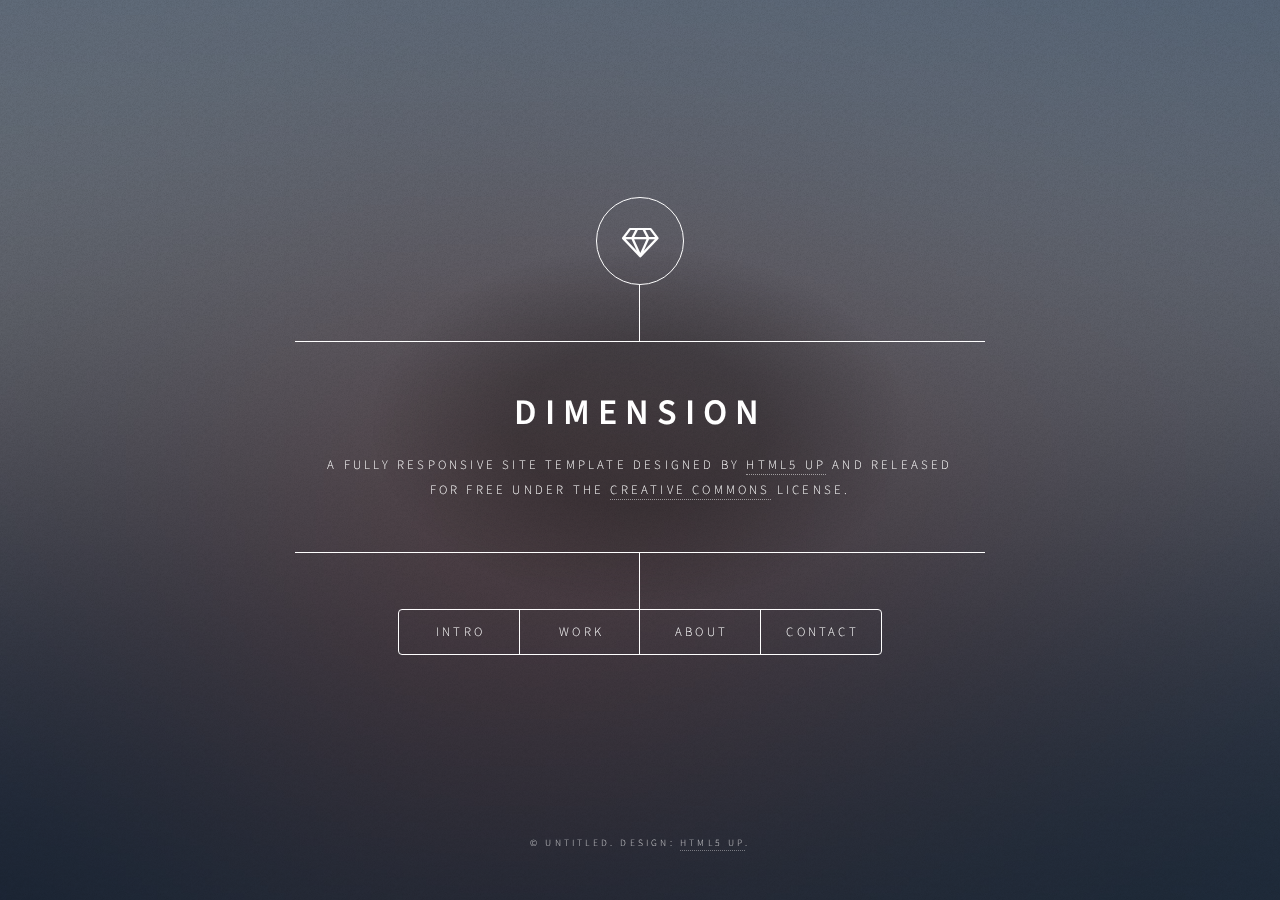
<file: dimension/index.html>
<!DOCTYPE HTML>
<!--
	Dimension by HTML5 UP
	html5up.net | @ajlkn
	Free for personal and commercial use under the CCA 3.0 license (html5up.net/license)
-->
<html>
	<head>
		<title>Dimension by HTML5 UP</title>
		<meta charset="utf-8" />
		<meta name="viewport" content="width=device-width, initial-scale=1, user-scalable=no" />
		<link rel="stylesheet" href="assets/css/main.css" />
		<noscript><link rel="stylesheet" href="assets/css/noscript.css" /></noscript>
	</head>
	<body class="is-preload">

		<!-- Wrapper -->
			<div id="wrapper">

				<!-- Header -->
					<header id="header">
						<div class="logo">
							<span class="icon fa-diamond"></span>
						</div>
						<div class="content">
							<div class="inner">
								<h1>Dimension</h1>
								<p>A fully responsive site template designed by <a href="https://html5up.net">HTML5 UP</a> and released<br />
								for free under the <a href="https://html5up.net/license">Creative Commons</a> license.</p>
							</div>
						</div>
						<nav>
							<ul>
								<li><a href="#intro">Intro</a></li>
								<li><a href="#work">Work</a></li>
								<li><a href="#about">About</a></li>
								<li><a href="#contact">Contact</a></li>
								<!--<li><a href="#elements">Elements</a></li>-->
							</ul>
						</nav>
					</header>

				<!-- Main -->
					<div id="main">

						<!-- Intro -->
							<article id="intro">
								<h2 class="major">Intro</h2>
								<span class="image main"><img src="images/pic01.jpg" alt="" /></span>
								<p>Aenean ornare velit lacus, ac varius enim ullamcorper eu. Proin aliquam facilisis ante interdum congue. Integer mollis, nisl amet convallis, porttitor magna ullamcorper, amet egestas mauris. Ut magna finibus nisi nec lacinia. Nam maximus erat id euismod egestas. By the way, check out my <a href="#work">awesome work</a>.</p>
								<p>Lorem ipsum dolor sit amet, consectetur adipiscing elit. Duis dapibus rutrum facilisis. Class aptent taciti sociosqu ad litora torquent per conubia nostra, per inceptos himenaeos. Etiam tristique libero eu nibh porttitor fermentum. Nullam venenatis erat id vehicula viverra. Nunc ultrices eros ut ultricies condimentum. Mauris risus lacus, blandit sit amet venenatis non, bibendum vitae dolor. Nunc lorem mauris, fringilla in aliquam at, euismod in lectus. Pellentesque habitant morbi tristique senectus et netus et malesuada fames ac turpis egestas. In non lorem sit amet elit placerat maximus. Pellentesque aliquam maximus risus, vel sed vehicula.</p>
							</article>

						<!-- Work -->
							<article id="work">
								<h2 class="major">Work</h2>
								<span class="image main"><img src="images/pic02.jpg" alt="" /></span>
								<p>Adipiscing magna sed dolor elit. Praesent eleifend dignissim arcu, at eleifend sapien imperdiet ac. Aliquam erat volutpat. Praesent urna nisi, fringila lorem et vehicula lacinia quam. Integer sollicitudin mauris nec lorem luctus ultrices.</p>
								<p>Nullam et orci eu lorem consequat tincidunt vivamus et sagittis libero. Mauris aliquet magna magna sed nunc rhoncus pharetra. Pellentesque condimentum sem. In efficitur ligula tate urna. Maecenas laoreet massa vel lacinia pellentesque lorem ipsum dolor. Nullam et orci eu lorem consequat tincidunt. Vivamus et sagittis libero. Mauris aliquet magna magna sed nunc rhoncus amet feugiat tempus.</p>
							</article>

						<!-- About -->
							<article id="about">
								<h2 class="major">About</h2>
								<span class="image main"><img src="images/pic03.jpg" alt="" /></span>
								<p>Lorem ipsum dolor sit amet, consectetur et adipiscing elit. Praesent eleifend dignissim arcu, at eleifend sapien imperdiet ac. Aliquam erat volutpat. Praesent urna nisi, fringila lorem et vehicula lacinia quam. Integer sollicitudin mauris nec lorem luctus ultrices. Aliquam libero et malesuada fames ac ante ipsum primis in faucibus. Cras viverra ligula sit amet ex mollis mattis lorem ipsum dolor sit amet.</p>
							</article>

						<!-- Contact -->
							<article id="contact">
								<h2 class="major">Contact</h2>
								<form method="post" action="#">
									<div class="fields">
										<div class="field half">
											<label for="name">Name</label>
											<input type="text" name="name" id="name" />
										</div>
										<div class="field half">
											<label for="email">Email</label>
											<input type="text" name="email" id="email" />
										</div>
										<div class="field">
											<label for="message">Message</label>
											<textarea name="message" id="message" rows="4"></textarea>
										</div>
									</div>
									<ul class="actions">
										<li><input type="submit" value="Send Message" class="primary" /></li>
										<li><input type="reset" value="Reset" /></li>
									</ul>
								</form>
								<ul class="icons">
									<li><a href="#" class="icon fa-twitter"><span class="label">Twitter</span></a></li>
									<li><a href="#" class="icon fa-facebook"><span class="label">Facebook</span></a></li>
									<li><a href="#" class="icon fa-instagram"><span class="label">Instagram</span></a></li>
									<li><a href="#" class="icon fa-github"><span class="label">GitHub</span></a></li>
								</ul>
							</article>

						<!-- Elements -->
							<article id="elements">
								<h2 class="major">Elements</h2>

								<section>
									<h3 class="major">Text</h3>
									<p>This is <b>bold</b> and this is <strong>strong</strong>. This is <i>italic</i> and this is <em>emphasized</em>.
									This is <sup>superscript</sup> text and this is <sub>subscript</sub> text.
									This is <u>underlined</u> and this is code: <code>for (;;) { ... }</code>. Finally, <a href="#">this is a link</a>.</p>
									<hr />
									<h2>Heading Level 2</h2>
									<h3>Heading Level 3</h3>
									<h4>Heading Level 4</h4>
									<h5>Heading Level 5</h5>
									<h6>Heading Level 6</h6>
									<hr />
									<h4>Blockquote</h4>
									<blockquote>Fringilla nisl. Donec accumsan interdum nisi, quis tincidunt felis sagittis eget tempus euismod. Vestibulum ante ipsum primis in faucibus vestibulum. Blandit adipiscing eu felis iaculis volutpat ac adipiscing accumsan faucibus. Vestibulum ante ipsum primis in faucibus lorem ipsum dolor sit amet nullam adipiscing eu felis.</blockquote>
									<h4>Preformatted</h4>
									<pre><code>i = 0;

while (!deck.isInOrder()) {
    print 'Iteration ' + i;
    deck.shuffle();
    i++;
}

print 'It took ' + i + ' iterations to sort the deck.';</code></pre>
								</section>

								<section>
									<h3 class="major">Lists</h3>

									<h4>Unordered</h4>
									<ul>
										<li>Dolor pulvinar etiam.</li>
										<li>Sagittis adipiscing.</li>
										<li>Felis enim feugiat.</li>
									</ul>

									<h4>Alternate</h4>
									<ul class="alt">
										<li>Dolor pulvinar etiam.</li>
										<li>Sagittis adipiscing.</li>
										<li>Felis enim feugiat.</li>
									</ul>

									<h4>Ordered</h4>
									<ol>
										<li>Dolor pulvinar etiam.</li>
										<li>Etiam vel felis viverra.</li>
										<li>Felis enim feugiat.</li>
										<li>Dolor pulvinar etiam.</li>
										<li>Etiam vel felis lorem.</li>
										<li>Felis enim et feugiat.</li>
									</ol>
									<h4>Icons</h4>
									<ul class="icons">
										<li><a href="#" class="icon fa-twitter"><span class="label">Twitter</span></a></li>
										<li><a href="#" class="icon fa-facebook"><span class="label">Facebook</span></a></li>
										<li><a href="#" class="icon fa-instagram"><span class="label">Instagram</span></a></li>
										<li><a href="#" class="icon fa-github"><span class="label">Github</span></a></li>
									</ul>

									<h4>Actions</h4>
									<ul class="actions">
										<li><a href="#" class="button primary">Default</a></li>
										<li><a href="#" class="button">Default</a></li>
									</ul>
									<ul class="actions stacked">
										<li><a href="#" class="button primary">Default</a></li>
										<li><a href="#" class="button">Default</a></li>
									</ul>
								</section>

								<section>
									<h3 class="major">Table</h3>
									<h4>Default</h4>
									<div class="table-wrapper">
										<table>
											<thead>
												<tr>
													<th>Name</th>
													<th>Description</th>
													<th>Price</th>
												</tr>
											</thead>
											<tbody>
												<tr>
													<td>Item One</td>
													<td>Ante turpis integer aliquet porttitor.</td>
													<td>29.99</td>
												</tr>
												<tr>
													<td>Item Two</td>
													<td>Vis ac commodo adipiscing arcu aliquet.</td>
													<td>19.99</td>
												</tr>
												<tr>
													<td>Item Three</td>
													<td> Morbi faucibus arcu accumsan lorem.</td>
													<td>29.99</td>
												</tr>
												<tr>
													<td>Item Four</td>
													<td>Vitae integer tempus condimentum.</td>
													<td>19.99</td>
												</tr>
												<tr>
													<td>Item Five</td>
													<td>Ante turpis integer aliquet porttitor.</td>
													<td>29.99</td>
												</tr>
											</tbody>
											<tfoot>
												<tr>
													<td colspan="2"></td>
													<td>100.00</td>
												</tr>
											</tfoot>
										</table>
									</div>

									<h4>Alternate</h4>
									<div class="table-wrapper">
										<table class="alt">
											<thead>
												<tr>
													<th>Name</th>
													<th>Description</th>
													<th>Price</th>
												</tr>
											</thead>
											<tbody>
												<tr>
													<td>Item One</td>
													<td>Ante turpis integer aliquet porttitor.</td>
													<td>29.99</td>
												</tr>
												<tr>
													<td>Item Two</td>
													<td>Vis ac commodo adipiscing arcu aliquet.</td>
													<td>19.99</td>
												</tr>
												<tr>
													<td>Item Three</td>
													<td> Morbi faucibus arcu accumsan lorem.</td>
													<td>29.99</td>
												</tr>
												<tr>
													<td>Item Four</td>
													<td>Vitae integer tempus condimentum.</td>
													<td>19.99</td>
												</tr>
												<tr>
													<td>Item Five</td>
													<td>Ante turpis integer aliquet porttitor.</td>
													<td>29.99</td>
												</tr>
											</tbody>
											<tfoot>
												<tr>
													<td colspan="2"></td>
													<td>100.00</td>
												</tr>
											</tfoot>
										</table>
									</div>
								</section>

								<section>
									<h3 class="major">Buttons</h3>
									<ul class="actions">
										<li><a href="#" class="button primary">Primary</a></li>
										<li><a href="#" class="button">Default</a></li>
									</ul>
									<ul class="actions">
										<li><a href="#" class="button">Default</a></li>
										<li><a href="#" class="button small">Small</a></li>
									</ul>
									<ul class="actions">
										<li><a href="#" class="button primary icon fa-download">Icon</a></li>
										<li><a href="#" class="button icon fa-download">Icon</a></li>
									</ul>
									<ul class="actions">
										<li><span class="button primary disabled">Disabled</span></li>
										<li><span class="button disabled">Disabled</span></li>
									</ul>
								</section>

								<section>
									<h3 class="major">Form</h3>
									<form method="post" action="#">
										<div class="fields">
											<div class="field half">
												<label for="demo-name">Name</label>
												<input type="text" name="demo-name" id="demo-name" value="" placeholder="Jane Doe" />
											</div>
											<div class="field half">
												<label for="demo-email">Email</label>
												<input type="email" name="demo-email" id="demo-email" value="" placeholder="jane@untitled.tld" />
											</div>
											<div class="field">
												<label for="demo-category">Category</label>
												<select name="demo-category" id="demo-category">
													<option value="">-</option>
													<option value="1">Manufacturing</option>
													<option value="1">Shipping</option>
													<option value="1">Administration</option>
													<option value="1">Human Resources</option>
												</select>
											</div>
											<div class="field half">
												<input type="radio" id="demo-priority-low" name="demo-priority" checked>
												<label for="demo-priority-low">Low</label>
											</div>
											<div class="field half">
												<input type="radio" id="demo-priority-high" name="demo-priority">
												<label for="demo-priority-high">High</label>
											</div>
											<div class="field half">
												<input type="checkbox" id="demo-copy" name="demo-copy">
												<label for="demo-copy">Email me a copy</label>
											</div>
											<div class="field half">
												<input type="checkbox" id="demo-human" name="demo-human" checked>
												<label for="demo-human">Not a robot</label>
											</div>
											<div class="field">
												<label for="demo-message">Message</label>
												<textarea name="demo-message" id="demo-message" placeholder="Enter your message" rows="6"></textarea>
											</div>
										</div>
										<ul class="actions">
											<li><input type="submit" value="Send Message" class="primary" /></li>
											<li><input type="reset" value="Reset" /></li>
										</ul>
									</form>
								</section>

							</article>

					</div>

				<!-- Footer -->
					<footer id="footer">
						<p class="copyright">&copy; Untitled. Design: <a href="https://html5up.net">HTML5 UP</a>.</p>
					</footer>

			</div>

		<!-- BG -->
			<div id="bg"></div>

		<!-- Scripts -->
			<script src="assets/js/jquery.min.js"></script>
			<script src="assets/js/browser.min.js"></script>
			<script src="assets/js/breakpoints.min.js"></script>
			<script src="assets/js/util.js"></script>
			<script src="assets/js/main.js"></script>

	</body>
</html>
</file>
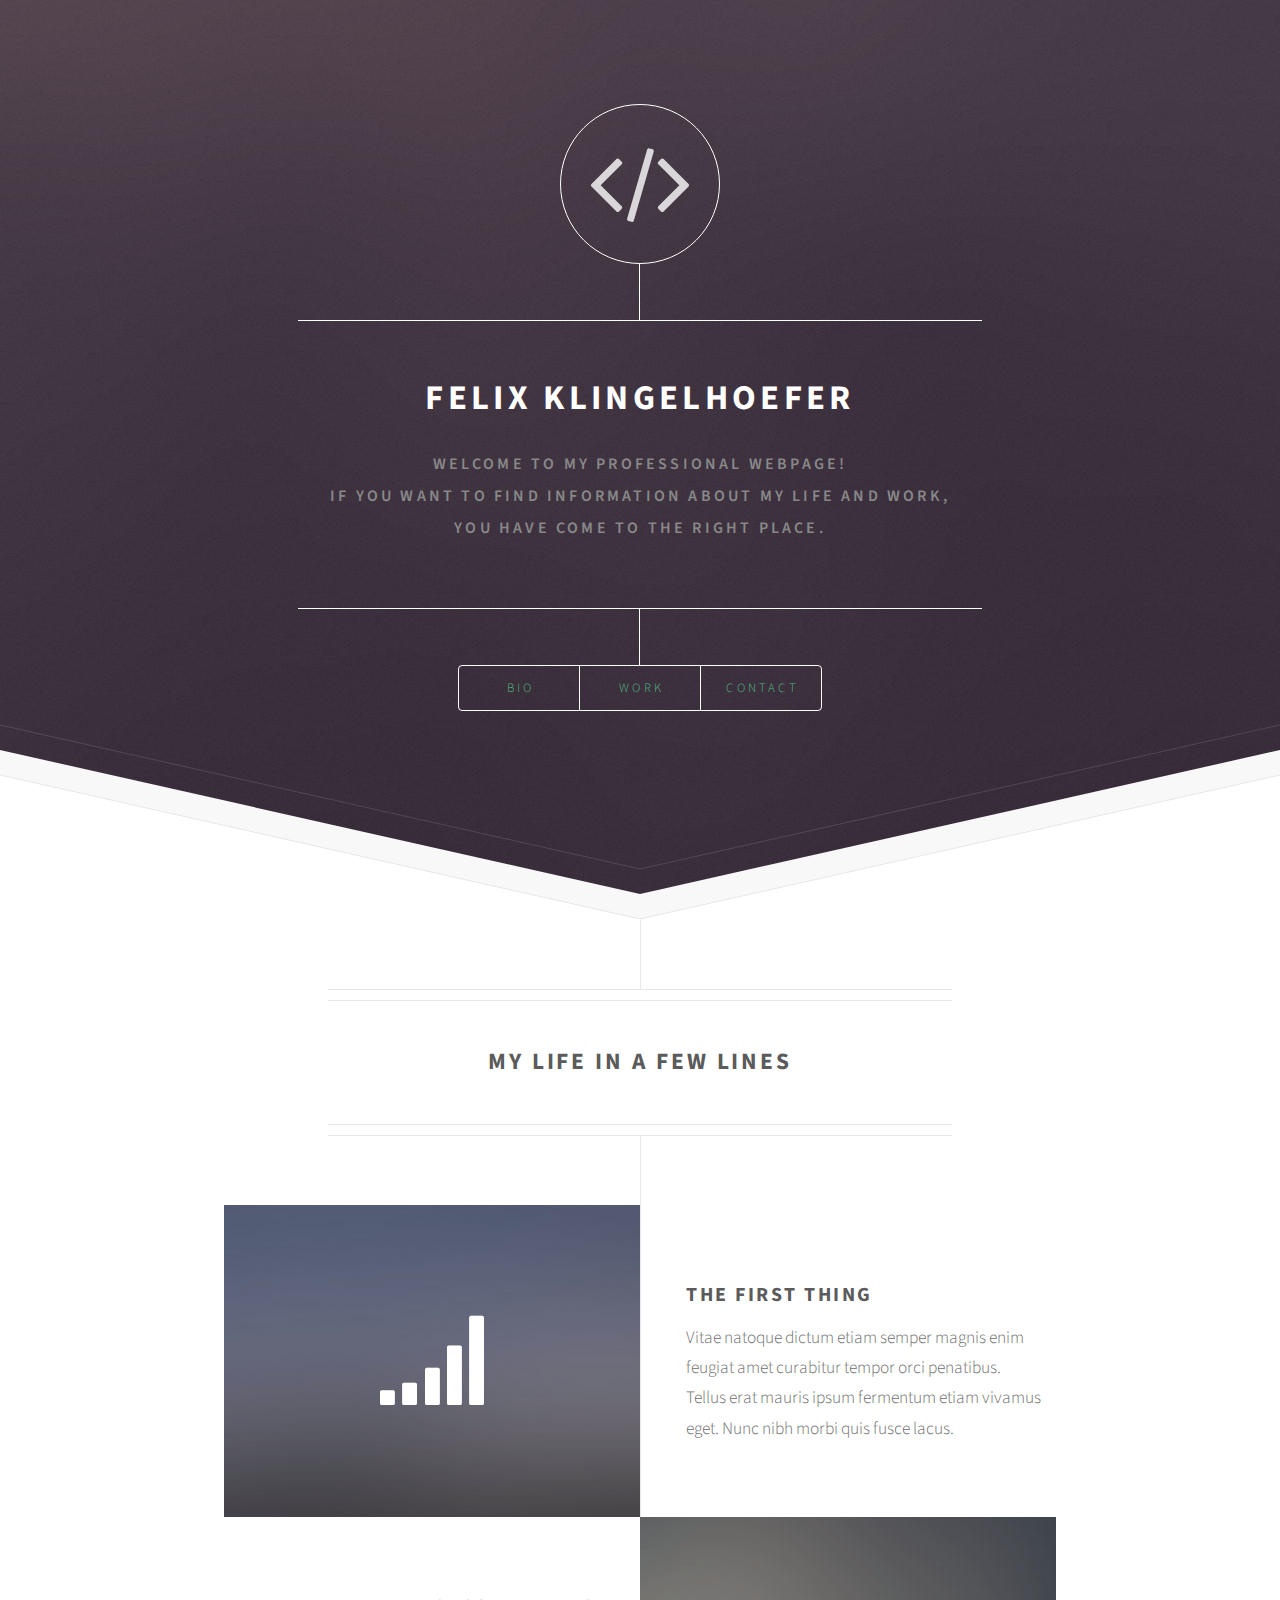
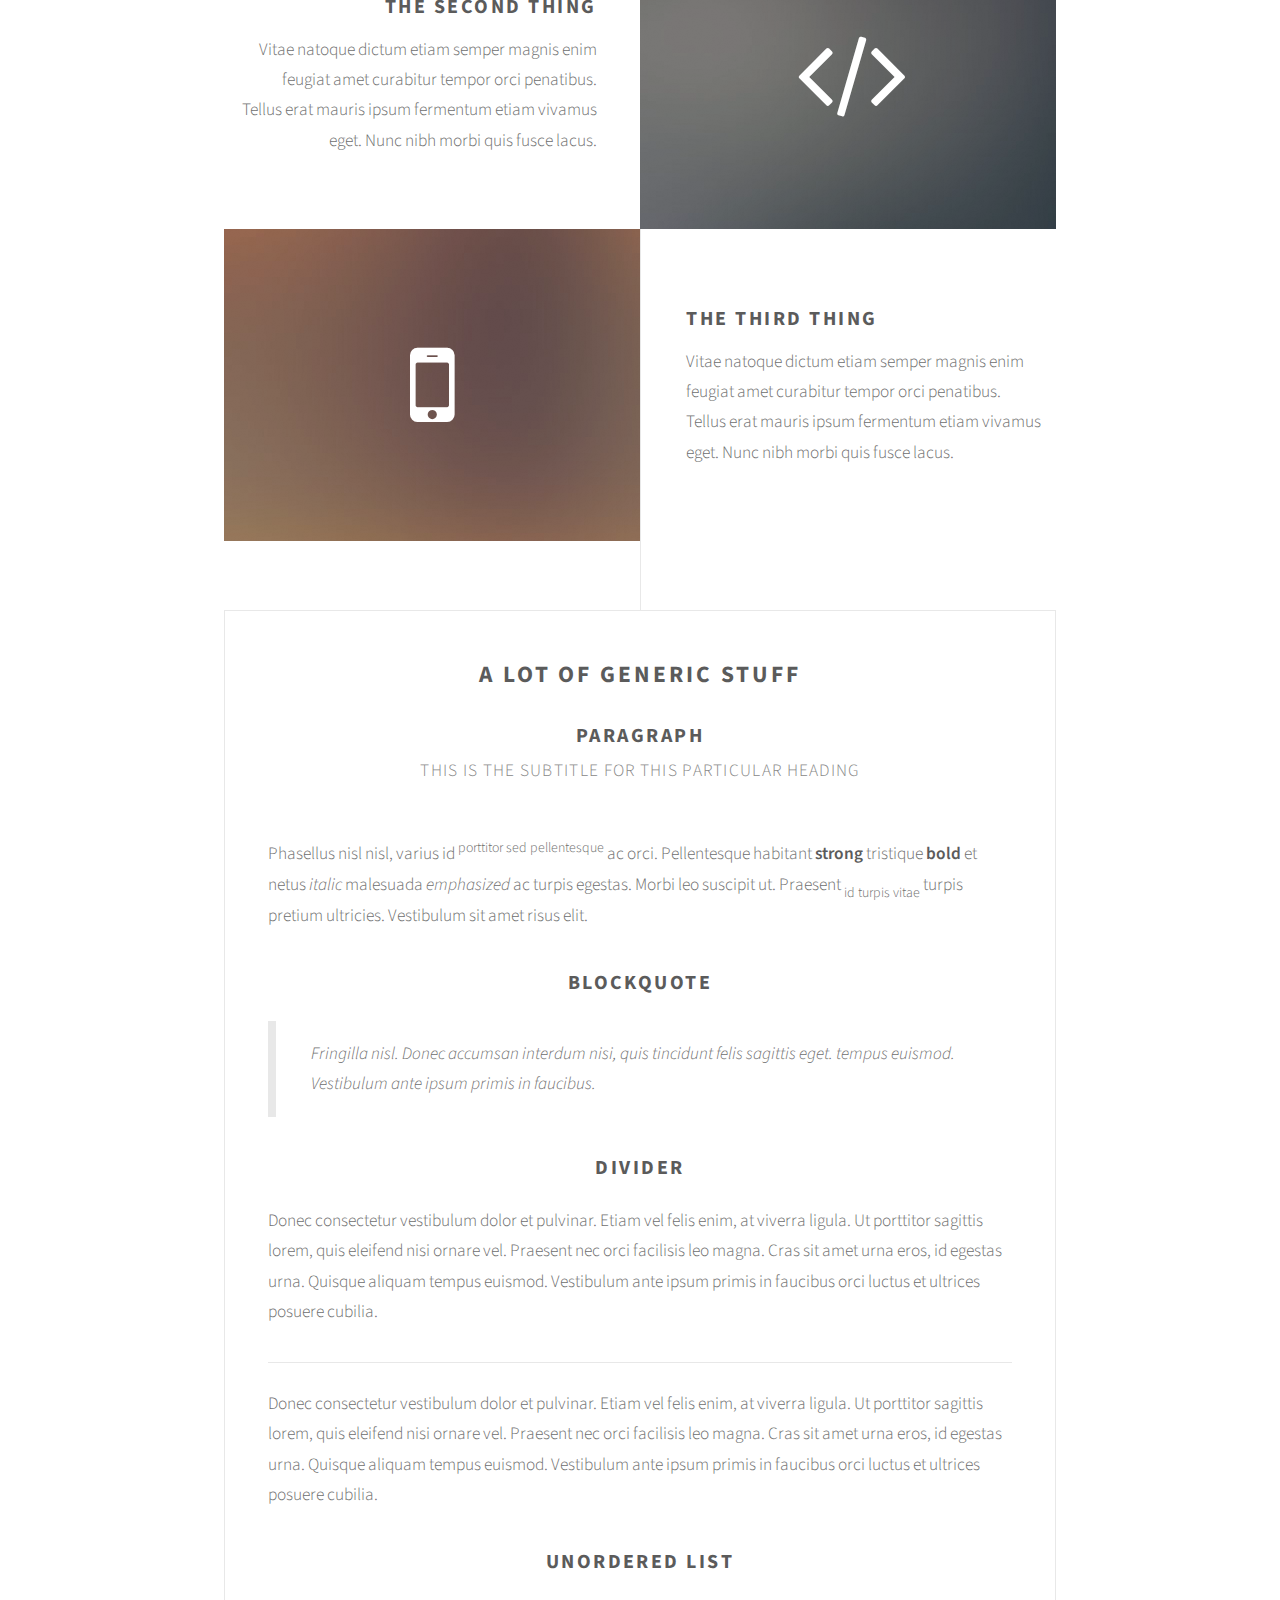
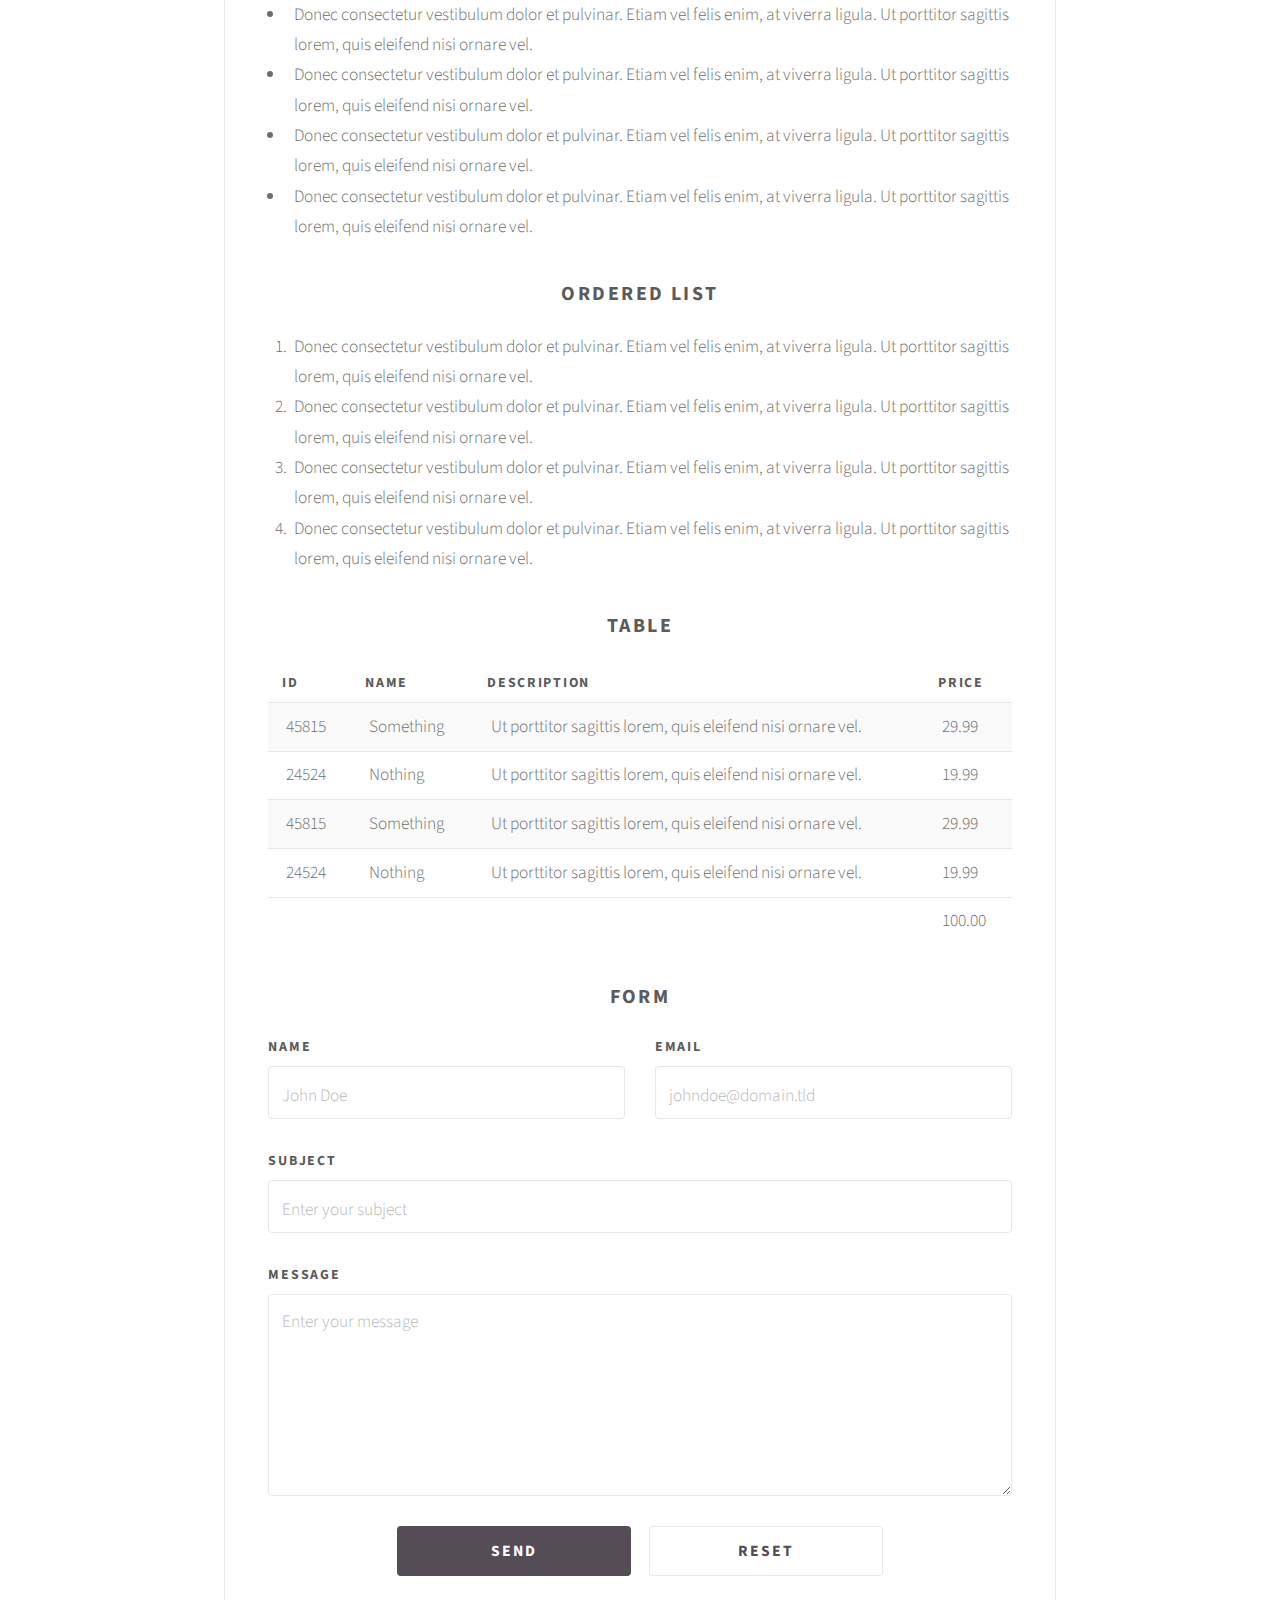
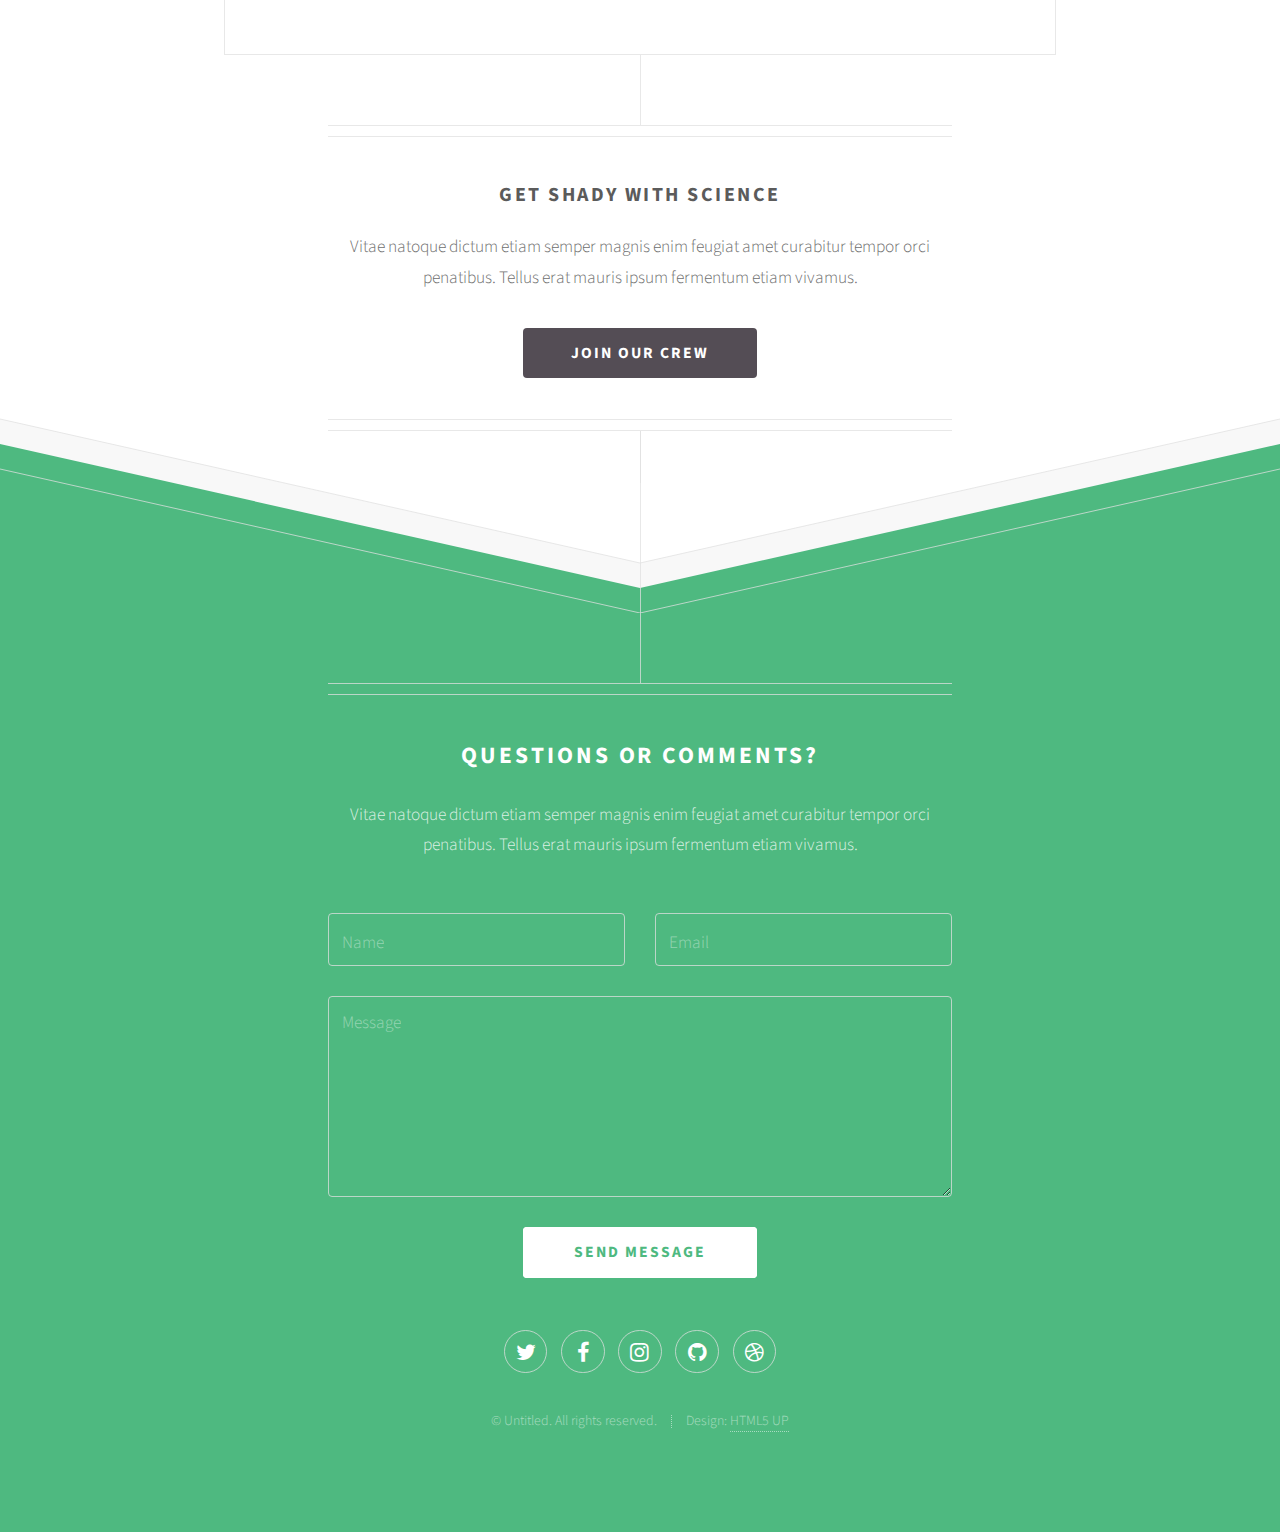
<file: directive/index.html>
<!DOCTYPE HTML>
<!--
	Directive by HTML5 UP
	html5up.net | @ajlkn
	Free for personal and commercial use under the CCA 3.0 license (html5up.net/license)
-->
<html>
	<head>
		<title>Directive by HTML5 UP</title>
		<meta charset="utf-8" />
		<meta name="viewport" content="width=device-width, initial-scale=1, user-scalable=no" />
		<link rel="stylesheet" href="assets/css/main.css" />
	</head>
	<body class="is-preload">

		<!-- Header -->
		<header id="header">
			<div class="logo">
				<span class="icon fa-code"></span>
			</div>
			<div class="content">
				<div class="inner">
					<h1>Felix Klingelhoefer</h1>
					<p>Welcome to my professional webpage!</br> If you want to find information about my life and work,</br> you have come to the right place.</p>
				</div>
			</div>
			<nav>
				<ul>
					<li><a href="#intro">Bio</a></li>
					<li><a href="#work">Work</a></li>
					<li><a href="#contact">Contact</a></li>
					<!--<li><a href="#elements">Elements</a></li>-->
				</ul>
			</nav>
		</header>

		<!-- Main -->
			<div id="main">

				<header class="major container medium">
					<h2>My life in a few lines
					<!--
					<p>Tellus erat mauris ipsum fermentum<br />
					etiam vivamus nunc nibh morbi.</p>
					-->
				</header>

				<div class="box alt container">
					<section class="feature left">
						<a href="#" class="image icon fa-signal"><img src="images/pic01.jpg" alt="" /></a>
						<div class="content">
							<h3>The First Thing</h3>
							<p>Vitae natoque dictum etiam semper magnis enim feugiat amet curabitur tempor orci penatibus. Tellus erat mauris ipsum fermentum etiam vivamus eget. Nunc nibh morbi quis fusce lacus.</p>
						</div>
					</section>
					<section class="feature right">
						<a href="#" class="image icon fa-code"><img src="images/pic02.jpg" alt="" /></a>
						<div class="content">
							<h3>The Second Thing</h3>
							<p>Vitae natoque dictum etiam semper magnis enim feugiat amet curabitur tempor orci penatibus. Tellus erat mauris ipsum fermentum etiam vivamus eget. Nunc nibh morbi quis fusce lacus.</p>
						</div>
					</section>
					<section class="feature left">
						<a href="#" class="image icon fa-mobile"><img src="images/pic03.jpg" alt="" /></a>
						<div class="content">
							<h3>The Third Thing</h3>
							<p>Vitae natoque dictum etiam semper magnis enim feugiat amet curabitur tempor orci penatibus. Tellus erat mauris ipsum fermentum etiam vivamus eget. Nunc nibh morbi quis fusce lacus.</p>
						</div>
					</section>
				</div>

				

				
				<div class="box container">
					<header>
						<h2>A lot of generic stuff</h2>
					</header>
					<section>
						<header>
							<h3>Paragraph</h3>
							<p>This is the subtitle for this particular heading</p>
						</header>
						<p>Phasellus nisl nisl, varius id <sup>porttitor sed pellentesque</sup> ac orci. Pellentesque
						habitant <strong>strong</strong> tristique <b>bold</b> et netus <i>italic</i> malesuada <em>emphasized</em> ac turpis egestas. Morbi
						leo suscipit ut. Praesent <sub>id turpis vitae</sub> turpis pretium ultricies. Vestibulum sit
						amet risus elit.</p>
					</section>
					<section>
						<header>
							<h3>Blockquote</h3>
						</header>
						<blockquote>Fringilla nisl. Donec accumsan interdum nisi, quis tincidunt felis sagittis eget.
						tempus euismod. Vestibulum ante ipsum primis in faucibus.</blockquote>
					</section>
					<section>
						<header>
							<h3>Divider</h3>
						</header>
						<p>Donec consectetur vestibulum dolor et pulvinar. Etiam vel felis enim, at viverra
						ligula. Ut porttitor sagittis lorem, quis eleifend nisi ornare vel. Praesent nec orci
						facilisis leo magna. Cras sit amet urna eros, id egestas urna. Quisque aliquam
						tempus euismod. Vestibulum ante ipsum primis in faucibus orci luctus et ultrices
						posuere cubilia.</p>
						<hr />
						<p>Donec consectetur vestibulum dolor et pulvinar. Etiam vel felis enim, at viverra
						ligula. Ut porttitor sagittis lorem, quis eleifend nisi ornare vel. Praesent nec orci
						facilisis leo magna. Cras sit amet urna eros, id egestas urna. Quisque aliquam
						tempus euismod. Vestibulum ante ipsum primis in faucibus orci luctus et ultrices
						posuere cubilia.</p>
					</section>
					<section>
						<header>
							<h3>Unordered List</h3>
						</header>
						<ul class="default">
							<li>Donec consectetur vestibulum dolor et pulvinar. Etiam vel felis enim, at viverra ligula. Ut porttitor sagittis lorem, quis eleifend nisi ornare vel.</li>
							<li>Donec consectetur vestibulum dolor et pulvinar. Etiam vel felis enim, at viverra ligula. Ut porttitor sagittis lorem, quis eleifend nisi ornare vel.</li>
							<li>Donec consectetur vestibulum dolor et pulvinar. Etiam vel felis enim, at viverra ligula. Ut porttitor sagittis lorem, quis eleifend nisi ornare vel.</li>
							<li>Donec consectetur vestibulum dolor et pulvinar. Etiam vel felis enim, at viverra ligula. Ut porttitor sagittis lorem, quis eleifend nisi ornare vel.</li>
						</ul>
					</section>
					<section>
						<header>
							<h3>Ordered List</h3>
						</header>
						<ol class="default">
							<li>Donec consectetur vestibulum dolor et pulvinar. Etiam vel felis enim, at viverra ligula. Ut porttitor sagittis lorem, quis eleifend nisi ornare vel.</li>
							<li>Donec consectetur vestibulum dolor et pulvinar. Etiam vel felis enim, at viverra ligula. Ut porttitor sagittis lorem, quis eleifend nisi ornare vel.</li>
							<li>Donec consectetur vestibulum dolor et pulvinar. Etiam vel felis enim, at viverra ligula. Ut porttitor sagittis lorem, quis eleifend nisi ornare vel.</li>
							<li>Donec consectetur vestibulum dolor et pulvinar. Etiam vel felis enim, at viverra ligula. Ut porttitor sagittis lorem, quis eleifend nisi ornare vel.</li>
						</ol>
					</section>
					<section>
						<header>
							<h3>Table</h3>
						</header>
						<div class="table-wrapper">
							<table class="default">
								<thead>
									<tr>
										<th>ID</th>
										<th>Name</th>
										<th>Description</th>
										<th>Price</th>
									</tr>
								</thead>
								<tbody>
									<tr>
										<td>45815</td>
										<td>Something</td>
										<td>Ut porttitor sagittis lorem, quis eleifend nisi ornare vel.</td>
										<td>29.99</td>
									</tr>
									<tr>
										<td>24524</td>
										<td>Nothing</td>
										<td>Ut porttitor sagittis lorem, quis eleifend nisi ornare vel.</td>
										<td>19.99</td>
									</tr>
									<tr>
										<td>45815</td>
										<td>Something</td>
										<td>Ut porttitor sagittis lorem, quis eleifend nisi ornare vel.</td>
										<td>29.99</td>
									</tr>
									<tr>
										<td>24524</td>
										<td>Nothing</td>
										<td>Ut porttitor sagittis lorem, quis eleifend nisi ornare vel.</td>
										<td>19.99</td>
									</tr>
								</tbody>
								<tfoot>
									<tr>
										<td colspan="3"></td>
										<td>100.00</td>
									</tr>
								</tfoot>
							</table>
						</div>
					</section>
					<section>
						<header>
							<h3>Form</h3>
						</header>
						<form method="post" action="#">
							<div class="row">
								<div class="col-6 col-12-mobilep">
									<label for="name">Name</label>
									<input class="text" type="text" name="name" id="name" value="" placeholder="John Doe" />
								</div>
								<div class="col-6 col-12-mobilep">
									<label for="email">Email</label>
									<input class="text" type="text" name="email" id="email" value="" placeholder="johndoe@domain.tld" />
								</div>
								<div class="col-12">
									<label for="subject">Subject</label>
									<input class="text" type="text" name="subject" id="subject" value="" placeholder="Enter your subject" />
								</div>
								<div class="col-12">
									<label for="subject">Message</label>
									<textarea name="message" id="message" placeholder="Enter your message" rows="6"></textarea>
								</div>
								<div class="col-12">
									<ul class="actions special">
										<li><input type="submit" value="Send" /></li>
										<li><input type="reset" value="Reset" class="alt" /></li>
									</ul>
								</div>
							</div>
						</form>
					</section>
				</div>
				

				<footer class="major container medium">
					<h3>Get shady with science</h3>
					<p>Vitae natoque dictum etiam semper magnis enim feugiat amet curabitur tempor orci penatibus. Tellus erat mauris ipsum fermentum etiam vivamus.</p>
					<ul class="actions special">
						<li><a href="#" class="button">Join our crew</a></li>
					</ul>
				</footer>

			</div>

		<!-- Footer -->
			<div id="footer">
				<div class="container medium">

					<header class="major last">
						<h2>Questions or comments?</h2>
					</header>

					<p>Vitae natoque dictum etiam semper magnis enim feugiat amet curabitur tempor
					orci penatibus. Tellus erat mauris ipsum fermentum etiam vivamus.</p>

					<form method="post" action="#">
						<div class="row">
							<div class="col-6 col-12-mobilep">
								<input type="text" name="name" placeholder="Name" />
							</div>
							<div class="col-6 col-12-mobilep">
								<input type="email" name="email" placeholder="Email" />
							</div>
							<div class="col-12">
								<textarea name="message" placeholder="Message" rows="6"></textarea>
							</div>
							<div class="col-12">
								<ul class="actions special">
									<li><input type="submit" value="Send Message" /></li>
								</ul>
							</div>
						</div>
					</form>

					<ul class="icons">
						<li><a href="#" class="icon fa-twitter"><span class="label">Twitter</span></a></li>
						<li><a href="#" class="icon fa-facebook"><span class="label">Facebook</span></a></li>
						<li><a href="#" class="icon fa-instagram"><span class="label">Instagram</span></a></li>
						<li><a href="#" class="icon fa-github"><span class="label">Github</span></a></li>
						<li><a href="#" class="icon fa-dribbble"><span class="label">Dribbble</span></a></li>
					</ul>

					<ul class="copyright">
						<li>&copy; Untitled. All rights reserved.</li><li>Design: <a href="http://html5up.net">HTML5 UP</a></li>
					</ul>

				</div>
			</div>

		<!-- Scripts -->
			<script src="assets/js/jquery.min.js"></script>
			<script src="assets/js/browser.min.js"></script>
			<script src="assets/js/breakpoints.min.js"></script>
			<script src="assets/js/util.js"></script>
			<script src="assets/js/main.js"></script>

	</body>
</html>
</file>
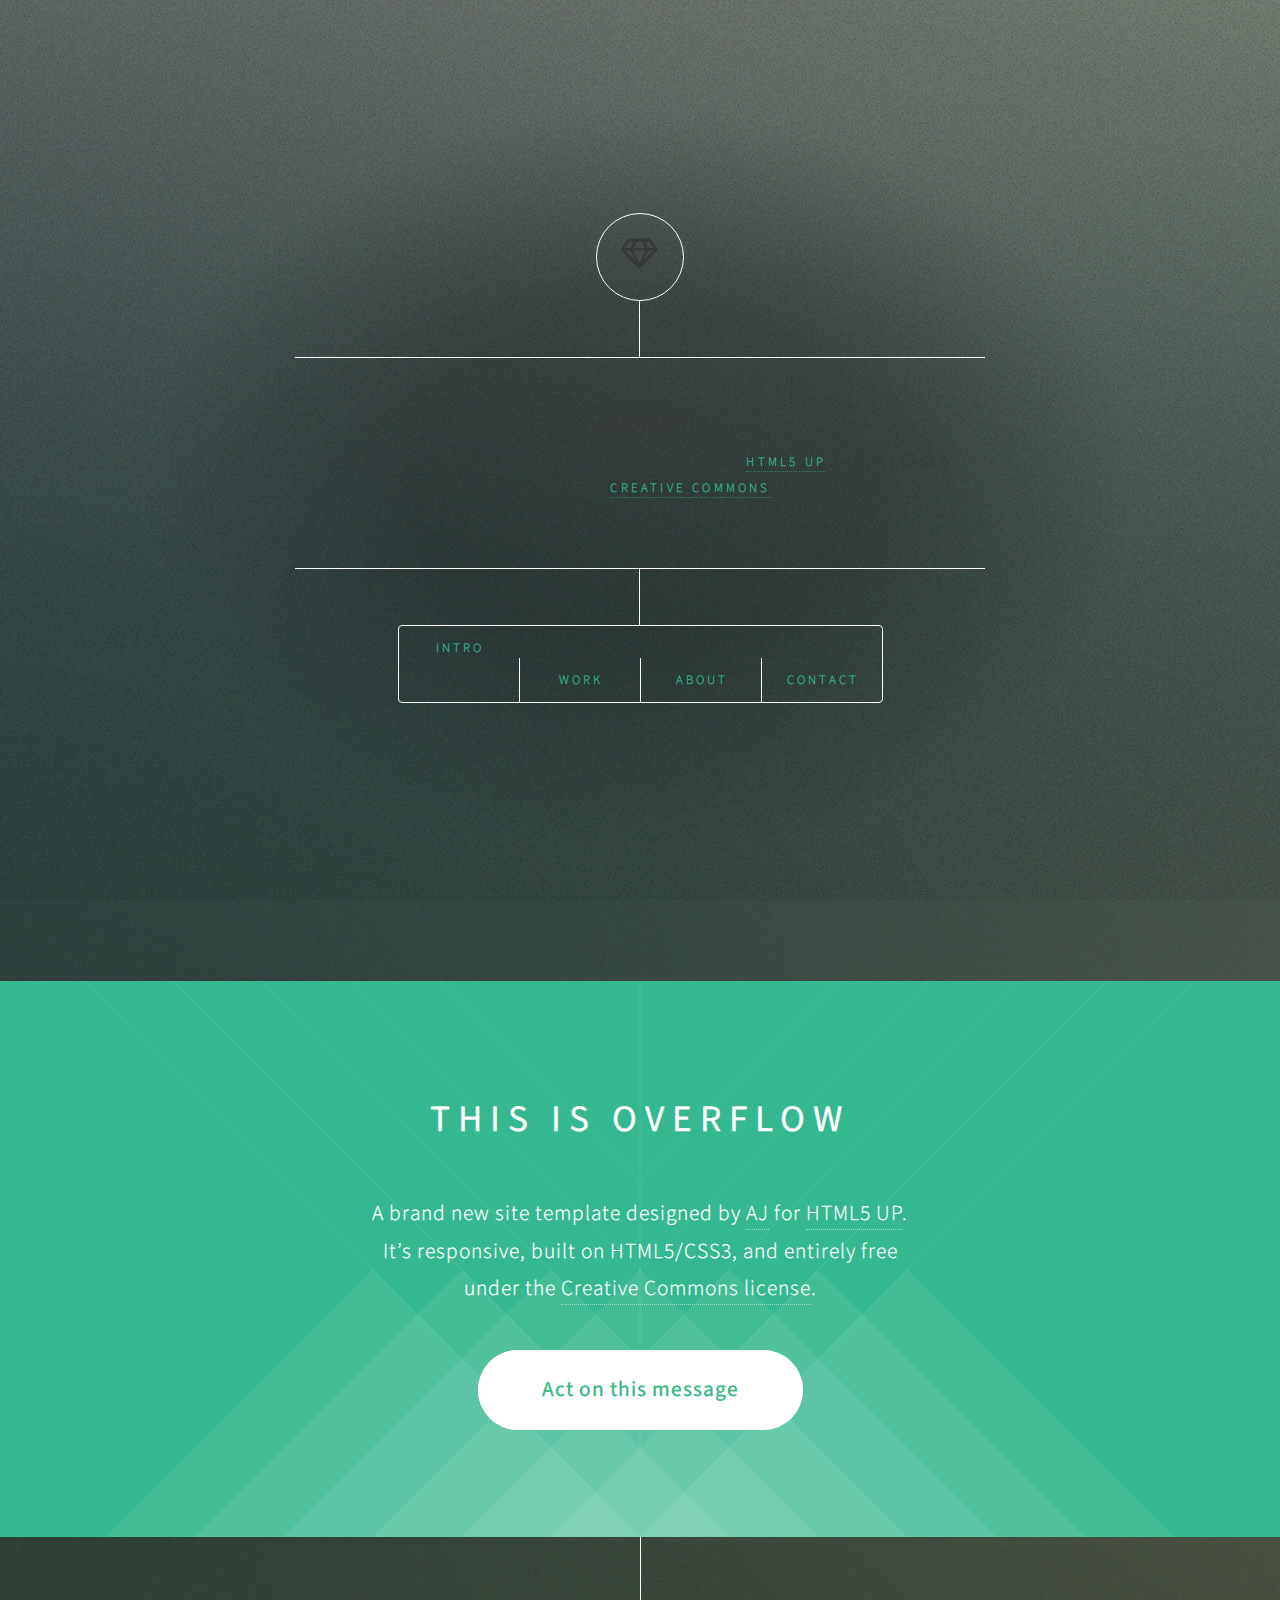
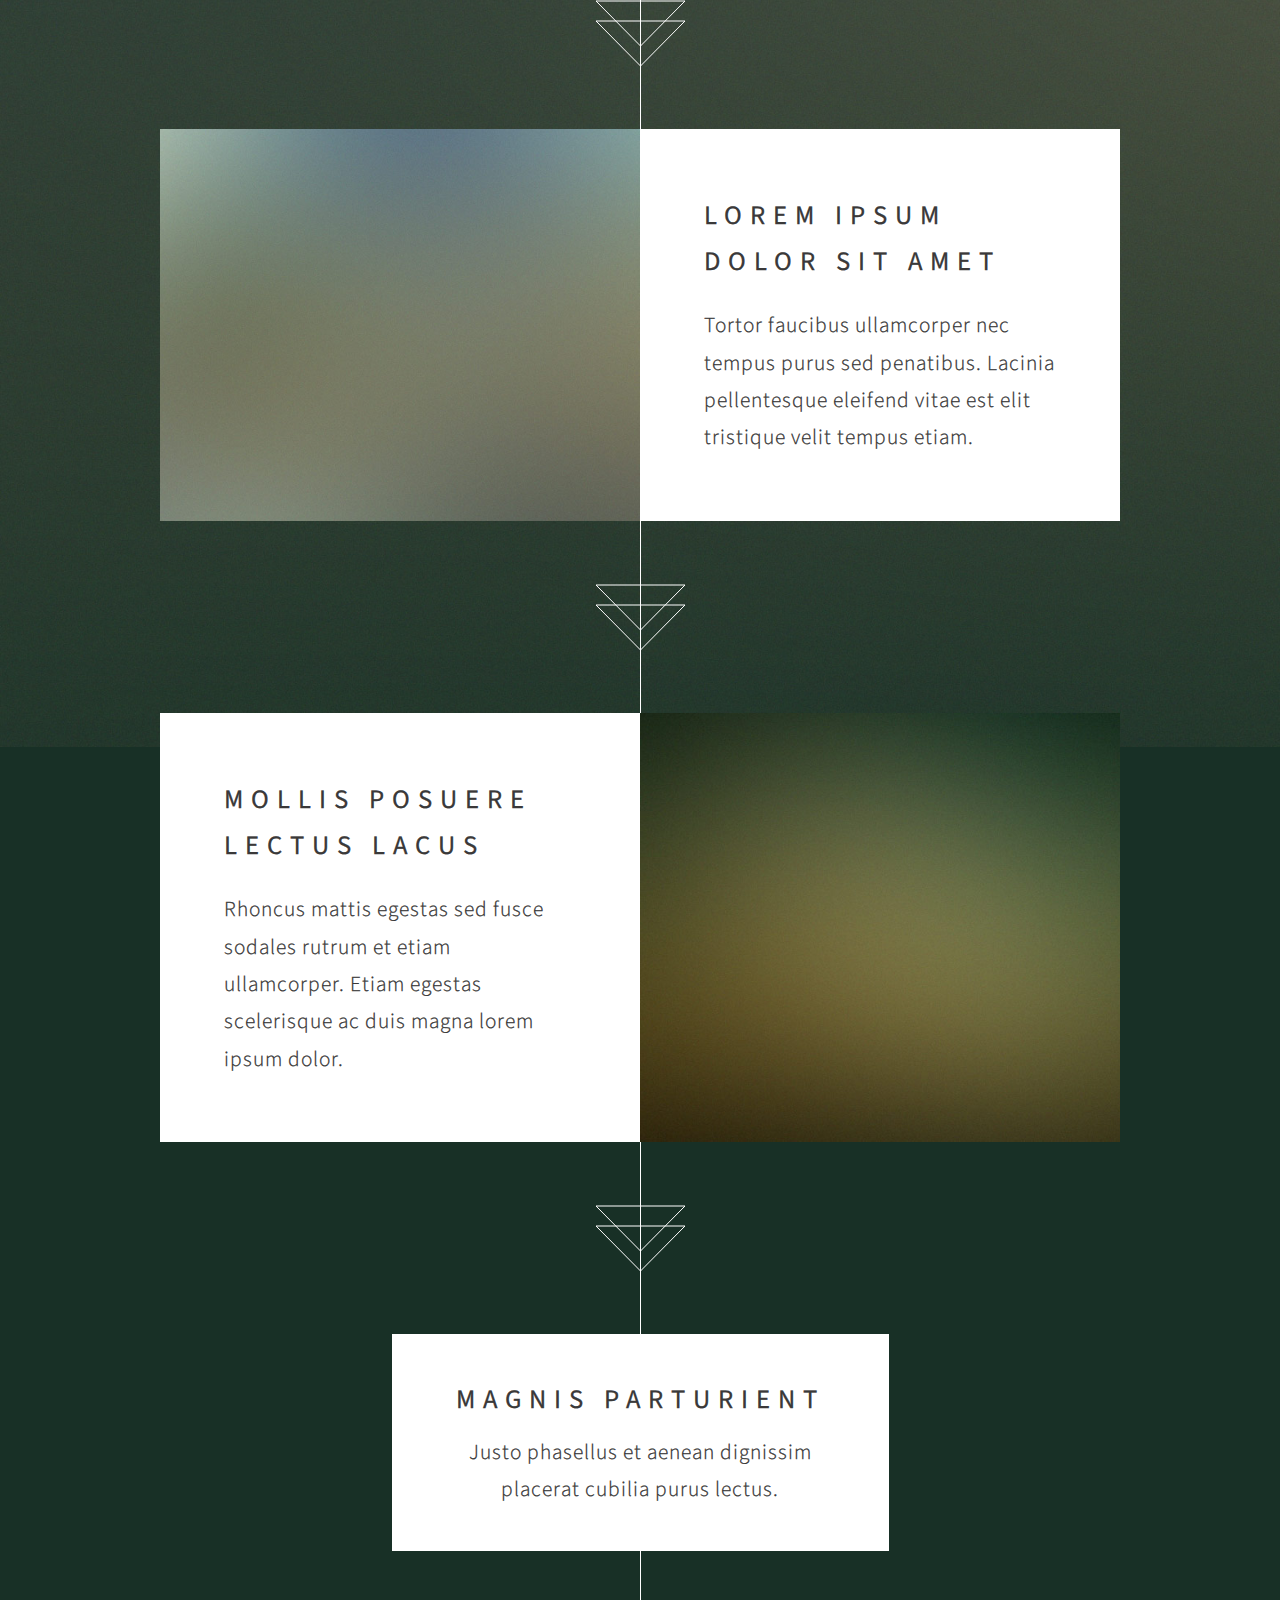
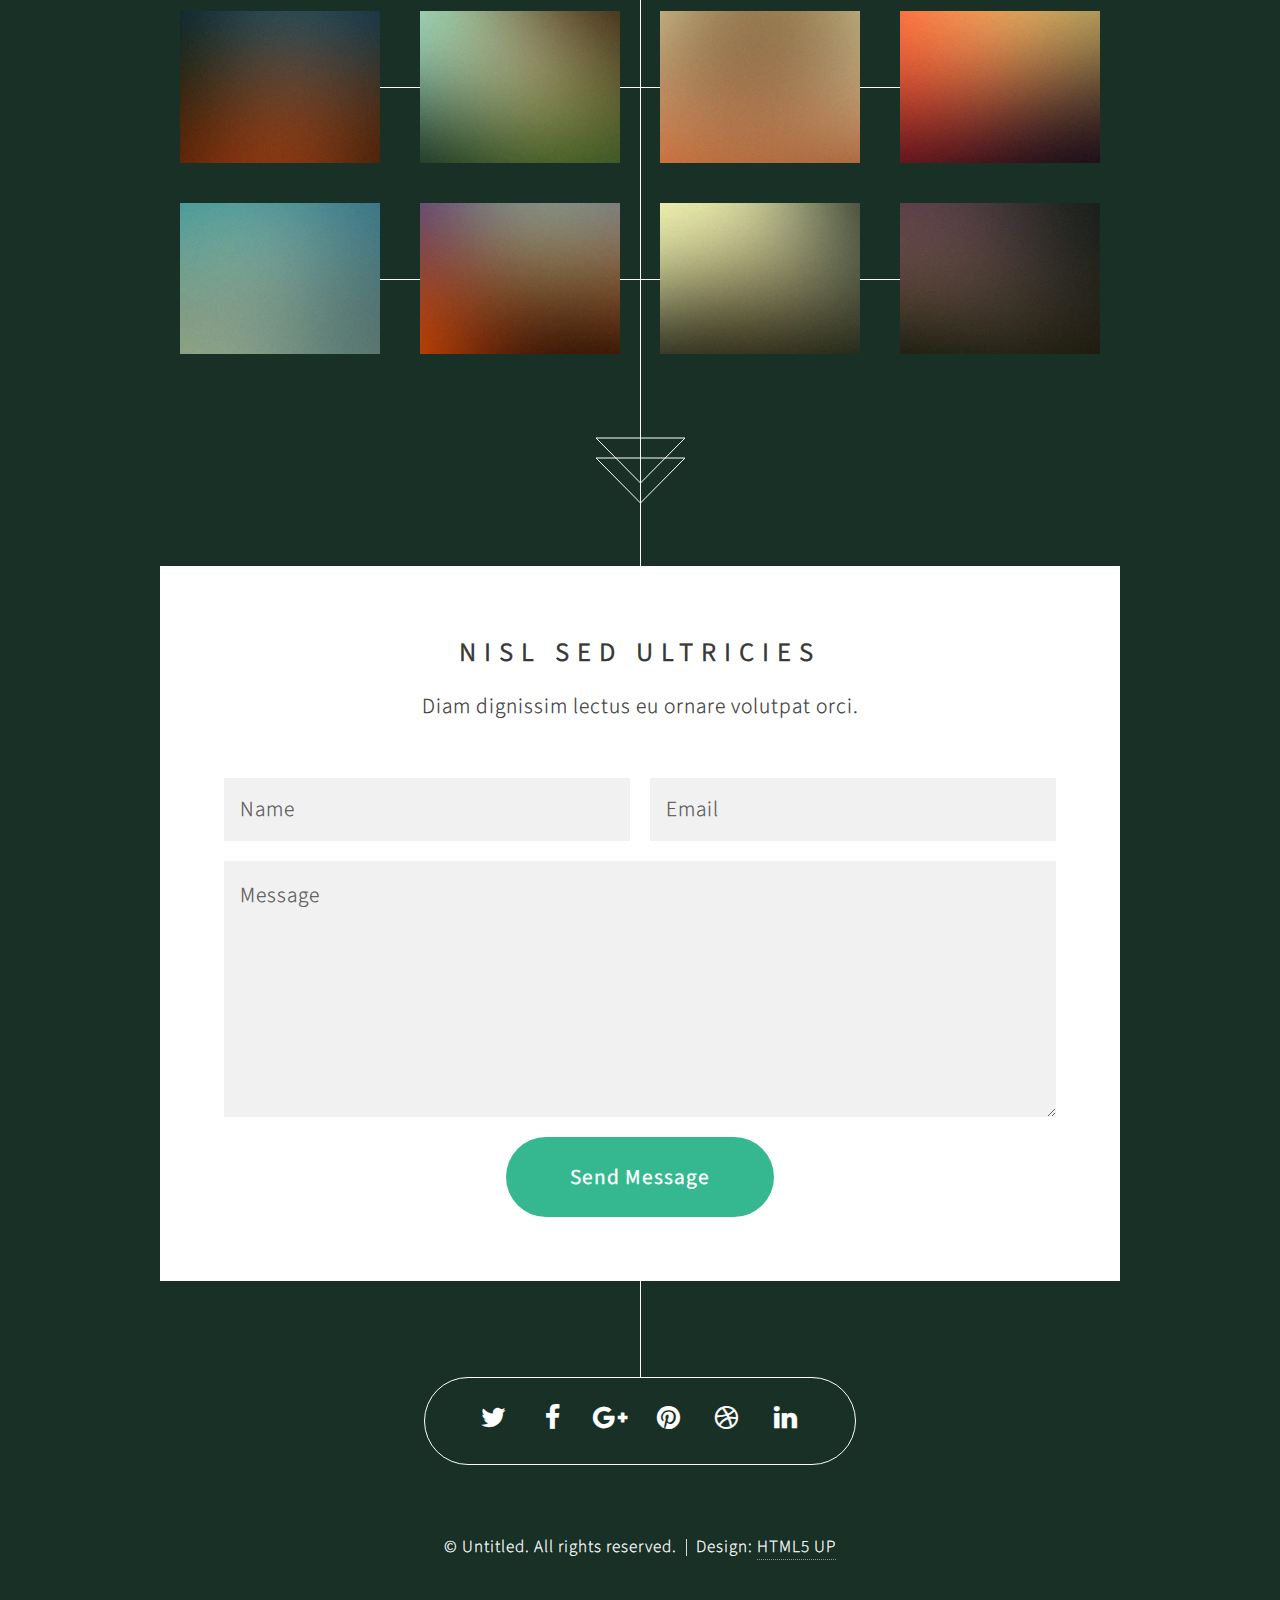
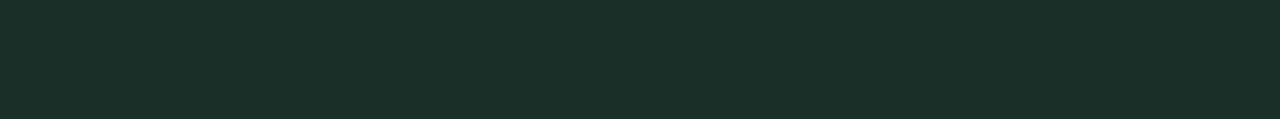
<file: overflow/index.html>
<!DOCTYPE HTML>
<!--
	Overflow by HTML5 UP
	html5up.net | @ajlkn
	Free for personal and commercial use under the CCA 3.0 license (html5up.net/license)
-->
<html>
	<head>
		<title>Overflow by HTML5 UP</title>
		<meta charset="utf-8" />
		<meta name="viewport" content="width=device-width, initial-scale=1, user-scalable=no" />
		<link rel="stylesheet" href="assets/css/main.css" />
		<noscript><link rel="stylesheet" href="assets/css/noscript.css" /></noscript>
	</head>
	<body class="is-preload">

		<!-- Header -->
		<header id="header">
			<div class="logo">
				<span class="icon fa-diamond"></span>
			</div>
			<div class="content">
				<div class="inner">
					<h1>Dimension</h1>
					<p>A fully responsive site template designed by <a href="https://html5up.net">HTML5 UP</a> and released<br />
					for free under the <a href="https://html5up.net/license">Creative Commons</a> license.</p>
				</div>
			</div>
			<nav>
				<ul>
					<li><a href="#intro">Intro</a></li>
					<li><a href="#work">Work</a></li>
					<li><a href="#about">About</a></li>
					<li><a href="#contact">Contact</a></li>
					<!--<li><a href="#elements">Elements</a></li>-->
				</ul>
			</nav>
		</header>

		<!-- Banner -->
			<section id="banner">
				<header>
					<h2>This is Overflow</h2>
				</header>
				<p>A brand new site template designed by <a href="http://twitter.com/ajlkn">AJ</a> for <a href="http://html5up.net">HTML5 UP</a>.<br />
				It’s responsive, built on HTML5/CSS3, and entirely free<br />
				under the <a href="http://html5up.net/license">Creative Commons license</a>.</p>
				<footer>
					<a href="#first" class="button style2 scrolly">Act on this message</a>
				</footer>
			</section>

		<!-- Feature 1 -->
			<article id="first" class="container box style1 right">
				<a href="#" class="image fit"><img src="images/pic01.jpg" alt="" /></a>
				<div class="inner">
					<header>
						<h2>Lorem ipsum<br />
						dolor sit amet</h2>
					</header>
					<p>Tortor faucibus ullamcorper nec tempus purus sed penatibus. Lacinia pellentesque eleifend vitae est elit tristique velit tempus etiam.</p>
				</div>
			</article>

		<!-- Feature 2 -->
			<article class="container box style1 left">
				<a href="#" class="image fit"><img src="images/pic02.jpg" alt="" /></a>
				<div class="inner">
					<header>
						<h2>Mollis posuere<br />
						lectus lacus</h2>
					</header>
					<p>Rhoncus mattis egestas sed fusce sodales rutrum et etiam ullamcorper. Etiam egestas scelerisque ac duis magna lorem ipsum dolor.</p>
				</div>
			</article>

		<!-- Portfolio -->
			<article class="container box style2">
				<header>
					<h2>Magnis parturient</h2>
					<p>Justo phasellus et aenean dignissim<br />
					placerat cubilia purus lectus.</p>
				</header>
				<div class="inner gallery">
					<div class="row gtr-0">
						<div class="col-3 col-12-mobile"><a href="images/fulls/01.jpg" class="image fit"><img src="images/thumbs/01.jpg" alt="" title="Ad infinitum" /></a></div>
						<div class="col-3 col-12-mobile"><a href="images/fulls/02.jpg" class="image fit"><img src="images/thumbs/02.jpg" alt="" title="Dressed in Clarity" /></a></div>
						<div class="col-3 col-12-mobile"><a href="images/fulls/03.jpg" class="image fit"><img src="images/thumbs/03.jpg" alt="" title="Raven" /></a></div>
						<div class="col-3 col-12-mobile"><a href="images/fulls/04.jpg" class="image fit"><img src="images/thumbs/04.jpg" alt="" title="I'll have a cup of Disneyland, please" /></a></div>
					</div>
					<div class="row gtr-0">
						<div class="col-3 col-12-mobile"><a href="images/fulls/05.jpg" class="image fit"><img src="images/thumbs/05.jpg" alt="" title="Cherish" /></a></div>
						<div class="col-3 col-12-mobile"><a href="images/fulls/06.jpg" class="image fit"><img src="images/thumbs/06.jpg" alt="" title="Different." /></a></div>
						<div class="col-3 col-12-mobile"><a href="images/fulls/07.jpg" class="image fit"><img src="images/thumbs/07.jpg" alt="" title="History was made here" /></a></div>
						<div class="col-3 col-12-mobile"><a href="images/fulls/08.jpg" class="image fit"><img src="images/thumbs/08.jpg" alt="" title="People come and go and walk away" /></a></div>
					</div>
				</div>
			</article>

		<!-- Contact -->
			<article class="container box style3">
				<header>
					<h2>Nisl sed ultricies</h2>
					<p>Diam dignissim lectus eu ornare volutpat orci.</p>
				</header>
				<form method="post" action="#">
					<div class="row gtr-50">
						<div class="col-6 col-12-mobile"><input type="text" class="text" name="name" placeholder="Name" /></div>
						<div class="col-6 col-12-mobile"><input type="text" class="text" name="email" placeholder="Email" /></div>
						<div class="col-12">
							<textarea name="message" placeholder="Message"></textarea>
						</div>
						<div class="col-12">
							<ul class="actions">
								<li><input type="submit" value="Send Message" /></li>
							</ul>
						</div>
					</div>
				</form>
			</article>

		<!-- Generic -->
		<!--
			<article class="container box style3">
				<header>
					<h2>Generic Box</h2>
					<p>Just a generic box. Nothing to see here.</p>
				</header>
				<section>
					<header>
						<h3>Paragraph</h3>
						<p>This is a subtitle</p>
					</header>
					<p>Phasellus nisl nisl, varius id <sup>porttitor sed pellentesque</sup> ac orci. Pellentesque
					habitant <strong>strong</strong> tristique <b>bold</b> et netus <i>italic</i> malesuada <em>emphasized</em> ac turpis egestas. Morbi
					leo suscipit ut. Praesent <sub>id turpis vitae</sub> turpis pretium ultricies. Vestibulum sit
					amet risus elit.</p>
				</section>
				<section>
					<header>
						<h3>Blockquote</h3>
					</header>
					<blockquote>Fringilla nisl. Donec accumsan interdum nisi, quis tincidunt felis sagittis eget.
					tempus euismod. Vestibulum ante ipsum primis in faucibus.</blockquote>
				</section>
				<section>
					<header>
						<h3>Divider</h3>
					</header>
					<p>Donec consectetur <a href="#">vestibulum dolor et pulvinar</a>. Etiam vel felis enim, at viverra
					ligula. Ut porttitor sagittis lorem, quis eleifend nisi ornare vel. Praesent nec orci
					facilisis leo magna. Cras sit amet urna eros, id egestas urna. Quisque aliquam
					tempus euismod. Vestibulum ante ipsum primis in faucibus orci luctus et ultrices
					posuere cubilia.</p>
					<hr />
					<p>Donec consectetur vestibulum dolor et pulvinar. Etiam vel felis enim, at viverra
					ligula. Ut porttitor sagittis lorem, quis eleifend nisi ornare vel. Praesent nec orci
					facilisis leo magna. Cras sit amet urna eros, id egestas urna. Quisque aliquam
					tempus euismod. Vestibulum ante ipsum primis in faucibus orci luctus et ultrices
					posuere cubilia.</p>
				</section>
				<section>
					<header>
						<h3>Unordered List</h3>
					</header>
					<ul>
						<li>Donec consectetur vestibulum dolor et pulvinar. Etiam vel felis enim, at viverra ligula. Ut porttitor sagittis lorem, quis eleifend nisi ornare vel.</li>
						<li>Donec consectetur vestibulum dolor et pulvinar. Etiam vel felis enim, at viverra ligula. Ut porttitor sagittis lorem, quis eleifend nisi ornare vel.</li>
						<li>Donec consectetur vestibulum dolor et pulvinar. Etiam vel felis enim, at viverra ligula. Ut porttitor sagittis lorem, quis eleifend nisi ornare vel.</li>
						<li>Donec consectetur vestibulum dolor et pulvinar. Etiam vel felis enim, at viverra ligula. Ut porttitor sagittis lorem, quis eleifend nisi ornare vel.</li>
					</ul>
				</section>
				<section>
					<header>
						<h3>Ordered List</h3>
					</header>
					<ol>
						<li>Donec consectetur vestibulum dolor et pulvinar. Etiam vel felis enim, at viverra ligula. Ut porttitor sagittis lorem, quis eleifend nisi ornare vel.</li>
						<li>Donec consectetur vestibulum dolor et pulvinar. Etiam vel felis enim, at viverra ligula. Ut porttitor sagittis lorem, quis eleifend nisi ornare vel.</li>
						<li>Donec consectetur vestibulum dolor et pulvinar. Etiam vel felis enim, at viverra ligula. Ut porttitor sagittis lorem, quis eleifend nisi ornare vel.</li>
						<li>Donec consectetur vestibulum dolor et pulvinar. Etiam vel felis enim, at viverra ligula. Ut porttitor sagittis lorem, quis eleifend nisi ornare vel.</li>
					</ol>
				</section>
				<section>
					<header>
						<h3>Table</h3>
					</header>
					<div class="table-wrapper">
						<table>
							<thead>
								<tr>
									<th>ID</th>
									<th>Name</th>
									<th>Description</th>
									<th>Price</th>
								</tr>
							</thead>
							<tbody>
								<tr>
									<td>45815</td>
									<td>Something</td>
									<td>Ut porttitor sagittis lorem quis nisi ornare.</td>
									<td>29.99</td>
								</tr>
								<tr>
									<td>24524</td>
									<td>Nothing</td>
									<td>Ut porttitor sagittis lorem quis nisi ornare.</td>
									<td>19.99</td>
								</tr>
								<tr>
									<td>45815</td>
									<td>Something</td>
									<td>Ut porttitor sagittis lorem quis nisi ornare.</td>
									<td>29.99</td>
								</tr>
								<tr>
									<td>24524</td>
									<td>Nothing</td>
									<td>Ut porttitor sagittis lorem quis nisi ornare.</td>
									<td>19.99</td>
								</tr>
							</tbody>
							<tfoot>
								<tr>
									<td colspan="3"></td>
									<td>100.00</td>
								</tr>
							</tfoot>
						</table>
					</div>
				</section>
				<section>
					<header>
						<h3>Form</h3>
					</header>
					<form method="post" action="#">
						<div class="row">
							<div class="col-6 col-12-mobile">
								<input class="text" type="text" name="name" id="name" value="" placeholder="John Doe" />
							</div>
							<div class="col-6 col-12-mobile">
								<input class="text" type="text" name="email" id="email" value="" placeholder="johndoe@domain.tld" />
							</div>
							<div class="col-12">
								<select name="department" id="department">
									<option value="">Choose a department</option>
									<option value="1">Manufacturing</option>
									<option value="2">Administration</option>
									<option value="3">Support</option>
								</select>
							</div>
							<div class="col-12">
								<input class="text" type="text" name="subject" id="subject" value="" placeholder="Enter your subject" />
							</div>
							<div class="col-12">
								<textarea name="message" id="message" placeholder="Enter your message"></textarea>
							</div>
							<div class="col-12">
								<ul class="actions">
									<li><input type="submit" value="Submit" /></li>
									<li><input type="reset" class="style3" value="Clear Form" /></li>
								</ul>
							</div>
						</div>
					</form>
				</section>
			</article>
		-->

		<section id="footer">
			<ul class="icons">
				<li><a href="#" class="icon fa-twitter"><span class="label">Twitter</span></a></li>
				<li><a href="#" class="icon fa-facebook"><span class="label">Facebook</span></a></li>
				<li><a href="#" class="icon fa-google-plus"><span class="label">Google+</span></a></li>
				<li><a href="#" class="icon fa-pinterest"><span class="label">Pinterest</span></a></li>
				<li><a href="#" class="icon fa-dribbble"><span class="label">Dribbble</span></a></li>
				<li><a href="#" class="icon fa-linkedin"><span class="label">LinkedIn</span></a></li>
			</ul>
			<div class="copyright">
				<ul class="menu">
					<li>&copy; Untitled. All rights reserved.</li><li>Design: <a href="http://html5up.net">HTML5 UP</a></li>
				</ul>
			</div>
		</section>

		<!-- Scripts -->
			<script src="assets/js/jquery.min.js"></script>
			<script src="assets/js/jquery.scrolly.min.js"></script>
			<script src="assets/js/jquery.poptrox.min.js"></script>
			<script src="assets/js/browser.min.js"></script>
			<script src="assets/js/breakpoints.min.js"></script>
			<script src="assets/js/util.js"></script>
			<script src="assets/js/main.js"></script>

	</body>
</html>
</file>
<file: dimension/assets/css/noscript.css>
/*
	Dimension by HTML5 UP
	html5up.net | @ajlkn
	Free for personal and commercial use under the CCA 3.0 license (html5up.net/license)
*/

/* BG */

	body.is-preload #bg:before {
		background-color: transparent;
	}

/* Header */

	body.is-preload #header {
		-moz-filter: none;
		-webkit-filter: none;
		-ms-filter: none;
		filter: none;
	}

		body.is-preload #header > * {
			opacity: 1;
		}

		body.is-preload #header .content .inner {
			max-height: none;
			padding: 3rem 2rem;
			opacity: 1;
		}

/* Main */

	#main article {
		opacity: 1;
		margin: 4rem 0 0 0;
	}
</file>
<file: overflow/assets/css/noscript.css>
/*
	Overflow by HTML5 UP
	html5up.net | @ajlkn
	Free for personal and commercial use under the CCA 3.0 license (html5up.net/license)
*/

/* Header */

	body.is-preload #header {
		opacity: 1;
	}

		body.is-preload #header footer {
			-moz-transform: none;
			-webkit-transform: none;
			-ms-transform: none;
			transform: none;
			opacity: 1;
		}
</file>
<file: dimension/assets/css/main.css>
@import url(font-awesome.min.css);
@import url("https://fonts.googleapis.com/css?family=Source+Sans+Pro:300italic,600italic,300,600");

/*
	Dimension by HTML5 UP
	html5up.net | @ajlkn
	Free for personal and commercial use under the CCA 3.0 license (html5up.net/license)
*/

html, body, div, span, applet, object,
iframe, h1, h2, h3, h4, h5, h6, p, blockquote,
pre, a, abbr, acronym, address, big, cite,
code, del, dfn, em, img, ins, kbd, q, s, samp,
small, strike, strong, sub, sup, tt, var, b,
u, i, center, dl, dt, dd, ol, ul, li, fieldset,
form, label, legend, table, caption, tbody,
tfoot, thead, tr, th, td, article, aside,
canvas, details, embed, figure, figcaption,
footer, header, hgroup, menu, nav, output, ruby,
section, summary, time, mark, audio, video {
	margin: 0;
	padding: 0;
	border: 0;
	font-size: 100%;
	font: inherit;
	vertical-align: baseline;}

article, aside, details, figcaption, figure,
footer, header, hgroup, menu, nav, section {
	display: block;}

body {
	line-height: 1;
}

ol, ul {
	list-style: none;
}

blockquote, q {
	quotes: none;
}

	blockquote:before, blockquote:after, q:before, q:after {
		content: '';
		content: none;
	}

table {
	border-collapse: collapse;
	border-spacing: 0;
}

body {
	-webkit-text-size-adjust: none;
}

mark {
	background-color: transparent;
	color: inherit;
}

input::-moz-focus-inner {
	border: 0;
	padding: 0;
}

input, select, textarea {
	-moz-appearance: none;
	-webkit-appearance: none;
	-ms-appearance: none;
	appearance: none;
}

/* Basic */

	@-ms-viewport {
		width: device-width;
	}

	@media screen and (max-width: 480px) {

		html, body {
			min-width: 320px;
		}

	}

	html {
		box-sizing: border-box;
	}

	*, *:before, *:after {
		box-sizing: inherit;
	}

	body {
		background: #1b1f22;
	}

		body.is-preload *, body.is-preload *:before, body.is-preload *:after {
			-moz-animation: none !important;
			-webkit-animation: none !important;
			-ms-animation: none !important;
			animation: none !important;
			-moz-transition: none !important;
			-webkit-transition: none !important;
			-ms-transition: none !important;
			transition: none !important;
		}

/* Type */

	html {
		font-size: 16pt;
	}

		@media screen and (max-width: 1680px) {

			html {
				font-size: 12pt;
			}

		}

		@media screen and (max-width: 736px) {

			html {
				font-size: 11pt;
			}

		}

		@media screen and (max-width: 360px) {

			html {
				font-size: 10pt;
			}

		}

	body, input, select, textarea {
		color: #ffffff;
		font-family: "Source Sans Pro", sans-serif;
		font-weight: 300;
		font-size: 1rem;
		line-height: 1.65;
	}

	a {
		-moz-transition: color 0.2s ease-in-out, background-color 0.2s ease-in-out, border-bottom-color 0.2s ease-in-out;
		-webkit-transition: color 0.2s ease-in-out, background-color 0.2s ease-in-out, border-bottom-color 0.2s ease-in-out;
		-ms-transition: color 0.2s ease-in-out, background-color 0.2s ease-in-out, border-bottom-color 0.2s ease-in-out;
		transition: color 0.2s ease-in-out, background-color 0.2s ease-in-out, border-bottom-color 0.2s ease-in-out;
		border-bottom: dotted 1px rgba(255, 255, 255, 0.5);
		text-decoration: none;
		color: inherit;
	}

		a:hover {
			border-bottom-color: transparent;
		}

	strong, b {
		color: #ffffff;
		font-weight: 600;
	}

	em, i {
		font-style: italic;
	}

	p {
		margin: 0 0 2rem 0;
	}

	h1, h2, h3, h4, h5, h6 {
		color: #ffffff;
		font-weight: 600;
		line-height: 1.5;
		margin: 0 0 1rem 0;
		text-transform: uppercase;
		letter-spacing: 0.2rem;
	}

		h1 a, h2 a, h3 a, h4 a, h5 a, h6 a {
			color: inherit;
			text-decoration: none;
		}

		h1.major, h2.major, h3.major, h4.major, h5.major, h6.major {
			border-bottom: solid 1px #ffffff;
			width: -moz-max-content;
			width: -webkit-max-content;
			width: -ms-max-content;
			width: max-content;
			padding-bottom: 0.5rem;
			margin: 0 0 2rem 0;
		}

	h1 {
		font-size: 2.25rem;
		line-height: 1.3;
		letter-spacing: 0.5rem;
	}

	h2 {
		font-size: 1.5rem;
		line-height: 1.4;
		letter-spacing: 0.5rem;
	}

	h3 {
		font-size: 1rem;
	}

	h4 {
		font-size: 0.8rem;
	}

	h5 {
		font-size: 0.7rem;
	}

	h6 {
		font-size: 0.6rem;
	}

	@media screen and (max-width: 736px) {

		h1 {
			font-size: 1.75rem;
			line-height: 1.4;
		}

		h2 {
			font-size: 1.25em;
			line-height: 1.5;
		}

	}

	sub {
		font-size: 0.8rem;
		position: relative;
		top: 0.5rem;
	}

	sup {
		font-size: 0.8rem;
		position: relative;
		top: -0.5rem;
	}

	blockquote {
		border-left: solid 4px #ffffff;
		font-style: italic;
		margin: 0 0 2rem 0;
		padding: 0.5rem 0 0.5rem 2rem;
	}

	code {
		background: rgba(255, 255, 255, 0.075);
		border-radius: 4px;
		font-family: "Courier New", monospace;
		font-size: 0.9rem;
		margin: 0 0.25rem;
		padding: 0.25rem 0.65rem;
	}

	pre {
		-webkit-overflow-scrolling: touch;
		font-family: "Courier New", monospace;
		font-size: 0.9rem;
		margin: 0 0 2rem 0;
	}

		pre code {
			display: block;
			line-height: 1.75;
			padding: 1rem 1.5rem;
			overflow-x: auto;
		}

	hr {
		border: 0;
		border-bottom: solid 1px #ffffff;
		margin: 2.75rem 0;
	}

	.align-left {
		text-align: left;
	}

	.align-center {
		text-align: center;
	}

	.align-right {
		text-align: right;
	}

/* Form */

	form {
		margin: 0 0 2rem 0;
	}

		form > :last-child {
			margin-bottom: 0;
		}

		form > .fields {
			display: -moz-flex;
			display: -webkit-flex;
			display: -ms-flex;
			display: flex;
			-moz-flex-wrap: wrap;
			-webkit-flex-wrap: wrap;
			-ms-flex-wrap: wrap;
			flex-wrap: wrap;
			width: calc(100% + 3rem);
			margin: -1.5rem 0 2rem -1.5rem;
		}

			form > .fields > .field {
				-moz-flex-grow: 0;
				-webkit-flex-grow: 0;
				-ms-flex-grow: 0;
				flex-grow: 0;
				-moz-flex-shrink: 0;
				-webkit-flex-shrink: 0;
				-ms-flex-shrink: 0;
				flex-shrink: 0;
				padding: 1.5rem 0 0 1.5rem;
				width: calc(100% - 1.5rem);
			}

				form > .fields > .field.half {
					width: calc(50% - 0.75rem);
				}

				form > .fields > .field.third {
					width: calc(100%/3 - 0.5rem);
				}

				form > .fields > .field.quarter {
					width: calc(25% - 0.375rem);
				}

		@media screen and (max-width: 480px) {

			form > .fields {
				width: calc(100% + 3rem);
				margin: -1.5rem 0 2rem -1.5rem;
			}

				form > .fields > .field {
					padding: 1.5rem 0 0 1.5rem;
					width: calc(100% - 1.5rem);
				}

					form > .fields > .field.half {
						width: calc(100% - 1.5rem);
					}

					form > .fields > .field.third {
						width: calc(100% - 1.5rem);
					}

					form > .fields > .field.quarter {
						width: calc(100% - 1.5rem);
					}

		}

	label {
		color: #ffffff;
		display: block;
		font-size: 0.8rem;
		font-weight: 300;
		letter-spacing: 0.2rem;
		line-height: 1.5;
		margin: 0 0 1rem 0;
		text-transform: uppercase;
	}

	input[type="text"],
	input[type="password"],
	input[type="email"],
	input[type="tel"],
	select,
	textarea {
		-moz-appearance: none;
		-webkit-appearance: none;
		-ms-appearance: none;
		appearance: none;
		-moz-transition: border-color 0.2s ease-in-out, box-shadow 0.2s ease-in-out, background-color 0.2s ease-in-out;
		-webkit-transition: border-color 0.2s ease-in-out, box-shadow 0.2s ease-in-out, background-color 0.2s ease-in-out;
		-ms-transition: border-color 0.2s ease-in-out, box-shadow 0.2s ease-in-out, background-color 0.2s ease-in-out;
		transition: border-color 0.2s ease-in-out, box-shadow 0.2s ease-in-out, background-color 0.2s ease-in-out;
		background-color: transparent;
		border-radius: 4px;
		border: solid 1px #ffffff;
		color: inherit;
		display: block;
		outline: 0;
		padding: 0 1rem;
		text-decoration: none;
		width: 100%;
	}

		input[type="text"]:invalid,
		input[type="password"]:invalid,
		input[type="email"]:invalid,
		input[type="tel"]:invalid,
		select:invalid,
		textarea:invalid {
			box-shadow: none;
		}

		input[type="text"]:focus,
		input[type="password"]:focus,
		input[type="email"]:focus,
		input[type="tel"]:focus,
		select:focus,
		textarea:focus {
			background: rgba(255, 255, 255, 0.075);
			border-color: #ffffff;
			box-shadow: 0 0 0 1px #ffffff;
		}

	select {
		background-image: url("data:image/svg+xml;charset=utf8,%3Csvg xmlns='http://www.w3.org/2000/svg' width='40' height='40' preserveAspectRatio='none' viewBox='0 0 40 40'%3E%3Cpath d='M9.4,12.3l10.4,10.4l10.4-10.4c0.2-0.2,0.5-0.4,0.9-0.4c0.3,0,0.6,0.1,0.9,0.4l3.3,3.3c0.2,0.2,0.4,0.5,0.4,0.9 c0,0.4-0.1,0.6-0.4,0.9L20.7,31.9c-0.2,0.2-0.5,0.4-0.9,0.4c-0.3,0-0.6-0.1-0.9-0.4L4.3,17.3c-0.2-0.2-0.4-0.5-0.4-0.9 c0-0.4,0.1-0.6,0.4-0.9l3.3-3.3c0.2-0.2,0.5-0.4,0.9-0.4S9.1,12.1,9.4,12.3z' fill='%23ffffff' /%3E%3C/svg%3E");
		background-size: 1.25rem;
		background-repeat: no-repeat;
		background-position: calc(100% - 1rem) center;
		height: 2.75rem;
		padding-right: 2.75rem;
		text-overflow: ellipsis;
	}

		select option {
			color: #ffffff;
			background: #1b1f22;
		}

		select:focus::-ms-value {
			background-color: transparent;
		}

		select::-ms-expand {
			display: none;
		}

	input[type="text"],
	input[type="password"],
	input[type="email"],
	select {
		height: 2.75rem;
	}

	textarea {
		padding: 0.75rem 1rem;
	}

	input[type="checkbox"],
	input[type="radio"] {
		-moz-appearance: none;
		-webkit-appearance: none;
		-ms-appearance: none;
		appearance: none;
		display: block;
		float: left;
		margin-right: -2rem;
		opacity: 0;
		width: 1rem;
		z-index: -1;
	}

		input[type="checkbox"] + label,
		input[type="radio"] + label {
			text-decoration: none;
			-moz-user-select: none;
			-webkit-user-select: none;
			-ms-user-select: none;
			user-select: none;
			color: #ffffff;
			cursor: pointer;
			display: inline-block;
			font-size: 0.8rem;
			font-weight: 300;
			margin: 0 0 0.5rem 0;
			padding-left: 2.65rem;
			padding-right: 0.75rem;
			position: relative;
		}

			input[type="checkbox"] + label:before,
			input[type="radio"] + label:before {
				-moz-osx-font-smoothing: grayscale;
				-webkit-font-smoothing: antialiased;
				font-family: FontAwesome;
				font-style: normal;
				font-weight: normal;
				text-transform: none !important;
			}

			input[type="checkbox"] + label:before,
			input[type="radio"] + label:before {
				-moz-transition: border-color 0.2s ease-in-out, box-shadow 0.2s ease-in-out, background-color 0.2s ease-in-out;
				-webkit-transition: border-color 0.2s ease-in-out, box-shadow 0.2s ease-in-out, background-color 0.2s ease-in-out;
				-ms-transition: border-color 0.2s ease-in-out, box-shadow 0.2s ease-in-out, background-color 0.2s ease-in-out;
				transition: border-color 0.2s ease-in-out, box-shadow 0.2s ease-in-out, background-color 0.2s ease-in-out;
				border-radius: 4px;
				border: solid 1px #ffffff;
				content: '';
				display: inline-block;
				height: 1.65rem;
				left: 0;
				line-height: calc(1.58125rem + 0em);
				position: absolute;
				text-align: center;
				top: -0.125rem;
				width: 1.65rem;
			}

		input[type="checkbox"]:checked + label:before,
		input[type="radio"]:checked + label:before {
			background: #ffffff !important;
			border-color: #ffffff !important;
			color: #1b1f22;
			content: '\f00c';
		}

		input[type="checkbox"]:focus + label:before,
		input[type="radio"]:focus + label:before {
			background: rgba(255, 255, 255, 0.075);
			border-color: #ffffff;
			box-shadow: 0 0 0 1px #ffffff;
		}

	input[type="checkbox"] + label:before {
		border-radius: 4px;
	}

	input[type="radio"] + label:before {
		border-radius: 100%;
	}

	::-webkit-input-placeholder {
		color: rgba(255, 255, 255, 0.5) !important;
		opacity: 1.0;
	}

	:-moz-placeholder {
		color: rgba(255, 255, 255, 0.5) !important;
		opacity: 1.0;
	}

	::-moz-placeholder {
		color: rgba(255, 255, 255, 0.5) !important;
		opacity: 1.0;
	}

	:-ms-input-placeholder {
		color: rgba(255, 255, 255, 0.5) !important;
		opacity: 1.0;
	}

	.formerize-placeholder {
		color: rgba(255, 255, 255, 0.5) !important;
		opacity: 1.0;
	}

/* Box */

	.box {
		border-radius: 4px;
		border: solid 1px #ffffff;
		margin-bottom: 2rem;
		padding: 1.5em;
	}

		.box > :last-child,
		.box > :last-child > :last-child,
		.box > :last-child > :last-child > :last-child {
			margin-bottom: 0;
		}

		.box.alt {
			border: 0;
			border-radius: 0;
			padding: 0;
		}

/* Icon */

	.icon {
		text-decoration: none;
		border-bottom: none;
		position: relative;
	}

		.icon:before {
			-moz-osx-font-smoothing: grayscale;
			-webkit-font-smoothing: antialiased;
			font-family: FontAwesome;
			font-style: normal;
			font-weight: normal;
			text-transform: none !important;
		}

		.icon > .label {
			display: none;
		}

/* Image */

	.image {
		border-radius: 4px;
		border: 0;
		display: inline-block;
		position: relative;
	}

		.image:before {
			pointer-events: none;
			background-image: url("../../images/overlay.png");
			background-color: rgba(19, 21, 25, 0.5);
			border-radius: 4px;
			content: '';
			display: block;
			height: 100%;
			left: 0;
			opacity: 0.5;
			position: absolute;
			top: 0;
			width: 100%;
		}

		.image img {
			border-radius: 4px;
			display: block;
		}

		.image.left, .image.right {
			max-width: 40%;
		}

			.image.left img, .image.right img {
				width: 100%;
			}

		.image.left {
			float: left;
			padding: 0 1.5em 1em 0;
			top: 0.25em;
		}

		.image.right {
			float: right;
			padding: 0 0 1em 1.5em;
			top: 0.25em;
		}

		.image.fit {
			display: block;
			margin: 0 0 2rem 0;
			width: 100%;
		}

			.image.fit img {
				width: 100%;
			}

		.image.main {
			display: block;
			margin: 2.5rem 0;
			width: 100%;
		}

			.image.main img {
				width: 100%;
			}

		@media screen and (max-width: 736px) {

			.image.main {
				margin: 2rem 0;
			}

		}

		@media screen and (max-width: 480px) {

			.image.main {
				margin: 1.5rem 0;
			}

		}

/* List */

	ol {
		list-style: decimal;
		margin: 0 0 2rem 0;
		padding-left: 1.25em;
	}

		ol li {
			padding-left: 0.25em;
		}

	ul {
		list-style: disc;
		margin: 0 0 2rem 0;
		padding-left: 1em;
	}

		ul li {
			padding-left: 0.5em;
		}

		ul.alt {
			list-style: none;
			padding-left: 0;
		}

			ul.alt li {
				border-top: solid 1px #ffffff;
				padding: 0.5em 0;
			}

				ul.alt li:first-child {
					border-top: 0;
					padding-top: 0;
				}

	dl {
		margin: 0 0 2rem 0;
	}

		dl dt {
			display: block;
			font-weight: 600;
			margin: 0 0 1rem 0;
		}

		dl dd {
			margin-left: 2rem;
		}

/* Actions */

	ul.actions {
		display: -moz-flex;
		display: -webkit-flex;
		display: -ms-flex;
		display: flex;
		cursor: default;
		list-style: none;
		margin-left: -1rem;
		padding-left: 0;
	}

		ul.actions li {
			padding: 0 0 0 1rem;
			vertical-align: middle;
		}

		ul.actions.special {
			-moz-justify-content: center;
			-webkit-justify-content: center;
			-ms-justify-content: center;
			justify-content: center;
			width: 100%;
			margin-left: 0;
		}

			ul.actions.special li:first-child {
				padding-left: 0;
			}

		ul.actions.stacked {
			-moz-flex-direction: column;
			-webkit-flex-direction: column;
			-ms-flex-direction: column;
			flex-direction: column;
			margin-left: 0;
		}

			ul.actions.stacked li {
				padding: 1.3rem 0 0 0;
			}

				ul.actions.stacked li:first-child {
					padding-top: 0;
				}

		ul.actions.fit {
			width: calc(100% + 1rem);
		}

			ul.actions.fit li {
				-moz-flex-grow: 1;
				-webkit-flex-grow: 1;
				-ms-flex-grow: 1;
				flex-grow: 1;
				-moz-flex-shrink: 1;
				-webkit-flex-shrink: 1;
				-ms-flex-shrink: 1;
				flex-shrink: 1;
				width: 100%;
			}

				ul.actions.fit li > * {
					width: 100%;
				}

			ul.actions.fit.stacked {
				width: 100%;
			}

		@media screen and (max-width: 480px) {

			ul.actions:not(.fixed) {
				-moz-flex-direction: column;
				-webkit-flex-direction: column;
				-ms-flex-direction: column;
				flex-direction: column;
				margin-left: 0;
				width: 100% !important;
			}

				ul.actions:not(.fixed) li {
					-moz-flex-grow: 1;
					-webkit-flex-grow: 1;
					-ms-flex-grow: 1;
					flex-grow: 1;
					-moz-flex-shrink: 1;
					-webkit-flex-shrink: 1;
					-ms-flex-shrink: 1;
					flex-shrink: 1;
					padding: 1rem 0 0 0;
					text-align: center;
					width: 100%;
				}

					ul.actions:not(.fixed) li > * {
						width: 100%;
					}

					ul.actions:not(.fixed) li:first-child {
						padding-top: 0;
					}

					ul.actions:not(.fixed) li input[type="submit"],
					ul.actions:not(.fixed) li input[type="reset"],
					ul.actions:not(.fixed) li input[type="button"],
					ul.actions:not(.fixed) li button,
					ul.actions:not(.fixed) li .button {
						width: 100%;
					}

						ul.actions:not(.fixed) li input[type="submit"].icon:before,
						ul.actions:not(.fixed) li input[type="reset"].icon:before,
						ul.actions:not(.fixed) li input[type="button"].icon:before,
						ul.actions:not(.fixed) li button.icon:before,
						ul.actions:not(.fixed) li .button.icon:before {
							margin-left: -0.5em;
						}

		}

/* Icons */

	ul.icons {
		cursor: default;
		list-style: none;
		padding-left: 0;
	}

		ul.icons li {
			display: inline-block;
			padding: 0 0.75em 0 0;
		}

			ul.icons li:last-child {
				padding-right: 0;
			}

			ul.icons li a {
				border-radius: 100%;
				box-shadow: inset 0 0 0 1px #ffffff;
				display: inline-block;
				height: 2.25rem;
				line-height: 2.25rem;
				text-align: center;
				width: 2.25rem;
			}

				ul.icons li a:hover {
					background-color: rgba(255, 255, 255, 0.075);
				}

				ul.icons li a:active {
					background-color: rgba(255, 255, 255, 0.175);
				}

/* Table */

	.table-wrapper {
		-webkit-overflow-scrolling: touch;
		overflow-x: auto;
	}

	table {
		margin: 0 0 2rem 0;
		width: 100%;
	}

		table tbody tr {
			border: solid 1px #ffffff;
			border-left: 0;
			border-right: 0;
		}

			table tbody tr:nth-child(2n + 1) {
				background-color: rgba(255, 255, 255, 0.075);
			}

		table td {
			padding: 0.75em 0.75em;
		}

		table th {
			color: #ffffff;
			font-size: 0.9em;
			font-weight: 600;
			padding: 0 0.75em 0.75em 0.75em;
			text-align: left;
		}

		table thead {
			border-bottom: solid 2px #ffffff;
		}

		table tfoot {
			border-top: solid 2px #ffffff;
		}

		table.alt {
			border-collapse: separate;
		}

			table.alt tbody tr td {
				border: solid 1px #ffffff;
				border-left-width: 0;
				border-top-width: 0;
			}

				table.alt tbody tr td:first-child {
					border-left-width: 1px;
				}

			table.alt tbody tr:first-child td {
				border-top-width: 1px;
			}

			table.alt thead {
				border-bottom: 0;
			}

			table.alt tfoot {
				border-top: 0;
			}

/* Button */

	input[type="submit"],
	input[type="reset"],
	input[type="button"],
	button,
	.button {
		-moz-appearance: none;
		-webkit-appearance: none;
		-ms-appearance: none;
		appearance: none;
		-moz-transition: background-color 0.2s ease-in-out, color 0.2s ease-in-out;
		-webkit-transition: background-color 0.2s ease-in-out, color 0.2s ease-in-out;
		-ms-transition: background-color 0.2s ease-in-out, color 0.2s ease-in-out;
		transition: background-color 0.2s ease-in-out, color 0.2s ease-in-out;
		background-color: transparent;
		border-radius: 4px;
		border: 0;
		box-shadow: inset 0 0 0 1px #ffffff;
		color: #ffffff !important;
		cursor: pointer;
		display: inline-block;
		font-size: 0.8rem;
		font-weight: 300;
		height: 2.75rem;
		letter-spacing: 0.2rem;
		line-height: 2.75rem;
		outline: 0;
		padding: 0 1.25rem 0 1.35rem;
		text-align: center;
		text-decoration: none;
		text-transform: uppercase;
		white-space: nowrap;
	}

		input[type="submit"]:hover,
		input[type="reset"]:hover,
		input[type="button"]:hover,
		button:hover,
		.button:hover {
			background-color: rgba(255, 255, 255, 0.075);
		}

		input[type="submit"]:active,
		input[type="reset"]:active,
		input[type="button"]:active,
		button:active,
		.button:active {
			background-color: rgba(255, 255, 255, 0.175);
		}

		input[type="submit"].icon:before,
		input[type="reset"].icon:before,
		input[type="button"].icon:before,
		button.icon:before,
		.button.icon:before {
			margin-right: 0.5em;
		}

		input[type="submit"].fit,
		input[type="reset"].fit,
		input[type="button"].fit,
		button.fit,
		.button.fit {
			width: 100%;
		}

		input[type="submit"].small,
		input[type="reset"].small,
		input[type="button"].small,
		button.small,
		.button.small {
			font-size: 0.6rem;
			height: 2.0625rem;
			line-height: 2.0625rem;
		}

		input[type="submit"].primary,
		input[type="reset"].primary,
		input[type="button"].primary,
		button.primary,
		.button.primary {
			background-color: #ffffff;
			color: #1b1f22 !important;
			font-weight: 600;
		}

		input[type="submit"].disabled, input[type="submit"]:disabled,
		input[type="reset"].disabled,
		input[type="reset"]:disabled,
		input[type="button"].disabled,
		input[type="button"]:disabled,
		button.disabled,
		button:disabled,
		.button.disabled,
		.button:disabled {
			pointer-events: none;
			cursor: default;
			opacity: 0.25;
		}

	input[type="submit"],
	input[type="reset"],
	input[type="button"],
	button {
		line-height: calc(2.75rem - 2px);
	}

/* BG */

	#bg {
		-moz-transform: scale(1.0);
		-webkit-transform: scale(1.0);
		-ms-transform: scale(1.0);
		transform: scale(1.0);
		-webkit-backface-visibility: hidden;
		position: fixed;
		top: 0;
		left: 0;
		width: 100%;
		height: 100vh;
		z-index: 1;
	}

		#bg:before, #bg:after {
			content: '';
			display: block;
			position: absolute;
			top: 0;
			left: 0;
			width: 100%;
			height: 100%;
		}

		#bg:before {
			-moz-transition: background-color 2.5s ease-in-out;
			-webkit-transition: background-color 2.5s ease-in-out;
			-ms-transition: background-color 2.5s ease-in-out;
			transition: background-color 2.5s ease-in-out;
			-moz-transition-delay: 0.75s;
			-webkit-transition-delay: 0.75s;
			-ms-transition-delay: 0.75s;
			transition-delay: 0.75s;
			background-image: linear-gradient(to top, rgba(19, 21, 25, 0.5), rgba(19, 21, 25, 0.5)), url("../../images/overlay.png");
			background-size: auto, 256px 256px;
			background-position: center, center;
			background-repeat: no-repeat, repeat;
			z-index: 2;
		}

		#bg:after {
			-moz-transform: scale(1.125);
			-webkit-transform: scale(1.125);
			-ms-transform: scale(1.125);
			transform: scale(1.125);
			-moz-transition: -moz-transform 0.325s ease-in-out, -moz-filter 0.325s ease-in-out;
			-webkit-transition: -webkit-transform 0.325s ease-in-out, -webkit-filter 0.325s ease-in-out;
			-ms-transition: -ms-transform 0.325s ease-in-out, -ms-filter 0.325s ease-in-out;
			transition: transform 0.325s ease-in-out, filter 0.325s ease-in-out;
			background-image: url("../../images/bg.jpg");
			background-position: center;
			background-size: cover;
			background-repeat: no-repeat;
			z-index: 1;
		}

		body.is-article-visible #bg:after {
			-moz-transform: scale(1.0825);
			-webkit-transform: scale(1.0825);
			-ms-transform: scale(1.0825);
			transform: scale(1.0825);
			-moz-filter: blur(0.2rem);
			-webkit-filter: blur(0.2rem);
			-ms-filter: blur(0.2rem);
			filter: blur(0.2rem);
		}

		body.is-preload #bg:before {
			background-color: #000000;
		}

/* Wrapper */

	#wrapper {
		display: -moz-flex;
		display: -webkit-flex;
		display: -ms-flex;
		display: flex;
		-moz-flex-direction: column;
		-webkit-flex-direction: column;
		-ms-flex-direction: column;
		flex-direction: column;
		-moz-align-items: center;
		-webkit-align-items: center;
		-ms-align-items: center;
		align-items: center;
		-moz-justify-content: space-between;
		-webkit-justify-content: space-between;
		-ms-justify-content: space-between;
		justify-content: space-between;
		position: relative;
		min-height: 100vh;
		width: 100%;
		padding: 4rem 2rem;
		z-index: 3;
	}

		#wrapper:before {
			content: '';
			display: block;
		}

		@media screen and (max-width: 1680px) {

			#wrapper {
				padding: 3rem 2rem;
			}

		}

		@media screen and (max-width: 736px) {

			#wrapper {
				padding: 2rem 1rem;
			}

		}

		@media screen and (max-width: 480px) {

			#wrapper {
				padding: 1rem;
			}

		}

/* Header */

	#header {
		display: -moz-flex;
		display: -webkit-flex;
		display: -ms-flex;
		display: flex;
		-moz-flex-direction: column;
		-webkit-flex-direction: column;
		-ms-flex-direction: column;
		flex-direction: column;
		-moz-align-items: center;
		-webkit-align-items: center;
		-ms-align-items: center;
		align-items: center;
		-moz-transition: -moz-transform 0.325s ease-in-out, -moz-filter 0.325s ease-in-out, opacity 0.325s ease-in-out;
		-webkit-transition: -webkit-transform 0.325s ease-in-out, -webkit-filter 0.325s ease-in-out, opacity 0.325s ease-in-out;
		-ms-transition: -ms-transform 0.325s ease-in-out, -ms-filter 0.325s ease-in-out, opacity 0.325s ease-in-out;
		transition: transform 0.325s ease-in-out, filter 0.325s ease-in-out, opacity 0.325s ease-in-out;
		background-image: -moz-radial-gradient(rgba(0, 0, 0, 0.25) 25%, rgba(0, 0, 0, 0) 55%);
		background-image: -webkit-radial-gradient(rgba(0, 0, 0, 0.25) 25%, rgba(0, 0, 0, 0) 55%);
		background-image: -ms-radial-gradient(rgba(0, 0, 0, 0.25) 25%, rgba(0, 0, 0, 0) 55%);
		background-image: radial-gradient(rgba(0, 0, 0, 0.25) 25%, rgba(0, 0, 0, 0) 55%);
		max-width: 100%;
		text-align: center;
	}

		#header > * {
			-moz-transition: opacity 0.325s ease-in-out;
			-webkit-transition: opacity 0.325s ease-in-out;
			-ms-transition: opacity 0.325s ease-in-out;
			transition: opacity 0.325s ease-in-out;
			position: relative;
			margin-top: 3.5rem;
		}

			#header > *:before {
				content: '';
				display: block;
				position: absolute;
				top: calc(-3.5rem - 1px);
				left: calc(50% - 1px);
				width: 1px;
				height: calc(3.5rem + 1px);
				background: #ffffff;
			}

		#header > :first-child {
			margin-top: 0;
		}

			#header > :first-child:before {
				display: none;
			}

		#header .logo {
			width: 5.5rem;
			height: 5.5rem;
			line-height: 5.5rem;
			border: solid 1px #ffffff;
			border-radius: 100%;
		}

			#header .logo .icon:before {
				font-size: 2rem;
			}

		#header .content {
			border-style: solid;
			border-color: #ffffff;
			border-top-width: 1px;
			border-bottom-width: 1px;
			max-width: 100%;
		}

			#header .content .inner {
				-moz-transition: max-height 0.75s ease, padding 0.75s ease, opacity 0.325s ease-in-out;
				-webkit-transition: max-height 0.75s ease, padding 0.75s ease, opacity 0.325s ease-in-out;
				-ms-transition: max-height 0.75s ease, padding 0.75s ease, opacity 0.325s ease-in-out;
				transition: max-height 0.75s ease, padding 0.75s ease, opacity 0.325s ease-in-out;
				-moz-transition-delay: 0.25s;
				-webkit-transition-delay: 0.25s;
				-ms-transition-delay: 0.25s;
				transition-delay: 0.25s;
				padding: 3rem 2rem;
				max-height: 40rem;
				overflow: hidden;
			}

				#header .content .inner > :last-child {
					margin-bottom: 0;
				}

			#header .content p {
				text-transform: uppercase;
				letter-spacing: 0.2rem;
				font-size: 0.8rem;
				line-height: 2;
			}

		#header nav ul {
			display: -moz-flex;
			display: -webkit-flex;
			display: -ms-flex;
			display: flex;
			margin-bottom: 0;
			list-style: none;
			padding-left: 0;
			border: solid 1px #ffffff;
			border-radius: 4px;
		}

			#header nav ul li {
				padding-left: 0;
				border-left: solid 1px #ffffff;
			}

				#header nav ul li:first-child {
					border-left: 0;
				}

				#header nav ul li a {
					display: block;
					min-width: 7.5rem;
					height: 2.75rem;
					line-height: 2.75rem;
					padding: 0 1.25rem 0 1.45rem;
					text-transform: uppercase;
					letter-spacing: 0.2rem;
					font-size: 0.8rem;
					border-bottom: 0;
				}

					#header nav ul li a:hover {
						background-color: rgba(255, 255, 255, 0.075);
					}

					#header nav ul li a:active {
						background-color: rgba(255, 255, 255, 0.175);
					}

		#header nav.use-middle:after {
			content: '';
			display: block;
			position: absolute;
			top: 0;
			left: calc(50% - 1px);
			width: 1px;
			height: 100%;
			background: #ffffff;
		}

		#header nav.use-middle ul li.is-middle {
			border-left: 0;
		}

		body.is-article-visible #header {
			-moz-transform: scale(0.95);
			-webkit-transform: scale(0.95);
			-ms-transform: scale(0.95);
			transform: scale(0.95);
			-moz-filter: blur(0.1rem);
			-webkit-filter: blur(0.1rem);
			-ms-filter: blur(0.1rem);
			filter: blur(0.1rem);
			opacity: 0;
		}

		body.is-preload #header {
			-moz-filter: blur(0.125rem);
			-webkit-filter: blur(0.125rem);
			-ms-filter: blur(0.125rem);
			filter: blur(0.125rem);
		}

			body.is-preload #header > * {
				opacity: 0;
			}

			body.is-preload #header .content .inner {
				max-height: 0;
				padding-top: 0;
				padding-bottom: 0;
				opacity: 0;
			}

		@media screen and (max-width: 980px) {

			#header .content p br {
				display: none;
			}

		}

		@media screen and (max-width: 736px) {

			#header > * {
				margin-top: 2rem;
			}

				#header > *:before {
					top: calc(-2rem - 1px);
					height: calc(2rem + 1px);
				}

			#header .logo {
				width: 4.75rem;
				height: 4.75rem;
				line-height: 4.75rem;
			}

				#header .logo .icon:before {
					font-size: 1.75rem;
				}

			#header .content .inner {
				padding: 2.5rem 1rem;
			}

			#header .content p {
				line-height: 1.875;
			}

		}

		@media screen and (max-width: 480px) {

			#header {
				padding: 1.5rem 0;
			}

				#header .content .inner {
					padding: 2.5rem 0;
				}

				#header nav ul {
					-moz-flex-direction: column;
					-webkit-flex-direction: column;
					-ms-flex-direction: column;
					flex-direction: column;
					min-width: 10rem;
					max-width: 100%;
				}

					#header nav ul li {
						border-left: 0;
						border-top: solid 1px #ffffff;
					}

						#header nav ul li:first-child {
							border-top: 0;
						}

						#header nav ul li a {
							height: 3rem;
							line-height: 3rem;
							min-width: 0;
							width: 100%;
						}

				#header nav.use-middle:after {
					display: none;
				}

		}

/* Main */

	#main {
		-moz-flex-grow: 1;
		-webkit-flex-grow: 1;
		-ms-flex-grow: 1;
		flex-grow: 1;
		-moz-flex-shrink: 1;
		-webkit-flex-shrink: 1;
		-ms-flex-shrink: 1;
		flex-shrink: 1;
		display: -moz-flex;
		display: -webkit-flex;
		display: -ms-flex;
		display: flex;
		-moz-align-items: center;
		-webkit-align-items: center;
		-ms-align-items: center;
		align-items: center;
		-moz-justify-content: center;
		-webkit-justify-content: center;
		-ms-justify-content: center;
		justify-content: center;
		-moz-flex-direction: column;
		-webkit-flex-direction: column;
		-ms-flex-direction: column;
		flex-direction: column;
		position: relative;
		max-width: 100%;
		z-index: 3;
	}

		#main article {
			-moz-transform: translateY(0.25rem);
			-webkit-transform: translateY(0.25rem);
			-ms-transform: translateY(0.25rem);
			transform: translateY(0.25rem);
			-moz-transition: opacity 0.325s ease-in-out, -moz-transform 0.325s ease-in-out;
			-webkit-transition: opacity 0.325s ease-in-out, -webkit-transform 0.325s ease-in-out;
			-ms-transition: opacity 0.325s ease-in-out, -ms-transform 0.325s ease-in-out;
			transition: opacity 0.325s ease-in-out, transform 0.325s ease-in-out;
			padding: 4.5rem 2.5rem 1.5rem 2.5rem ;
			position: relative;
			width: 40rem;
			max-width: 100%;
			background-color: rgba(27, 31, 34, 0.85);
			border-radius: 4px;
			opacity: 0;
		}

			#main article.active {
				-moz-transform: translateY(0);
				-webkit-transform: translateY(0);
				-ms-transform: translateY(0);
				transform: translateY(0);
				opacity: 1;
			}

			#main article .close {
				display: block;
				position: absolute;
				top: 0;
				right: 0;
				width: 4rem;
				height: 4rem;
				cursor: pointer;
				text-indent: 4rem;
				overflow: hidden;
				white-space: nowrap;
			}

				#main article .close:before {
					-moz-transition: background-color 0.2s ease-in-out;
					-webkit-transition: background-color 0.2s ease-in-out;
					-ms-transition: background-color 0.2s ease-in-out;
					transition: background-color 0.2s ease-in-out;
					content: '';
					display: block;
					position: absolute;
					top: 0.75rem;
					left: 0.75rem;
					width: 2.5rem;
					height: 2.5rem;
					border-radius: 100%;
					background-position: center;
					background-image: url("data:image/svg+xml;charset=utf8,%3Csvg xmlns='http://www.w3.org/2000/svg' xmlns:xlink='http://www.w3.org/1999/xlink' width='20px' height='20px' viewBox='0 0 20 20' zoomAndPan='disable'%3E%3Cstyle%3Eline %7B stroke: %23ffffff%3B stroke-width: 1%3B %7D%3C/style%3E%3Cline x1='2' y1='2' x2='18' y2='18' /%3E%3Cline x1='18' y1='2' x2='2' y2='18' /%3E%3C/svg%3E");
					background-size: 20px 20px;
					background-repeat: no-repeat;
				}

				#main article .close:hover:before {
					background-color: rgba(255, 255, 255, 0.075);
				}

				#main article .close:active:before {
					background-color: rgba(255, 255, 255, 0.175);
				}

		@media screen and (max-width: 736px) {

			#main article {
				padding: 3.5rem 2rem 0.5rem 2rem ;
			}

				#main article .close:before {
					top: 0.875rem;
					left: 0.875rem;
					width: 2.25rem;
					height: 2.25rem;
					background-size: 14px 14px;
				}

		}

		@media screen and (max-width: 480px) {

			#main article {
				padding: 3rem 1.5rem 0.5rem 1.5rem ;
			}

		}

/* Footer */

	#footer {
		-moz-transition: -moz-transform 0.325s ease-in-out, -moz-filter 0.325s ease-in-out, opacity 0.325s ease-in-out;
		-webkit-transition: -webkit-transform 0.325s ease-in-out, -webkit-filter 0.325s ease-in-out, opacity 0.325s ease-in-out;
		-ms-transition: -ms-transform 0.325s ease-in-out, -ms-filter 0.325s ease-in-out, opacity 0.325s ease-in-out;
		transition: transform 0.325s ease-in-out, filter 0.325s ease-in-out, opacity 0.325s ease-in-out;
		width: 100%;
		max-width: 100%;
		margin-top: 2rem;
		text-align: center;
	}

		#footer .copyright {
			letter-spacing: 0.2rem;
			font-size: 0.6rem;
			opacity: 0.75;
			margin-bottom: 0;
			text-transform: uppercase;
		}

		body.is-article-visible #footer {
			-moz-transform: scale(0.95);
			-webkit-transform: scale(0.95);
			-ms-transform: scale(0.95);
			transform: scale(0.95);
			-moz-filter: blur(0.1rem);
			-webkit-filter: blur(0.1rem);
			-ms-filter: blur(0.1rem);
			filter: blur(0.1rem);
			opacity: 0;
		}

		body.is-preload #footer {
			opacity: 0;
		}
</file>
<file: directive/assets/css/main.css>
@import url("font-awesome.min.css");
@import url("https://fonts.googleapis.com/css?family=Source+Sans+Pro:300,300italic,400,400italic,600,600italic,700,700italic");

/*
	Directive by HTML5 UP
	html5up.net | @ajlkn
	Free for personal and commercial use under the CCA 3.0 license (html5up.net/license)
*/

html, body, div, span, applet, object,
iframe, h1, h2, h3, h4, h5, h6, p, blockquote,
pre, a, abbr, acronym, address, big, cite,
code, del, dfn, em, img, ins, kbd, q, s, samp,
small, strike, strong, sub, sup, tt, var, b,
u, i, center, dl, dt, dd, ol, ul, li, fieldset,
form, label, legend, table, caption, tbody,
tfoot, thead, tr, th, td, article, aside,
canvas, details, embed, figure, figcaption,
footer, header, hgroup, menu, nav, output, ruby,
section, summary, time, mark, audio, video {
	margin: 0;
	padding: 0;
	border: 0;
	font-size: 100%;
	font: inherit;
	vertical-align: baseline;}

article, aside, details, figcaption, figure,
footer, header, hgroup, menu, nav, section {
	display: block;}

body {
	line-height: 1;
}

ol, ul {
	list-style: none;
}

blockquote, q {
	quotes: none;
}

	blockquote:before, blockquote:after, q:before, q:after {
		content: '';
		content: none;
	}

table {
	border-collapse: collapse;
	border-spacing: 0;
}

body {
	-webkit-text-size-adjust: none;
}

mark {
	background-color: transparent;
	color: inherit;
}

input::-moz-focus-inner {
	border: 0;
	padding: 0;
}

input, select, textarea {
	-moz-appearance: none;
	-webkit-appearance: none;
	-ms-appearance: none;
	appearance: none;
}

/* Basic */

	html {
		box-sizing: border-box;
	}

	*, *:before, *:after {
		box-sizing: inherit;
	}

	html, body {
		height: 100%;
	}

	body {
		background: #ffffff;
	}

		body.is-preload *, body.is-preload *:before, body.is-preload *:after {
			-moz-animation: none !important;
			-webkit-animation: none !important;
			-ms-animation: none !important;
			animation: none !important;
			-moz-transition: none !important;
			-webkit-transition: none !important;
			-ms-transition: none !important;
			transition: none !important;
		}

	body, input, select, textarea {
		color: #6e6e6e;
		font-family: 'Source Sans Pro', sans-serif;
		font-size: 16pt;
		font-weight: 300;
		line-height: 1.75em;
	}

	a {
		-moz-transition: color 0.2s ease-in-out, border-bottom-color 0.2s ease-in-out;
		-webkit-transition: color 0.2s ease-in-out, border-bottom-color 0.2s ease-in-out;
		-ms-transition: color 0.2s ease-in-out, border-bottom-color 0.2s ease-in-out;
		transition: color 0.2s ease-in-out, border-bottom-color 0.2s ease-in-out;
		border-bottom: dotted 1px;
		color: #4eb980;
		text-decoration: none;
	}

		a:hover {
			border-bottom-color: transparent;
		}

	strong, b {
		font-weight: 600;
		color: #5b5b5b;
	}

	em, i {
		font-style: italic;
	}

	p, ul, ol, dl, table, blockquote, form {
		margin: 0 0 2em 0;
	}

	h1, h2, h3, h4, h5, h6 {
		color: #5b5b5b;
		font-weight: 700;
		letter-spacing: 0.125em;
		line-height: 1.75em;
		margin-bottom: 1em;
		text-transform: uppercase;
		text-align: center;
	}

		h1 a, h2 a, h3 a, h4 a, h5 a, h6 a {
			color: inherit;
			text-decoration: none;
		}

	h2 {
		font-size: 1.75em;
	}

	h3 {
		font-size: 1.5em;
	}

	sub {
		font-size: 0.8em;
		position: relative;
		top: 0.5em;
	}

	sup {
		font-size: 0.8em;
		position: relative;
		top: -0.5em;
	}

	hr {
		border: 0;
		border-top: solid 1px rgba(224, 224, 224, 0.75);
		margin-bottom: 1.5em;
	}

	blockquote {
		border-left: solid 0.5em rgba(224, 224, 224, 0.75);
		font-style: italic;
		padding: 1em 0 1em 2em;
	}

/* Container */

	.container {
		margin: 0 auto;
		max-width: 100%;
		width: 51em;
	}

		.container.medium {
			width: 38.25em;
		}

		@media screen and (max-width: 1280px) {

			.container {
				width: 48em;
			}

				.container.medium {
					width: 36em;
				}

		}

		@media screen and (max-width: 980px) {

			.container {
				width: 95%;
			}

				.container.medium {
					width: 71.25%;
				}

		}

		@media screen and (max-width: 840px) {

			.container {
				width: 95% !important;
			}

		}

		@media screen and (max-width: 760px) {

			.container {
				width: 90% !important;
			}

		}

		@media screen and (max-width: 760px) {

			.container {
				width: 100% !important;
			}

		}

/* Row */

	.row {
		display: flex;
		flex-wrap: wrap;
		box-sizing: border-box;
		align-items: stretch;
	}

		.row > * {
			box-sizing: border-box;
		}

		.row.gtr-uniform > * > :last-child {
			margin-bottom: 0;
		}

		.row.aln-left {
			justify-content: flex-start;
		}

		.row.aln-center {
			justify-content: center;
		}

		.row.aln-right {
			justify-content: flex-end;
		}

		.row.aln-top {
			align-items: flex-start;
		}

		.row.aln-middle {
			align-items: center;
		}

		.row.aln-bottom {
			align-items: flex-end;
		}

		.row > .imp {
			order: -1;
		}

		.row > .col-1 {
			width: 8.3333333333%;
		}

		.row > .off-1 {
			margin-left: 8.3333333333%;
		}

		.row > .col-2 {
			width: 16.6666666667%;
		}

		.row > .off-2 {
			margin-left: 16.6666666667%;
		}

		.row > .col-3 {
			width: 25%;
		}

		.row > .off-3 {
			margin-left: 25%;
		}

		.row > .col-4 {
			width: 33.3333333333%;
		}

		.row > .off-4 {
			margin-left: 33.3333333333%;
		}

		.row > .col-5 {
			width: 41.6666666667%;
		}

		.row > .off-5 {
			margin-left: 41.6666666667%;
		}

		.row > .col-6 {
			width: 50%;
		}

		.row > .off-6 {
			margin-left: 50%;
		}

		.row > .col-7 {
			width: 58.3333333333%;
		}

		.row > .off-7 {
			margin-left: 58.3333333333%;
		}

		.row > .col-8 {
			width: 66.6666666667%;
		}

		.row > .off-8 {
			margin-left: 66.6666666667%;
		}

		.row > .col-9 {
			width: 75%;
		}

		.row > .off-9 {
			margin-left: 75%;
		}

		.row > .col-10 {
			width: 83.3333333333%;
		}

		.row > .off-10 {
			margin-left: 83.3333333333%;
		}

		.row > .col-11 {
			width: 91.6666666667%;
		}

		.row > .off-11 {
			margin-left: 91.6666666667%;
		}

		.row > .col-12 {
			width: 100%;
		}

		.row > .off-12 {
			margin-left: 100%;
		}

		.row.gtr-0 {
			margin-top: 0px;
			margin-left: 0px;
		}

			.row.gtr-0 > * {
				padding: 0px 0 0 0px;
			}

			.row.gtr-0.gtr-uniform {
				margin-top: 0px;
			}

				.row.gtr-0.gtr-uniform > * {
					padding-top: 0px;
				}

		.row.gtr-25 {
			margin-top: -7.5px;
			margin-left: -7.5px;
		}

			.row.gtr-25 > * {
				padding: 7.5px 0 0 7.5px;
			}

			.row.gtr-25.gtr-uniform {
				margin-top: -7.5px;
			}

				.row.gtr-25.gtr-uniform > * {
					padding-top: 7.5px;
				}

		.row.gtr-50 {
			margin-top: -15px;
			margin-left: -15px;
		}

			.row.gtr-50 > * {
				padding: 15px 0 0 15px;
			}

			.row.gtr-50.gtr-uniform {
				margin-top: -15px;
			}

				.row.gtr-50.gtr-uniform > * {
					padding-top: 15px;
				}

		.row {
			margin-top: -30px;
			margin-left: -30px;
		}

			.row > * {
				padding: 30px 0 0 30px;
			}

			.row.gtr-uniform {
				margin-top: -30px;
			}

				.row.gtr-uniform > * {
					padding-top: 30px;
				}

		.row.gtr-150 {
			margin-top: -45px;
			margin-left: -45px;
		}

			.row.gtr-150 > * {
				padding: 45px 0 0 45px;
			}

			.row.gtr-150.gtr-uniform {
				margin-top: -45px;
			}

				.row.gtr-150.gtr-uniform > * {
					padding-top: 45px;
				}

		.row.gtr-200 {
			margin-top: -60px;
			margin-left: -60px;
		}

			.row.gtr-200 > * {
				padding: 60px 0 0 60px;
			}

			.row.gtr-200.gtr-uniform {
				margin-top: -60px;
			}

				.row.gtr-200.gtr-uniform > * {
					padding-top: 60px;
				}

		@media screen and (max-width: 1680px) {

			.row {
				display: flex;
				flex-wrap: wrap;
				box-sizing: border-box;
				align-items: stretch;
			}

				.row > * {
					box-sizing: border-box;
				}

				.row.gtr-uniform > * > :last-child {
					margin-bottom: 0;
				}

				.row.aln-left {
					justify-content: flex-start;
				}

				.row.aln-center {
					justify-content: center;
				}

				.row.aln-right {
					justify-content: flex-end;
				}

				.row.aln-top {
					align-items: flex-start;
				}

				.row.aln-middle {
					align-items: center;
				}

				.row.aln-bottom {
					align-items: flex-end;
				}

				.row > .imp-wide {
					order: -1;
				}

				.row > .col-1-wide {
					width: 8.3333333333%;
				}

				.row > .off-1-wide {
					margin-left: 8.3333333333%;
				}

				.row > .col-2-wide {
					width: 16.6666666667%;
				}

				.row > .off-2-wide {
					margin-left: 16.6666666667%;
				}

				.row > .col-3-wide {
					width: 25%;
				}

				.row > .off-3-wide {
					margin-left: 25%;
				}

				.row > .col-4-wide {
					width: 33.3333333333%;
				}

				.row > .off-4-wide {
					margin-left: 33.3333333333%;
				}

				.row > .col-5-wide {
					width: 41.6666666667%;
				}

				.row > .off-5-wide {
					margin-left: 41.6666666667%;
				}

				.row > .col-6-wide {
					width: 50%;
				}

				.row > .off-6-wide {
					margin-left: 50%;
				}

				.row > .col-7-wide {
					width: 58.3333333333%;
				}

				.row > .off-7-wide {
					margin-left: 58.3333333333%;
				}

				.row > .col-8-wide {
					width: 66.6666666667%;
				}

				.row > .off-8-wide {
					margin-left: 66.6666666667%;
				}

				.row > .col-9-wide {
					width: 75%;
				}

				.row > .off-9-wide {
					margin-left: 75%;
				}

				.row > .col-10-wide {
					width: 83.3333333333%;
				}

				.row > .off-10-wide {
					margin-left: 83.3333333333%;
				}

				.row > .col-11-wide {
					width: 91.6666666667%;
				}

				.row > .off-11-wide {
					margin-left: 91.6666666667%;
				}

				.row > .col-12-wide {
					width: 100%;
				}

				.row > .off-12-wide {
					margin-left: 100%;
				}

				.row.gtr-0 {
					margin-top: 0px;
					margin-left: 0px;
				}

					.row.gtr-0 > * {
						padding: 0px 0 0 0px;
					}

					.row.gtr-0.gtr-uniform {
						margin-top: 0px;
					}

						.row.gtr-0.gtr-uniform > * {
							padding-top: 0px;
						}

				.row.gtr-25 {
					margin-top: -7.5px;
					margin-left: -7.5px;
				}

					.row.gtr-25 > * {
						padding: 7.5px 0 0 7.5px;
					}

					.row.gtr-25.gtr-uniform {
						margin-top: -7.5px;
					}

						.row.gtr-25.gtr-uniform > * {
							padding-top: 7.5px;
						}

				.row.gtr-50 {
					margin-top: -15px;
					margin-left: -15px;
				}

					.row.gtr-50 > * {
						padding: 15px 0 0 15px;
					}

					.row.gtr-50.gtr-uniform {
						margin-top: -15px;
					}

						.row.gtr-50.gtr-uniform > * {
							padding-top: 15px;
						}

				.row {
					margin-top: -30px;
					margin-left: -30px;
				}

					.row > * {
						padding: 30px 0 0 30px;
					}

					.row.gtr-uniform {
						margin-top: -30px;
					}

						.row.gtr-uniform > * {
							padding-top: 30px;
						}

				.row.gtr-150 {
					margin-top: -45px;
					margin-left: -45px;
				}

					.row.gtr-150 > * {
						padding: 45px 0 0 45px;
					}

					.row.gtr-150.gtr-uniform {
						margin-top: -45px;
					}

						.row.gtr-150.gtr-uniform > * {
							padding-top: 45px;
						}

				.row.gtr-200 {
					margin-top: -60px;
					margin-left: -60px;
				}

					.row.gtr-200 > * {
						padding: 60px 0 0 60px;
					}

					.row.gtr-200.gtr-uniform {
						margin-top: -60px;
					}

						.row.gtr-200.gtr-uniform > * {
							padding-top: 60px;
						}

		}

		@media screen and (max-width: 1280px) {

			.row {
				display: flex;
				flex-wrap: wrap;
				box-sizing: border-box;
				align-items: stretch;
			}

				.row > * {
					box-sizing: border-box;
				}

				.row.gtr-uniform > * > :last-child {
					margin-bottom: 0;
				}

				.row.aln-left {
					justify-content: flex-start;
				}

				.row.aln-center {
					justify-content: center;
				}

				.row.aln-right {
					justify-content: flex-end;
				}

				.row.aln-top {
					align-items: flex-start;
				}

				.row.aln-middle {
					align-items: center;
				}

				.row.aln-bottom {
					align-items: flex-end;
				}

				.row > .imp-normal {
					order: -1;
				}

				.row > .col-1-normal {
					width: 8.3333333333%;
				}

				.row > .off-1-normal {
					margin-left: 8.3333333333%;
				}

				.row > .col-2-normal {
					width: 16.6666666667%;
				}

				.row > .off-2-normal {
					margin-left: 16.6666666667%;
				}

				.row > .col-3-normal {
					width: 25%;
				}

				.row > .off-3-normal {
					margin-left: 25%;
				}

				.row > .col-4-normal {
					width: 33.3333333333%;
				}

				.row > .off-4-normal {
					margin-left: 33.3333333333%;
				}

				.row > .col-5-normal {
					width: 41.6666666667%;
				}

				.row > .off-5-normal {
					margin-left: 41.6666666667%;
				}

				.row > .col-6-normal {
					width: 50%;
				}

				.row > .off-6-normal {
					margin-left: 50%;
				}

				.row > .col-7-normal {
					width: 58.3333333333%;
				}

				.row > .off-7-normal {
					margin-left: 58.3333333333%;
				}

				.row > .col-8-normal {
					width: 66.6666666667%;
				}

				.row > .off-8-normal {
					margin-left: 66.6666666667%;
				}

				.row > .col-9-normal {
					width: 75%;
				}

				.row > .off-9-normal {
					margin-left: 75%;
				}

				.row > .col-10-normal {
					width: 83.3333333333%;
				}

				.row > .off-10-normal {
					margin-left: 83.3333333333%;
				}

				.row > .col-11-normal {
					width: 91.6666666667%;
				}

				.row > .off-11-normal {
					margin-left: 91.6666666667%;
				}

				.row > .col-12-normal {
					width: 100%;
				}

				.row > .off-12-normal {
					margin-left: 100%;
				}

				.row.gtr-0 {
					margin-top: 0px;
					margin-left: 0px;
				}

					.row.gtr-0 > * {
						padding: 0px 0 0 0px;
					}

					.row.gtr-0.gtr-uniform {
						margin-top: 0px;
					}

						.row.gtr-0.gtr-uniform > * {
							padding-top: 0px;
						}

				.row.gtr-25 {
					margin-top: -7.5px;
					margin-left: -7.5px;
				}

					.row.gtr-25 > * {
						padding: 7.5px 0 0 7.5px;
					}

					.row.gtr-25.gtr-uniform {
						margin-top: -7.5px;
					}

						.row.gtr-25.gtr-uniform > * {
							padding-top: 7.5px;
						}

				.row.gtr-50 {
					margin-top: -15px;
					margin-left: -15px;
				}

					.row.gtr-50 > * {
						padding: 15px 0 0 15px;
					}

					.row.gtr-50.gtr-uniform {
						margin-top: -15px;
					}

						.row.gtr-50.gtr-uniform > * {
							padding-top: 15px;
						}

				.row {
					margin-top: -30px;
					margin-left: -30px;
				}

					.row > * {
						padding: 30px 0 0 30px;
					}

					.row.gtr-uniform {
						margin-top: -30px;
					}

						.row.gtr-uniform > * {
							padding-top: 30px;
						}

				.row.gtr-150 {
					margin-top: -45px;
					margin-left: -45px;
				}

					.row.gtr-150 > * {
						padding: 45px 0 0 45px;
					}

					.row.gtr-150.gtr-uniform {
						margin-top: -45px;
					}

						.row.gtr-150.gtr-uniform > * {
							padding-top: 45px;
						}

				.row.gtr-200 {
					margin-top: -60px;
					margin-left: -60px;
				}

					.row.gtr-200 > * {
						padding: 60px 0 0 60px;
					}

					.row.gtr-200.gtr-uniform {
						margin-top: -60px;
					}

						.row.gtr-200.gtr-uniform > * {
							padding-top: 60px;
						}

		}

		@media screen and (max-width: 980px) {

			.row {
				display: flex;
				flex-wrap: wrap;
				box-sizing: border-box;
				align-items: stretch;
			}

				.row > * {
					box-sizing: border-box;
				}

				.row.gtr-uniform > * > :last-child {
					margin-bottom: 0;
				}

				.row.aln-left {
					justify-content: flex-start;
				}

				.row.aln-center {
					justify-content: center;
				}

				.row.aln-right {
					justify-content: flex-end;
				}

				.row.aln-top {
					align-items: flex-start;
				}

				.row.aln-middle {
					align-items: center;
				}

				.row.aln-bottom {
					align-items: flex-end;
				}

				.row > .imp-narrow {
					order: -1;
				}

				.row > .col-1-narrow {
					width: 8.3333333333%;
				}

				.row > .off-1-narrow {
					margin-left: 8.3333333333%;
				}

				.row > .col-2-narrow {
					width: 16.6666666667%;
				}

				.row > .off-2-narrow {
					margin-left: 16.6666666667%;
				}

				.row > .col-3-narrow {
					width: 25%;
				}

				.row > .off-3-narrow {
					margin-left: 25%;
				}

				.row > .col-4-narrow {
					width: 33.3333333333%;
				}

				.row > .off-4-narrow {
					margin-left: 33.3333333333%;
				}

				.row > .col-5-narrow {
					width: 41.6666666667%;
				}

				.row > .off-5-narrow {
					margin-left: 41.6666666667%;
				}

				.row > .col-6-narrow {
					width: 50%;
				}

				.row > .off-6-narrow {
					margin-left: 50%;
				}

				.row > .col-7-narrow {
					width: 58.3333333333%;
				}

				.row > .off-7-narrow {
					margin-left: 58.3333333333%;
				}

				.row > .col-8-narrow {
					width: 66.6666666667%;
				}

				.row > .off-8-narrow {
					margin-left: 66.6666666667%;
				}

				.row > .col-9-narrow {
					width: 75%;
				}

				.row > .off-9-narrow {
					margin-left: 75%;
				}

				.row > .col-10-narrow {
					width: 83.3333333333%;
				}

				.row > .off-10-narrow {
					margin-left: 83.3333333333%;
				}

				.row > .col-11-narrow {
					width: 91.6666666667%;
				}

				.row > .off-11-narrow {
					margin-left: 91.6666666667%;
				}

				.row > .col-12-narrow {
					width: 100%;
				}

				.row > .off-12-narrow {
					margin-left: 100%;
				}

				.row.gtr-0 {
					margin-top: 0px;
					margin-left: 0px;
				}

					.row.gtr-0 > * {
						padding: 0px 0 0 0px;
					}

					.row.gtr-0.gtr-uniform {
						margin-top: 0px;
					}

						.row.gtr-0.gtr-uniform > * {
							padding-top: 0px;
						}

				.row.gtr-25 {
					margin-top: -7.5px;
					margin-left: -7.5px;
				}

					.row.gtr-25 > * {
						padding: 7.5px 0 0 7.5px;
					}

					.row.gtr-25.gtr-uniform {
						margin-top: -7.5px;
					}

						.row.gtr-25.gtr-uniform > * {
							padding-top: 7.5px;
						}

				.row.gtr-50 {
					margin-top: -15px;
					margin-left: -15px;
				}

					.row.gtr-50 > * {
						padding: 15px 0 0 15px;
					}

					.row.gtr-50.gtr-uniform {
						margin-top: -15px;
					}

						.row.gtr-50.gtr-uniform > * {
							padding-top: 15px;
						}

				.row {
					margin-top: -30px;
					margin-left: -30px;
				}

					.row > * {
						padding: 30px 0 0 30px;
					}

					.row.gtr-uniform {
						margin-top: -30px;
					}

						.row.gtr-uniform > * {
							padding-top: 30px;
						}

				.row.gtr-150 {
					margin-top: -45px;
					margin-left: -45px;
				}

					.row.gtr-150 > * {
						padding: 45px 0 0 45px;
					}

					.row.gtr-150.gtr-uniform {
						margin-top: -45px;
					}

						.row.gtr-150.gtr-uniform > * {
							padding-top: 45px;
						}

				.row.gtr-200 {
					margin-top: -60px;
					margin-left: -60px;
				}

					.row.gtr-200 > * {
						padding: 60px 0 0 60px;
					}

					.row.gtr-200.gtr-uniform {
						margin-top: -60px;
					}

						.row.gtr-200.gtr-uniform > * {
							padding-top: 60px;
						}

		}

		@media screen and (max-width: 840px) {

			.row {
				display: flex;
				flex-wrap: wrap;
				box-sizing: border-box;
				align-items: stretch;
			}

				.row > * {
					box-sizing: border-box;
				}

				.row.gtr-uniform > * > :last-child {
					margin-bottom: 0;
				}

				.row.aln-left {
					justify-content: flex-start;
				}

				.row.aln-center {
					justify-content: center;
				}

				.row.aln-right {
					justify-content: flex-end;
				}

				.row.aln-top {
					align-items: flex-start;
				}

				.row.aln-middle {
					align-items: center;
				}

				.row.aln-bottom {
					align-items: flex-end;
				}

				.row > .imp-narrower {
					order: -1;
				}

				.row > .col-1-narrower {
					width: 8.3333333333%;
				}

				.row > .off-1-narrower {
					margin-left: 8.3333333333%;
				}

				.row > .col-2-narrower {
					width: 16.6666666667%;
				}

				.row > .off-2-narrower {
					margin-left: 16.6666666667%;
				}

				.row > .col-3-narrower {
					width: 25%;
				}

				.row > .off-3-narrower {
					margin-left: 25%;
				}

				.row > .col-4-narrower {
					width: 33.3333333333%;
				}

				.row > .off-4-narrower {
					margin-left: 33.3333333333%;
				}

				.row > .col-5-narrower {
					width: 41.6666666667%;
				}

				.row > .off-5-narrower {
					margin-left: 41.6666666667%;
				}

				.row > .col-6-narrower {
					width: 50%;
				}

				.row > .off-6-narrower {
					margin-left: 50%;
				}

				.row > .col-7-narrower {
					width: 58.3333333333%;
				}

				.row > .off-7-narrower {
					margin-left: 58.3333333333%;
				}

				.row > .col-8-narrower {
					width: 66.6666666667%;
				}

				.row > .off-8-narrower {
					margin-left: 66.6666666667%;
				}

				.row > .col-9-narrower {
					width: 75%;
				}

				.row > .off-9-narrower {
					margin-left: 75%;
				}

				.row > .col-10-narrower {
					width: 83.3333333333%;
				}

				.row > .off-10-narrower {
					margin-left: 83.3333333333%;
				}

				.row > .col-11-narrower {
					width: 91.6666666667%;
				}

				.row > .off-11-narrower {
					margin-left: 91.6666666667%;
				}

				.row > .col-12-narrower {
					width: 100%;
				}

				.row > .off-12-narrower {
					margin-left: 100%;
				}

				.row.gtr-0 {
					margin-top: 0px;
					margin-left: 0px;
				}

					.row.gtr-0 > * {
						padding: 0px 0 0 0px;
					}

					.row.gtr-0.gtr-uniform {
						margin-top: 0px;
					}

						.row.gtr-0.gtr-uniform > * {
							padding-top: 0px;
						}

				.row.gtr-25 {
					margin-top: -5px;
					margin-left: -5px;
				}

					.row.gtr-25 > * {
						padding: 5px 0 0 5px;
					}

					.row.gtr-25.gtr-uniform {
						margin-top: -5px;
					}

						.row.gtr-25.gtr-uniform > * {
							padding-top: 5px;
						}

				.row.gtr-50 {
					margin-top: -10px;
					margin-left: -10px;
				}

					.row.gtr-50 > * {
						padding: 10px 0 0 10px;
					}

					.row.gtr-50.gtr-uniform {
						margin-top: -10px;
					}

						.row.gtr-50.gtr-uniform > * {
							padding-top: 10px;
						}

				.row {
					margin-top: -20px;
					margin-left: -20px;
				}

					.row > * {
						padding: 20px 0 0 20px;
					}

					.row.gtr-uniform {
						margin-top: -20px;
					}

						.row.gtr-uniform > * {
							padding-top: 20px;
						}

				.row.gtr-150 {
					margin-top: -30px;
					margin-left: -30px;
				}

					.row.gtr-150 > * {
						padding: 30px 0 0 30px;
					}

					.row.gtr-150.gtr-uniform {
						margin-top: -30px;
					}

						.row.gtr-150.gtr-uniform > * {
							padding-top: 30px;
						}

				.row.gtr-200 {
					margin-top: -40px;
					margin-left: -40px;
				}

					.row.gtr-200 > * {
						padding: 40px 0 0 40px;
					}

					.row.gtr-200.gtr-uniform {
						margin-top: -40px;
					}

						.row.gtr-200.gtr-uniform > * {
							padding-top: 40px;
						}

		}

		@media screen and (max-width: 736px) {

			.row {
				display: flex;
				flex-wrap: wrap;
				box-sizing: border-box;
				align-items: stretch;
			}

				.row > * {
					box-sizing: border-box;
				}

				.row.gtr-uniform > * > :last-child {
					margin-bottom: 0;
				}

				.row.aln-left {
					justify-content: flex-start;
				}

				.row.aln-center {
					justify-content: center;
				}

				.row.aln-right {
					justify-content: flex-end;
				}

				.row.aln-top {
					align-items: flex-start;
				}

				.row.aln-middle {
					align-items: center;
				}

				.row.aln-bottom {
					align-items: flex-end;
				}

				.row > .imp-mobile {
					order: -1;
				}

				.row > .col-1-mobile {
					width: 8.3333333333%;
				}

				.row > .off-1-mobile {
					margin-left: 8.3333333333%;
				}

				.row > .col-2-mobile {
					width: 16.6666666667%;
				}

				.row > .off-2-mobile {
					margin-left: 16.6666666667%;
				}

				.row > .col-3-mobile {
					width: 25%;
				}

				.row > .off-3-mobile {
					margin-left: 25%;
				}

				.row > .col-4-mobile {
					width: 33.3333333333%;
				}

				.row > .off-4-mobile {
					margin-left: 33.3333333333%;
				}

				.row > .col-5-mobile {
					width: 41.6666666667%;
				}

				.row > .off-5-mobile {
					margin-left: 41.6666666667%;
				}

				.row > .col-6-mobile {
					width: 50%;
				}

				.row > .off-6-mobile {
					margin-left: 50%;
				}

				.row > .col-7-mobile {
					width: 58.3333333333%;
				}

				.row > .off-7-mobile {
					margin-left: 58.3333333333%;
				}

				.row > .col-8-mobile {
					width: 66.6666666667%;
				}

				.row > .off-8-mobile {
					margin-left: 66.6666666667%;
				}

				.row > .col-9-mobile {
					width: 75%;
				}

				.row > .off-9-mobile {
					margin-left: 75%;
				}

				.row > .col-10-mobile {
					width: 83.3333333333%;
				}

				.row > .off-10-mobile {
					margin-left: 83.3333333333%;
				}

				.row > .col-11-mobile {
					width: 91.6666666667%;
				}

				.row > .off-11-mobile {
					margin-left: 91.6666666667%;
				}

				.row > .col-12-mobile {
					width: 100%;
				}

				.row > .off-12-mobile {
					margin-left: 100%;
				}

				.row.gtr-0 {
					margin-top: 0px;
					margin-left: 0px;
				}

					.row.gtr-0 > * {
						padding: 0px 0 0 0px;
					}

					.row.gtr-0.gtr-uniform {
						margin-top: 0px;
					}

						.row.gtr-0.gtr-uniform > * {
							padding-top: 0px;
						}

				.row.gtr-25 {
					margin-top: -57.5px;
					margin-left: -5px;
				}

					.row.gtr-25 > * {
						padding: 57.5px 0 0 5px;
					}

					.row.gtr-25.gtr-uniform {
						margin-top: -5px;
					}

						.row.gtr-25.gtr-uniform > * {
							padding-top: 5px;
						}

				.row.gtr-50 {
					margin-top: -115px;
					margin-left: -10px;
				}

					.row.gtr-50 > * {
						padding: 115px 0 0 10px;
					}

					.row.gtr-50.gtr-uniform {
						margin-top: -10px;
					}

						.row.gtr-50.gtr-uniform > * {
							padding-top: 10px;
						}

				.row {
					margin-top: -230px;
					margin-left: -20px;
				}

					.row > * {
						padding: 230px 0 0 20px;
					}

					.row.gtr-uniform {
						margin-top: -20px;
					}

						.row.gtr-uniform > * {
							padding-top: 20px;
						}

				.row.gtr-150 {
					margin-top: -345px;
					margin-left: -30px;
				}

					.row.gtr-150 > * {
						padding: 345px 0 0 30px;
					}

					.row.gtr-150.gtr-uniform {
						margin-top: -30px;
					}

						.row.gtr-150.gtr-uniform > * {
							padding-top: 30px;
						}

				.row.gtr-200 {
					margin-top: -460px;
					margin-left: -40px;
				}

					.row.gtr-200 > * {
						padding: 460px 0 0 40px;
					}

					.row.gtr-200.gtr-uniform {
						margin-top: -40px;
					}

						.row.gtr-200.gtr-uniform > * {
							padding-top: 40px;
						}

		}

		@media screen and (max-width: 480px) {

			.row {
				display: flex;
				flex-wrap: wrap;
				box-sizing: border-box;
				align-items: stretch;
			}

				.row > * {
					box-sizing: border-box;
				}

				.row.gtr-uniform > * > :last-child {
					margin-bottom: 0;
				}

				.row.aln-left {
					justify-content: flex-start;
				}

				.row.aln-center {
					justify-content: center;
				}

				.row.aln-right {
					justify-content: flex-end;
				}

				.row.aln-top {
					align-items: flex-start;
				}

				.row.aln-middle {
					align-items: center;
				}

				.row.aln-bottom {
					align-items: flex-end;
				}

				.row > .imp-mobilep {
					order: -1;
				}

				.row > .col-1-mobilep {
					width: 8.3333333333%;
				}

				.row > .off-1-mobilep {
					margin-left: 8.3333333333%;
				}

				.row > .col-2-mobilep {
					width: 16.6666666667%;
				}

				.row > .off-2-mobilep {
					margin-left: 16.6666666667%;
				}

				.row > .col-3-mobilep {
					width: 25%;
				}

				.row > .off-3-mobilep {
					margin-left: 25%;
				}

				.row > .col-4-mobilep {
					width: 33.3333333333%;
				}

				.row > .off-4-mobilep {
					margin-left: 33.3333333333%;
				}

				.row > .col-5-mobilep {
					width: 41.6666666667%;
				}

				.row > .off-5-mobilep {
					margin-left: 41.6666666667%;
				}

				.row > .col-6-mobilep {
					width: 50%;
				}

				.row > .off-6-mobilep {
					margin-left: 50%;
				}

				.row > .col-7-mobilep {
					width: 58.3333333333%;
				}

				.row > .off-7-mobilep {
					margin-left: 58.3333333333%;
				}

				.row > .col-8-mobilep {
					width: 66.6666666667%;
				}

				.row > .off-8-mobilep {
					margin-left: 66.6666666667%;
				}

				.row > .col-9-mobilep {
					width: 75%;
				}

				.row > .off-9-mobilep {
					margin-left: 75%;
				}

				.row > .col-10-mobilep {
					width: 83.3333333333%;
				}

				.row > .off-10-mobilep {
					margin-left: 83.3333333333%;
				}

				.row > .col-11-mobilep {
					width: 91.6666666667%;
				}

				.row > .off-11-mobilep {
					margin-left: 91.6666666667%;
				}

				.row > .col-12-mobilep {
					width: 100%;
				}

				.row > .off-12-mobilep {
					margin-left: 100%;
				}

				.row.gtr-0 {
					margin-top: 0px;
					margin-left: 0px;
				}

					.row.gtr-0 > * {
						padding: 0px 0 0 0px;
					}

					.row.gtr-0.gtr-uniform {
						margin-top: 0px;
					}

						.row.gtr-0.gtr-uniform > * {
							padding-top: 0px;
						}

				.row.gtr-25 {
					margin-top: -5px;
					margin-left: -5px;
				}

					.row.gtr-25 > * {
						padding: 5px 0 0 5px;
					}

					.row.gtr-25.gtr-uniform {
						margin-top: -5px;
					}

						.row.gtr-25.gtr-uniform > * {
							padding-top: 5px;
						}

				.row.gtr-50 {
					margin-top: -10px;
					margin-left: -10px;
				}

					.row.gtr-50 > * {
						padding: 10px 0 0 10px;
					}

					.row.gtr-50.gtr-uniform {
						margin-top: -10px;
					}

						.row.gtr-50.gtr-uniform > * {
							padding-top: 10px;
						}

				.row {
					margin-top: -20px;
					margin-left: -20px;
				}

					.row > * {
						padding: 20px 0 0 20px;
					}

					.row.gtr-uniform {
						margin-top: -20px;
					}

						.row.gtr-uniform > * {
							padding-top: 20px;
						}

				.row.gtr-150 {
					margin-top: -30px;
					margin-left: -30px;
				}

					.row.gtr-150 > * {
						padding: 30px 0 0 30px;
					}

					.row.gtr-150.gtr-uniform {
						margin-top: -30px;
					}

						.row.gtr-150.gtr-uniform > * {
							padding-top: 30px;
						}

				.row.gtr-200 {
					margin-top: -40px;
					margin-left: -40px;
				}

					.row.gtr-200 > * {
						padding: 40px 0 0 40px;
					}

					.row.gtr-200.gtr-uniform {
						margin-top: -40px;
					}

						.row.gtr-200.gtr-uniform > * {
							padding-top: 40px;
						}

		}

/* Section/Article */

	section.special, article.special {
		text-align: center;
	}

	header {
		text-align: center;
	}

		header p {
			position: relative;
			top: -1em;
			color: #888888;
			text-transform: uppercase;
			letter-spacing: 0.075em;
		}

		header.major {
			border-bottom-width: 1px;
			border-color: rgba(224, 224, 224, 0.75);
			border-style: solid;
			border-top-width: 1px;
			margin-bottom: 6em;
			padding: 4em 0;
			position: relative;
		}

			header.major:before, header.major:after {
				background: rgba(224, 224, 224, 0.75);
				content: '';
				display: block;
				height: 1px;
				left: 0;
				position: absolute;
				width: 100%;
			}

			header.major:before {
				top: 10px;
			}

			header.major:after {
				bottom: 10px;
			}

			header.major h2 {
				margin: 0;
			}

			header.major p {
				top: 0;
				margin: 1.5em 0 0 0;
				padding: 1.5em 1.5em 0 1.5em;
				font-size: 1.5em;
				line-height: 1.75em;
				border-top: solid 1px rgba(224, 224, 224, 0.75);
				display: inline-block;
			}

			header.major.last {
				border-bottom: 0;
				margin-bottom: 0;
				padding-bottom: 0;
			}

				header.major.last:after {
					display: none;
				}

				header.major.last h2 {
					margin-bottom: 1em;
				}

	footer {
		text-align: center;
	}

		footer.major {
			border-bottom-width: 1px;
			border-color: rgba(224, 224, 224, 0.75);
			border-style: solid;
			border-top-width: 1px;
			margin-top: 6em;
			padding: 4em 0;
			position: relative;
		}

			footer.major:before, footer.major:after {
				background: rgba(224, 224, 224, 0.75);
				content: '';
				display: block;
				height: 1px;
				left: 0;
				position: absolute;
				width: 100%;
			}

			footer.major:before {
				top: 10px;
			}

			footer.major:after {
				bottom: 10px;
			}

/* Form */

	label {
		display: block;
		color: #5b5b5b;
		font-size: 0.8em;
		font-weight: 700;
		letter-spacing: 0.125em;
		line-height: 1.75em;
		text-transform: uppercase;
		margin: 0 0 0.5em 0;
	}

	input[type="text"],
	input[type="password"],
	input[type="email"],
	select,
	textarea {
		-moz-appearance: none;
		-webkit-appearance: none;
		-ms-appearance: none;
		appearance: none;
		-moz-transition: background-color 0.2s ease-in-out;
		-webkit-transition: background-color 0.2s ease-in-out;
		-ms-transition: background-color 0.2s ease-in-out;
		transition: background-color 0.2s ease-in-out;
		background: none;
		border-radius: 4px;
		border: 0;
		border: solid 1px rgba(224, 224, 224, 0.75);
		color: inherit;
		display: block;
		outline: 0;
		padding: 0.75em;
		text-decoration: none;
		width: 100%;
		opacity: 1;
	}

		input[type="text"]:focus,
		input[type="password"]:focus,
		input[type="email"]:focus,
		select:focus,
		textarea:focus {
			background: rgba(224, 224, 224, 0.15);
			border-color: #4eb980;
		}

	input[type="text"],
	input[type="password"],
	input[type="email"],
	select {
		line-height: 1em;
	}

	select {
		background-image: url("data:image/svg+xml;charset=utf8,%3Csvg xmlns='http://www.w3.org/2000/svg' width='40' height='40' preserveAspectRatio='none' viewBox='0 0 40 40'%3E%3Cpath d='M9.4,12.3l10.4,10.4l10.4-10.4c0.2-0.2,0.5-0.4,0.9-0.4c0.3,0,0.6,0.1,0.9,0.4l3.3,3.3c0.2,0.2,0.4,0.5,0.4,0.9 c0,0.4-0.1,0.6-0.4,0.9L20.7,31.9c-0.2,0.2-0.5,0.4-0.9,0.4c-0.3,0-0.6-0.1-0.9-0.4L4.3,17.3c-0.2-0.2-0.4-0.5-0.4-0.9 c0-0.4,0.1-0.6,0.4-0.9l3.3-3.3c0.2-0.2,0.5-0.4,0.9-0.4S9.1,12.1,9.4,12.3z' fill='rgba(224, 224, 224, 0.75)' /%3E%3C/svg%3E");
		background-size: 1.25em;
		background-repeat: no-repeat;
		background-position: calc(100% - 1em) center;
		padding-right: 1.5em;
		text-overflow: ellipsis;
	}

		select option {
			color: #5b5b5b;
			background: #ffffff;
		}

		select:focus::-ms-value {
			background-color: transparent;
		}

		select::-ms-expand {
			display: none;
		}

	textarea {
		padding: 0.5em 0.75em;
	}

	::-webkit-input-placeholder {
		color: inherit;
		opacity: 0.5;
		position: relative;
		top: 3px;
	}

	:-moz-placeholder {
		color: inherit;
		opacity: 0.5;
	}

	::-moz-placeholder {
		color: inherit;
		opacity: 0.5;
	}

	:-ms-input-placeholder {
		color: inherit;
		opacity: 0.5;
	}

/* Image */

	.image {
		border: 0;
		display: inline-block;
		position: relative;
	}

		.image:after {
			-moz-transition: opacity 0.25s ease-in-out;
			-webkit-transition: opacity 0.25s ease-in-out;
			-ms-transition: opacity 0.25s ease-in-out;
			transition: opacity 0.25s ease-in-out;
			background-image: url("images/overlay.png");
			content: '';
			display: block;
			height: 100%;
			left: 0;
			opacity: 0.2;
			position: absolute;
			top: 0;
			width: 100%;
		}

		.image img {
			display: block;
		}

		.image.fit {
			display: block;
		}

			.image.fit img {
				display: block;
				width: 100%;
			}

		.image.feature {
			display: block;
			margin: 0 0 2em 0;
		}

			.image.feature img {
				display: block;
				width: 100%;
			}

		.image.icon {
			-moz-perspective: 500px;
			-webkit-perspective: 500px;
			-ms-perspective: 500px;
			perspective: 500px;
		}

			.image.icon:before {
				-moz-transition: -moz-transform 0.1s ease-in-out, font-size 0.1s ease-in-out;
				-webkit-transition: -webkit-transform 0.1s ease-in-out, font-size 0.1s ease-in-out;
				-ms-transition: -ms-transform 0.1s ease-in-out, font-size 0.1s ease-in-out;
				transition: transform 0.1s ease-in-out, font-size 0.1s ease-in-out;
				color: #fff;
				font-size: 6em;
				height: 1em;
				left: 50%;
				line-height: 1em;
				margin: -0.5em 0 0 -0.5em;
				position: absolute;
				text-align: center;
				top: 50%;
				width: 1em;
				z-index: 1;
			}

			.image.icon:hover:before {
				-moz-transform: translateZ(1em);
				-webkit-transform: translateZ(1em);
				-ms-transform: translateZ(1em);
				transform: translateZ(1em);
			}

			.image.icon:hover:after {
				opacity: 1;
			}

	span.image.icon {
		cursor: default;
	}

/* Icon */

	.icon {
		text-decoration: none;
		border-bottom: none;
		position: relative;
	}

		.icon:before {
			-moz-osx-font-smoothing: grayscale;
			-webkit-font-smoothing: antialiased;
			font-family: FontAwesome;
			font-style: normal;
			font-weight: normal;
			text-transform: none !important;
		}

		.icon > .label {
			display: none;
		}

/* List */

	ol.default {
		list-style: decimal;
		padding-left: 1.25em;
	}

		ol.default li {
			padding-left: 0.25em;
		}

	ul.default {
		list-style: disc;
		padding-left: 1em;
	}

		ul.default li {
			padding-left: 0.5em;
		}

/* Actions */

	ul.actions {
		display: -moz-flex;
		display: -webkit-flex;
		display: -ms-flex;
		display: flex;
		cursor: default;
		list-style: none;
		margin-left: -1em;
		padding-left: 0;
	}

		ul.actions li {
			padding: 0 0 0 1em;
			vertical-align: middle;
		}

		ul.actions.special {
			-moz-justify-content: center;
			-webkit-justify-content: center;
			-ms-justify-content: center;
			justify-content: center;
			width: 100%;
			margin-left: 0;
		}

			ul.actions.special li:first-child {
				padding-left: 0;
			}

		ul.actions.stacked {
			-moz-flex-direction: column;
			-webkit-flex-direction: column;
			-ms-flex-direction: column;
			flex-direction: column;
			margin-left: 0;
		}

			ul.actions.stacked li {
				padding: 1.25em 0 0 0;
			}

				ul.actions.stacked li:first-child {
					padding-top: 0;
				}

		ul.actions.fit {
			width: calc(100% + 1em);
		}

			ul.actions.fit li {
				-moz-flex-grow: 1;
				-webkit-flex-grow: 1;
				-ms-flex-grow: 1;
				flex-grow: 1;
				-moz-flex-shrink: 1;
				-webkit-flex-shrink: 1;
				-ms-flex-shrink: 1;
				flex-shrink: 1;
				width: 100%;
			}

				ul.actions.fit li > * {
					width: 100%;
				}

			ul.actions.fit.stacked {
				width: 100%;
			}

		ul.actions:last-child {
			margin-bottom: 0;
		}

		@media screen and (max-width: 736px) {

			ul.actions:not(.fixed) {
				-moz-flex-direction: column;
				-webkit-flex-direction: column;
				-ms-flex-direction: column;
				flex-direction: column;
				margin-left: 0;
				width: 100% !important;
			}

				ul.actions:not(.fixed) li {
					-moz-flex-grow: 1;
					-webkit-flex-grow: 1;
					-ms-flex-grow: 1;
					flex-grow: 1;
					-moz-flex-shrink: 1;
					-webkit-flex-shrink: 1;
					-ms-flex-shrink: 1;
					flex-shrink: 1;
					padding: 1em 0 0 0;
					text-align: center;
					width: 100%;
				}

					ul.actions:not(.fixed) li > * {
						width: 100%;
					}

					ul.actions:not(.fixed) li:first-child {
						padding-top: 0;
					}

					ul.actions:not(.fixed) li input[type="submit"],
					ul.actions:not(.fixed) li input[type="reset"],
					ul.actions:not(.fixed) li input[type="button"],
					ul.actions:not(.fixed) li button,
					ul.actions:not(.fixed) li .button {
						width: 100%;
					}

						ul.actions:not(.fixed) li input[type="submit"].icon:before,
						ul.actions:not(.fixed) li input[type="reset"].icon:before,
						ul.actions:not(.fixed) li input[type="button"].icon:before,
						ul.actions:not(.fixed) li button.icon:before,
						ul.actions:not(.fixed) li .button.icon:before {
							margin-left: -0.5em;
						}

		}

/* Icons */

	ul.icons {
		cursor: default;
	}

		ul.icons li {
			display: inline-block;
			font-size: 1.25em;
			line-height: 1em;
			padding-left: 0.5em;
		}

			ul.icons li:first-child {
				padding-left: 0;
			}

			ul.icons li a, ul.icons li span {
				-moz-transition: background-color 0.2s ease-in-out;
				-webkit-transition: background-color 0.2s ease-in-out;
				-ms-transition: background-color 0.2s ease-in-out;
				transition: background-color 0.2s ease-in-out;
				border-radius: 100%;
				border: solid 1px rgba(224, 224, 224, 0.75);
				display: inline-block;
				height: 2em;
				line-height: 2em;
				text-align: center;
				width: 2em;
			}

				ul.icons li a:hover, ul.icons li span:hover {
					background: rgba(224, 224, 224, 0.15);
				}

/* Table */

	.table-wrapper {
		overflow-x: auto;
		-webkit-overflow-scrolling: touch;
	}

	table {
		width: 100%;
	}

		table.default {
			width: 100%;
		}

			table.default tbody tr {
				border-bottom: solid 1px rgba(224, 224, 224, 0.75);
			}

				table.default tbody tr:nth-child(2n - 1) {
					background: rgba(224, 224, 224, 0.15);
				}

			table.default td {
				padding: 0.5em 1em 0.5em 1em;
			}

			table.default th {
				color: #5b5b5b;
				font-size: 0.8em;
				font-weight: 700;
				letter-spacing: 0.125em;
				line-height: 1.75em;
				padding: 0.5em 1em 0.5em 1em;
				text-align: left;
				text-transform: uppercase;
			}

			table.default thead {
				border-bottom: solid 1px rgba(224, 224, 224, 0.75);
			}

/* Button */

	input[type="submit"],
	input[type="reset"],
	input[type="button"],
	.button {
		-moz-appearance: none;
		-webkit-appearance: none;
		-ms-appearance: none;
		appearance: none;
		-moz-transition: color 0.2s ease-in-out, background-color 0.2s ease-in-out;
		-webkit-transition: color 0.2s ease-in-out, background-color 0.2s ease-in-out;
		-ms-transition: color 0.2s ease-in-out, background-color 0.2s ease-in-out;
		transition: color 0.2s ease-in-out, background-color 0.2s ease-in-out;
		background: #544d55;
		border-radius: 4px;
		border: 0;
		color: #ffffff;
		cursor: pointer;
		display: inline-block;
		font-size: 0.9em;
		font-weight: 700;
		letter-spacing: 0.125em;
		line-height: 3.25em;
		min-width: 15em;
		padding: 0 1.5em;
		text-align: center;
		text-decoration: none;
		text-transform: uppercase;
	}

		input[type="submit"]:hover,
		input[type="reset"]:hover,
		input[type="button"]:hover,
		.button:hover {
			background: #6e6570;
		}

		input[type="submit"]:active,
		input[type="reset"]:active,
		input[type="button"]:active,
		.button:active {
			background: #474148;
		}

		input[type="submit"].alt,
		input[type="reset"].alt,
		input[type="button"].alt,
		.button.alt {
			background: none;
			box-shadow: inset 0 0 0 1px rgba(224, 224, 224, 0.75);
			color: #544d55;
		}

			input[type="submit"].alt:hover,
			input[type="reset"].alt:hover,
			input[type="button"].alt:hover,
			.button.alt:hover {
				background: rgba(224, 224, 224, 0.15);
			}

			input[type="submit"].alt:active,
			input[type="reset"].alt:active,
			input[type="button"].alt:active,
			.button.alt:active {
				background: rgba(224, 224, 224, 0.35);
			}

		input[type="submit"].fit,
		input[type="reset"].fit,
		input[type="button"].fit,
		.button.fit {
			width: 100%;
		}

		input[type="submit"].small,
		input[type="reset"].small,
		input[type="button"].small,
		.button.small {
			font-size: 0.8em;
		}

/* Box */

	.box {
		background: #ffffff;
		border: solid 1px rgba(224, 224, 224, 0.75);
		margin-bottom: 6em;
		padding: 3.5em;
	}

		.box.alt {
			background: none;
			border: none;
			padding: 0;
		}

/* Feature */

	.feature {
		position: relative;
		height: 20em;
	}

		.feature:after {
			clear: both;
			content: '';
			display: block;
		}

		.feature h3, .feature h4, .feature h5, .feature h6 {
			text-align: inherit;
		}

		.feature .image {
			display: inline-block;
			height: 100%;
			overflow: hidden;
			position: relative;
			width: 50%;
		}

			.feature .image img {
				display: block;
				min-height: 100%;
				min-width: 100%;
				position: absolute;
			}

		.feature:before {
			background: blue;
			content: '';
			display: inline-block;
			height: 100%;
			vertical-align: middle;
		}

		.feature .content {
			display: inline-block;
			padding: 3.5em;
			vertical-align: middle;
			width: 48%;
		}

			.feature .content h3 {
				margin-bottom: 0.5em;
			}

			.feature .content :last-child {
				margin: 0;
			}

		.feature.left {
			text-align: left;
		}

			.feature.left .image {
				float: left;
			}

				.feature.left .image img {
					right: 0;
					top: 0;
				}

			.feature.left .content {
				padding-right: 0;
			}

		.feature.right {
			text-align: right;
		}

			.feature.right .image {
				float: right;
			}

				.feature.right .image img {
					left: 0;
					top: 0;
				}

			.feature.right .content {
				padding-left: 0;
			}

		.feature.long .content {
			padding-top: 0;
		}

/* Header */

#header {
	display: -moz-flex;
	display: -webkit-flex;
	display: -ms-flex;
	display: flex;
	-moz-flex-direction: column;
	-webkit-flex-direction: column;
	-ms-flex-direction: column;
	flex-direction: column;
	-moz-align-items: center;
	-webkit-align-items: center;
	-ms-align-items: center;
	align-items: center;
	-moz-transition: -moz-transform 1s ease-in-out, -moz-filter 1s ease-in-out, opacity 1s ease-in-out;
	-webkit-transition: -webkit-transform 1s ease-in-out, -webkit-filter 1s ease-in-out, opacity 1s ease-in-out;
	-ms-transition: -ms-transform 1s ease-in-out, -ms-filter 1s ease-in-out, opacity 1s ease-in-out;
	transition: transform 1s ease-in-out, filter 1s ease-in-out, opacity 1s ease-in-out;
	background-attachment: scroll,							scroll,					fixed;
	background-image: url("images/top-3200.svg"), url("images/overlay.png"), url("../../images/header.jpg");
	background-position: bottom center,					top left,				center center;
	background-repeat: repeat-x,						repeat,					no-repeat;
	background-size: 3200px 460px,					auto,					cover;
	color: rgba(255, 255, 255, 0.8);
	padding: 5em 0 15em 0;
	position: relative;
	text-align: center;
}


	#header > * {
		-moz-transition: opacity 0.325s ease-in-out;
		-webkit-transition: opacity 0.325s ease-in-out;
		-ms-transition: opacity 0.325s ease-in-out;
		transition: opacity 0.325s ease-in-out;
		position: relative;
		margin-top: 3.5rem;
	}

		#header > *:before {
			content: '';
			display: block;
			position: absolute;
			top: calc(-3.5rem - 1px);
			left: calc(50% - 1px);
			width: 1px;
			height: calc(3.5rem + 1px);
			background: #ffffff;
		}

	#header > :first-child {
		margin-top: 0;
	}

		#header > :first-child:before {
			display: none;
		}

	#header h1 {
			font-size: 2.0em;
			color: #fff
		}
	#header .logo {
		width: 10rem;
		height: 10rem;
		line-height: 9.7rem;
		border: solid 1px #ffffff;
		border-radius: 100%;
	}

		#header .logo .icon:before {
			font-size: 6rem;
		}

	#header .content {
		border-style: solid;
		border-color: #ffffff;
		border-top-width: 1px;
		border-bottom-width: 1px;
		font-weight: 600
		
	}

		#header .content .inner {
			-moz-transition: max-height 1s ease, padding 1s ease, opacity 0.325s ease-in-out;
			-webkit-transition: max-height 1s ease, padding 1s ease, opacity 0.325s ease-in-out;
			-ms-transition: max-height 1s ease, padding 1s ease, opacity 0.325s ease-in-out;
			transition: max-height 1s ease, padding 1s ease, opacity 0.325s ease-in-out;
			-moz-transition-delay: 0.25s;
			-webkit-transition-delay: 0.25s;
			-ms-transition-delay: 0.25s;
			transition-delay: 0.25s;
			padding: 3rem 2rem;
			max-height: 40rem;
			overflow: hidden;
		}

			#header .content .inner > :last-child {
				margin-bottom: 0;
			}

		#header .content p {
			text-transform: uppercase;
			letter-spacing: 0.2rem;
			font-size: 1rem;
			line-height: 2;
		}

	#header nav ul {
		display: -moz-flex;
		display: -webkit-flex;
		display: -ms-flex;
		display: flex;
		margin-bottom: 0;
		list-style: none;
		padding-left: 0;
		border: solid 1px #ffffff;
		border-radius: 4px;
	}

		#header nav ul li {
			padding-left: 0;
			border-left: solid 1px #ffffff;
		}

			#header nav ul li:first-child {
				border-left: 0;
			}

			#header nav ul li a {
				display: block;
				min-width: 7.5rem;
				height: 2.75rem;
				line-height: 2.75rem;
				padding: 0 1.25rem 0 1.45rem;
				text-transform: uppercase;
				letter-spacing: 0.2rem;
				font-size: 0.8rem;
				border-bottom: 0;
			}

				#header nav ul li a:hover {
					background-color: rgba(255, 255, 255, 0.075);
				}

				#header nav ul li a:active {
					background-color: rgba(255, 255, 255, 0.175);
				}

	#header nav.use-middle:after {
		content: '';
		display: block;
		position: absolute;
		top: 0;
		left: calc(50% - 1px);
		width: 1px;
		height: 100%;
		background: #ffffff;
	}

	#header nav.use-middle ul li.is-middle {
		border-left: 0;
	}

	body.is-article-visible #header {
		-moz-transform: scale(0.95);
		-webkit-transform: scale(0.95);
		-ms-transform: scale(0.95);
		transform: scale(0.95);
		-moz-filter: blur(0.1rem);
		-webkit-filter: blur(0.1rem);
		-ms-filter: blur(0.1rem);
		filter: blur(0.1rem);
		opacity: 0;
	}

	body.is-preload #header {
		-moz-filter: blur(0.125rem);
		-webkit-filter: blur(0.125rem);
		-ms-filter: blur(0.125rem);
		filter: blur(0.125rem);
	}

		body.is-preload #header > * {
			opacity: 0;
		}

		body.is-preload #header .content .inner {
			max-height: 0;
			padding-top: 0;
			padding-bottom: 0;
			opacity: 0;
		}

	@media screen and (max-width: 980px) {

		

	}

	@media screen and (max-width: 780px) {

		#header > * {
			margin-top: 2rem;
		}

			#header > *:before {
				top: calc(-2rem - 1px);
				height: calc(2rem + 1px);
			}

		#header .logo {
			width: 4.75rem;
			height: 4.75rem;
			line-height: 4.75rem;
		}

			#header .logo .icon:before {
				font-size: 1.75rem;
			}

		#header .content .inner {
			padding: 2.5rem 1rem;
			font-size: 1.2rem
		}

		#header .content p {
			line-height: 1.875;
			font-size: 0.8rem
		}

	}

	@media screen and (max-width: 760px) {

		#header {
			padding: 1.5rem 0;
		}

			#header .content .inner {
				padding: 2.5rem 0;
			}

			#header nav ul {
				-moz-flex-direction: column;
				-webkit-flex-direction: column;
				-ms-flex-direction: column;
				flex-direction: column;
				min-width: 10rem;
				max-width: 100%;
			}

				#header nav ul li {
					border-left: 0;
					border-top: solid 1px #ffffff;
				}

					#header nav ul li:first-child {
						border-top: 0;
					}

					#header nav ul li a {
						height: 3rem;
						line-height: 3rem;
						min-width: 0;
						width: 100%;
					}

			#header nav.use-middle:after {
				display: none;
			}

	}






/* Footer */

	#footer {
		background-attachment: scroll;
		background-color: #4eb980;
		background-image: url("images/bottom-3200.svg");
		background-position: top center;
		background-repeat: repeat-x;
		background-size: 3200px 460px;
		color: rgba(255, 255, 255, 0.8);
		/*
			Since the SVG background occupies a lot of vertical space, we'll
			add additional top padding (to move our content out of its way)
			and a negative margin (to move everything up a bit).
		*/

		margin-top: -260px;
		padding: calc(460px + 6em) 0 10em 0;
		position: relative;
		text-align: center;
	}

		#footer:before {
			background: rgba(224, 224, 224, 0.75);
			content: '';
			height: calc(460px + 6em);
			left: 50%;
			position: absolute;
			top: 0;
			width: 1px;
			z-index: 0;
		}

		#footer a {
			color: #ffffff;
		}

		#footer strong, #footer b {
			color: #ffffff;
		}

		#footer h1, #footer h2, #footer h3, #footer h4, #footer h5, #footer h6 {
			color: #ffffff;
		}

		#footer header p {
			color: rgba(255, 255, 255, 0.5);
		}

		#footer input[type="submit"],
		#footer input[type="reset"],
		#footer input[type="button"],
		#footer .button {
			background: #ffffff;
			box-shadow: inset 0 0 0 1px #ffffff;
			color: #4eb980;
		}

			#footer input[type="submit"]:hover,
			#footer input[type="reset"]:hover,
			#footer input[type="button"]:hover,
			#footer .button:hover {
				background: rgba(224, 224, 224, 0.15);
				color: #ffffff;
			}

		#footer input[type="text"]:focus,
		#footer input[type="password"]:focus,
		#footer input[type="email"]:focus,
		#footer select:focus,
		#footer textarea:focus {
			border-color: #ffffff;
		}

		#footer .formerize-placeholder {
			color: rgba(255, 255, 255, 0.3) !important;
		}

		#footer form {
			margin: 3em 0;
		}

		#footer .copyright {
			color: rgba(255, 255, 255, 0.5);
			font-size: 0.8em;
			line-height: 1em;
			margin: 3em 0 0 0;
		}

			#footer .copyright li {
				border-left: dotted 1px;
				display: inline-block;
				margin-left: 1em;
				padding-left: 1em;
			}

				#footer .copyright li:first-child {
					padding: 0;
					margin: 0;
					border: 0;
				}

				#footer .copyright li a, #footer .copyright li span {
					color: inherit;
				}

					#footer .copyright li a:hover, #footer .copyright li span:hover {
						color: #ffffff;
					}

/* Main */

	#main {
		padding: 6em 0 5em 0;
		position: relative;
		z-index: 1;
	}

		#main:before {
			background: rgba(224, 224, 224, 0.75);
			content: '';
			height: 100%;
			left: 50%;
			position: absolute;
			top: 0;
			width: 1px;
			z-index: -1;
		}

		#main header.major,
		#main footer.major {
			background: #ffffff;
		}

/* Wide */

	@media screen and (max-width: 1680px) {

		/* Basic */

			body, input, select, textarea {
				font-size: 14pt;
			}

			h2 {
				font-size: 1.5em;
			}

			h3 {
				font-size: 1.25em;
			}

		/* Section/Article */

			header.major p {
				font-size: 1.25em;
			}

		/* Header */

			#header {
				padding: 8em 0 16em 0;
			}

				#header h1 {
					font-size: 2.25em;
				}

				#header p {
					font-size: 1.25em;
					line-height: 1.65em;
				}

	}

/* Normal */

	@media screen and (max-width: 1280px) {

		/* Basic */

			body, input, select, textarea {
				font-size: 13pt;
			}

			h2 {
				font-size: 1.35em;
			}

			h3 {
				font-size: 1.15em;
			}

		/* Section/Article */

			header.major {
				margin-bottom: 4em;
				padding: 3em 0;
			}

				header.major p {
					font-size: 1.15em;
				}

			footer.major {
				margin-top: 4em;
				padding: 3em 0;
			}

		/* Box */

			.box {
				padding: 2.5em;
				margin-bottom: 4em;
			}

		/* Feature */

			.feature {
				height: 18em;
			}

				.feature .content {
					padding: 2.5em;
				}

		/* Header */

			#header {
				background-attachment: scroll,							scroll,							scroll;
				background-image: url("images/top-1600.svg"), url("images/overlay.png"), url("../../images/header.jpg");
				background-size: 1600px 230px,					auto,							cover;
				padding: 6em 0 12em 0;
			}

				#header:before {
					height: calc(100% - 25px);
				}

				#header:after {
					height: 25px;
				}

				#header h1 {
					font-size: 2em;
				}

				#header p {
					font-size: 1.15em;
				}

		/* Footer */

			#footer {
				background-image: url("images/bottom-1600.svg");
				background-size: 1600px 230px;
				margin-top: -100px;
				padding: calc(230px + 4em) 0 6em 0;
			}

				#footer:before {
					height: calc(230px + 4em);
				}

		/* Main */

			#main {
				padding: 4em 0 3em 0;
			}

	}

/* Narrow */

	@media screen and (max-width: 980px) {

		/* Basic */

			body, input, select, textarea {
				font-size: 12pt;
			}

	}

/* Narrower */

	@media screen and (max-width: 840px) {

		/* Section/Article */

			header.major {
				padding-left: 2em;
				padding-right: 2em;
			}

			footer.major {
				padding-left: 2em;
				padding-right: 2em;
			}

	}

/* Mobile */

	@media screen and (max-width: 736px) {

		/* Basic */

			h2 {
				font-size: 1em;
			}

			h3 {
				font-size: 1em;
			}

		/* Section/Article */

			header p {
				font-size: 0.8em;
			}

			header.major {
				margin-bottom: 2em;
			}

				header.major br {
					display: none;
				}

				header.major p {
					font-size: 0.8em;
				}

			footer.major {
				margin-top: 2em;
			}

				footer.major br {
					display: none;
				}

		/* Box */

			.box {
				padding: 2em;
				margin-bottom: 2em;
			}

		/* Feature */

			.feature {
				background: #ffffff;
				display: block;
				height: auto;
				margin-bottom: 2em;
			}

				.feature:last-child {
					margin-bottom: 0;
				}

				.feature:before, .feature:after {
					display: none;
				}

				.feature .image {
					float: none;
					height: 15em;
					width: 100%;
				}

				.feature .content {
					border: solid 1px rgba(224, 224, 224, 0.75);
					padding: 2em !important;
					text-align: center;
					width: 100%;
				}

		/* Header */

			#header {
				background-image: url("images/top-1280.svg"), url("images/overlay.png"), url("../../images/header.jpg");
				background-size: 1280px 184px,						auto,							cover;
				padding: 3em 0 7em 0;
			}

				#header:before {
					height: calc(100% - 20px);
				}

				#header:after {
					height: 20px;
				}

				#header .logo {
					font-size: 1.5em;
				}

				#header h1 {
					font-size: 1.25em;
				}

				#header p {
					font-size: 1em;
				}

		/* Footer */

			#footer {
				background-image: url("images/bottom-1280.svg");
				background-size: 1280px 184px;
				margin-top: -75px;
				padding: calc(184px + 2em) 0 2em 0;
			}

				#footer:before {
					height: calc(184px + 2em);
				}

				#footer form {
					padding-bottom: 0;
				}

		/* Main */

			#main {
				padding: 2em 0 2em 0;
			}

	}

/* Mobile (Portrait) */

	@media screen and (max-width: 760px) {

		/* Section/Article */

			header.major {
				padding-left: 1em;
				padding-right: 1em;
			}

			footer.major {
				padding-left: 1em;
				padding-right: 1em;
			}

		/* Button */

			input[type="submit"],
			input[type="reset"],
			input[type="button"],
			.button {
				display: block;
				width: 100%;
			}

		/* Box */

			.box {
				padding: 2em 1em;
			}

		/* Feature */

			.feature {
				margin-bottom: 1em;
			}

				.feature .content {
					padding: 2em 1em !important;
				}

		/* Main */

			#main {
				padding-left: 1em;
				padding-right: 1em;
			}

		/* Footer */

			#footer {
				margin-top: -100px;
				padding-left: 1em;
				padding-right: 1em;
			}

				#footer .copyright li {
					border: 0;
					display: block;
					margin: 0;
					padding: 0.75em 0 0 0;
				}

		/* Header */

			#header {
				padding-left: 2em;
				padding-right: 2em;
			}

				#header br {
					display: none;
				}

	}
</file>
<file: overflow/assets/css/main.css>
@import url("https://fonts.googleapis.com/css?family=Source+Sans+Pro:300,300italic,400,600");
@import url("font-awesome.min.css");

/*
	Overflow by HTML5 UP
	html5up.net | @ajlkn
	Free for personal and commercial use under the CCA 3.0 license (html5up.net/license)
*/

html, body, div, span, applet, object,
iframe, h1, h2, h3, h4, h5, h6, p, blockquote,
pre, a, abbr, acronym, address, big, cite,
code, del, dfn, em, img, ins, kbd, q, s, samp,
small, strike, strong, sub, sup, tt, var, b,
u, i, center, dl, dt, dd, ol, ul, li, fieldset,
form, label, legend, table, caption, tbody,
tfoot, thead, tr, th, td, article, aside,
canvas, details, embed, figure, figcaption,
footer, header, hgroup, menu, nav, output, ruby,
section, summary, time, mark, audio, video {
	margin: 0;
	padding: 0;
	border: 0;
	font-size: 100%;
	font: inherit;
	vertical-align: baseline;}

article, aside, details, figcaption, figure,
footer, header, hgroup, menu, nav, section {
	display: block;}

body {
	line-height: 1;
}

ol, ul {
	list-style: none;
}

blockquote, q {
	quotes: none;
}

	blockquote:before, blockquote:after, q:before, q:after {
		content: '';
		content: none;
	}

table {
	border-collapse: collapse;
	border-spacing: 0;
}

body {
	-webkit-text-size-adjust: none;
}

mark {
	background-color: transparent;
	color: inherit;
}

input::-moz-focus-inner {
	border: 0;
	padding: 0;
}

input, select, textarea {
	-moz-appearance: none;
	-webkit-appearance: none;
	-ms-appearance: none;
	appearance: none;
}

/* Basic */

	html {
		box-sizing: border-box;
	}

	*, *:before, *:after {
		box-sizing: inherit;
	}

	body {
		background-color: #183026;
		background-image: url("images/overlay.png"), url("../../images/bg.jpg");
		background-repeat: repeat, no-repeat;
		background-size: auto, cover;
		background-position: top left, center 0;
		background-attachment: fixed, fixed;
		font-family: 'Source Sans Pro', sans-serif;
		font-size: 18pt;
		line-height: 1.75em;
		font-weight: 300;
		letter-spacing: 1px;
		color: #3a3939;
		text-shadow: 0 0 0.5px rgba(58, 57, 57, 0.25);
		-webkit-text-stroke: 0.25px;
	}

		body.is-scroll {
			background-attachment: scroll, scroll;
			background-size: auto, 100% auto;
		}

		body.is-preload *, body.is-preload *:before, body.is-preload *:after {
			-moz-animation: none !important;
			-webkit-animation: none !important;
			-ms-animation: none !important;
			animation: none !important;
			-moz-transition: none !important;
			-webkit-transition: none !important;
			-ms-transition: none !important;
			transition: none !important;
		}

	input, textarea, select {
		font-family: 'Source Sans Pro', sans-serif;
		font-size: 18pt;
		line-height: 1.75em;
		font-weight: 300;
		letter-spacing: 1px;
		color: #3a3939;
		text-shadow: 0 0 0.5px rgba(58, 57, 57, 0.25);
		-webkit-text-stroke: 0.25px;
	}

	h1, h2, h3, h4, h5, h6 {
		font-weight: 400;
		text-transform: uppercase;
		line-height: 1.75em;
	}

	h1 a, h2 a, h3 a, h4 a, h5 a, h6 a {
		color: inherit;
		text-decoration: none;
	}

	h2 {
		font-size: 1.25em;
		letter-spacing: 8px;
	}

	h3 {
		font-size: 1em;
		letter-spacing: 5px;
	}

	strong, b {
		font-weight: 400;
	}

	em, i {
		font-style: italic;
	}

	a {
		-moz-transition: border-color 0.35s ease-in-out, color 0.35s ease-in-out;
		-webkit-transition: border-color 0.35s ease-in-out, color 0.35s ease-in-out;
		-ms-transition: border-color 0.35s ease-in-out, color 0.35s ease-in-out;
		transition: border-color 0.35s ease-in-out, color 0.35s ease-in-out;
		color: #35b88f;
		text-shadow: 0 0 0.5px rgba(53, 184, 143, 0.25);
		text-decoration: none;
		border-bottom: dotted 1px rgba(53, 184, 143, 0.5);
	}

		a:hover {
			border-bottom-color: rgba(53, 184, 143, 0);
		}

	sub {
		position: relative;
		top: 0.5em;
		font-size: 0.8em;
	}

	sup {
		position: relative;
		top: -0.5em;
		font-size: 0.8em;
	}

	hr {
		border: 0;
		border-top: solid 1px #dad9d9;
		margin: 2em 0 2em 0;
	}

	blockquote {
		border-left: solid 0.5em #eae9e9;
		padding: 1em 0 1em 2em;
		font-style: italic;
	}

	p, ul, ol, dl, table {
		margin-bottom: 1em;
	}

	header {
		margin-bottom: 1em;
	}

		header p {
			display: block;
			margin: 0.5em 0 0 0;
			padding: 0 0 1.5em 0;
		}

	footer {
		margin-top: 1em;
	}

	br.clear {
		clear: both;
	}

/* Container */

	.container {
		margin: 0 auto;
		max-width: 100%;
		width: 1140px;
	}

		@media screen and (max-width: 1680px) {

			.container {
				width: 960px;
			}

		}

		@media screen and (max-width: 1080px) {

			.container {
				width: 95%;
			}

		}

/* Row */

	.row {
		display: flex;
		flex-wrap: wrap;
		box-sizing: border-box;
		align-items: stretch;
	}

		.row > * {
			box-sizing: border-box;
		}

		.row.gtr-uniform > * > :last-child {
			margin-bottom: 0;
		}

		.row.aln-left {
			justify-content: flex-start;
		}

		.row.aln-center {
			justify-content: center;
		}

		.row.aln-right {
			justify-content: flex-end;
		}

		.row.aln-top {
			align-items: flex-start;
		}

		.row.aln-middle {
			align-items: center;
		}

		.row.aln-bottom {
			align-items: flex-end;
		}

		.row > .imp {
			order: -1;
		}

		.row > .col-1 {
			width: 8.3333333333%;
		}

		.row > .off-1 {
			margin-left: 8.3333333333%;
		}

		.row > .col-2 {
			width: 16.6666666667%;
		}

		.row > .off-2 {
			margin-left: 16.6666666667%;
		}

		.row > .col-3 {
			width: 25%;
		}

		.row > .off-3 {
			margin-left: 25%;
		}

		.row > .col-4 {
			width: 33.3333333333%;
		}

		.row > .off-4 {
			margin-left: 33.3333333333%;
		}

		.row > .col-5 {
			width: 41.6666666667%;
		}

		.row > .off-5 {
			margin-left: 41.6666666667%;
		}

		.row > .col-6 {
			width: 50%;
		}

		.row > .off-6 {
			margin-left: 50%;
		}

		.row > .col-7 {
			width: 58.3333333333%;
		}

		.row > .off-7 {
			margin-left: 58.3333333333%;
		}

		.row > .col-8 {
			width: 66.6666666667%;
		}

		.row > .off-8 {
			margin-left: 66.6666666667%;
		}

		.row > .col-9 {
			width: 75%;
		}

		.row > .off-9 {
			margin-left: 75%;
		}

		.row > .col-10 {
			width: 83.3333333333%;
		}

		.row > .off-10 {
			margin-left: 83.3333333333%;
		}

		.row > .col-11 {
			width: 91.6666666667%;
		}

		.row > .off-11 {
			margin-left: 91.6666666667%;
		}

		.row > .col-12 {
			width: 100%;
		}

		.row > .off-12 {
			margin-left: 100%;
		}

		.row.gtr-0 {
			margin-top: 0px;
			margin-left: 0px;
		}

			.row.gtr-0 > * {
				padding: 0px 0 0 0px;
			}

			.row.gtr-0.gtr-uniform {
				margin-top: 0px;
			}

				.row.gtr-0.gtr-uniform > * {
					padding-top: 0px;
				}

		.row.gtr-25 {
			margin-top: -10px;
			margin-left: -10px;
		}

			.row.gtr-25 > * {
				padding: 10px 0 0 10px;
			}

			.row.gtr-25.gtr-uniform {
				margin-top: -10px;
			}

				.row.gtr-25.gtr-uniform > * {
					padding-top: 10px;
				}

		.row.gtr-50 {
			margin-top: -20px;
			margin-left: -20px;
		}

			.row.gtr-50 > * {
				padding: 20px 0 0 20px;
			}

			.row.gtr-50.gtr-uniform {
				margin-top: -20px;
			}

				.row.gtr-50.gtr-uniform > * {
					padding-top: 20px;
				}

		.row {
			margin-top: -40px;
			margin-left: -40px;
		}

			.row > * {
				padding: 40px 0 0 40px;
			}

			.row.gtr-uniform {
				margin-top: -40px;
			}

				.row.gtr-uniform > * {
					padding-top: 40px;
				}

		.row.gtr-150 {
			margin-top: -60px;
			margin-left: -60px;
		}

			.row.gtr-150 > * {
				padding: 60px 0 0 60px;
			}

			.row.gtr-150.gtr-uniform {
				margin-top: -60px;
			}

				.row.gtr-150.gtr-uniform > * {
					padding-top: 60px;
				}

		.row.gtr-200 {
			margin-top: -80px;
			margin-left: -80px;
		}

			.row.gtr-200 > * {
				padding: 80px 0 0 80px;
			}

			.row.gtr-200.gtr-uniform {
				margin-top: -80px;
			}

				.row.gtr-200.gtr-uniform > * {
					padding-top: 80px;
				}

		@media screen and (max-width: 1680px) {

			.row {
				display: flex;
				flex-wrap: wrap;
				box-sizing: border-box;
				align-items: stretch;
			}

				.row > * {
					box-sizing: border-box;
				}

				.row.gtr-uniform > * > :last-child {
					margin-bottom: 0;
				}

				.row.aln-left {
					justify-content: flex-start;
				}

				.row.aln-center {
					justify-content: center;
				}

				.row.aln-right {
					justify-content: flex-end;
				}

				.row.aln-top {
					align-items: flex-start;
				}

				.row.aln-middle {
					align-items: center;
				}

				.row.aln-bottom {
					align-items: flex-end;
				}

				.row > .imp-wide {
					order: -1;
				}

				.row > .col-1-wide {
					width: 8.3333333333%;
				}

				.row > .off-1-wide {
					margin-left: 8.3333333333%;
				}

				.row > .col-2-wide {
					width: 16.6666666667%;
				}

				.row > .off-2-wide {
					margin-left: 16.6666666667%;
				}

				.row > .col-3-wide {
					width: 25%;
				}

				.row > .off-3-wide {
					margin-left: 25%;
				}

				.row > .col-4-wide {
					width: 33.3333333333%;
				}

				.row > .off-4-wide {
					margin-left: 33.3333333333%;
				}

				.row > .col-5-wide {
					width: 41.6666666667%;
				}

				.row > .off-5-wide {
					margin-left: 41.6666666667%;
				}

				.row > .col-6-wide {
					width: 50%;
				}

				.row > .off-6-wide {
					margin-left: 50%;
				}

				.row > .col-7-wide {
					width: 58.3333333333%;
				}

				.row > .off-7-wide {
					margin-left: 58.3333333333%;
				}

				.row > .col-8-wide {
					width: 66.6666666667%;
				}

				.row > .off-8-wide {
					margin-left: 66.6666666667%;
				}

				.row > .col-9-wide {
					width: 75%;
				}

				.row > .off-9-wide {
					margin-left: 75%;
				}

				.row > .col-10-wide {
					width: 83.3333333333%;
				}

				.row > .off-10-wide {
					margin-left: 83.3333333333%;
				}

				.row > .col-11-wide {
					width: 91.6666666667%;
				}

				.row > .off-11-wide {
					margin-left: 91.6666666667%;
				}

				.row > .col-12-wide {
					width: 100%;
				}

				.row > .off-12-wide {
					margin-left: 100%;
				}

				.row.gtr-0 {
					margin-top: 0px;
					margin-left: 0px;
				}

					.row.gtr-0 > * {
						padding: 0px 0 0 0px;
					}

					.row.gtr-0.gtr-uniform {
						margin-top: 0px;
					}

						.row.gtr-0.gtr-uniform > * {
							padding-top: 0px;
						}

				.row.gtr-25 {
					margin-top: -10px;
					margin-left: -10px;
				}

					.row.gtr-25 > * {
						padding: 10px 0 0 10px;
					}

					.row.gtr-25.gtr-uniform {
						margin-top: -10px;
					}

						.row.gtr-25.gtr-uniform > * {
							padding-top: 10px;
						}

				.row.gtr-50 {
					margin-top: -20px;
					margin-left: -20px;
				}

					.row.gtr-50 > * {
						padding: 20px 0 0 20px;
					}

					.row.gtr-50.gtr-uniform {
						margin-top: -20px;
					}

						.row.gtr-50.gtr-uniform > * {
							padding-top: 20px;
						}

				.row {
					margin-top: -40px;
					margin-left: -40px;
				}

					.row > * {
						padding: 40px 0 0 40px;
					}

					.row.gtr-uniform {
						margin-top: -40px;
					}

						.row.gtr-uniform > * {
							padding-top: 40px;
						}

				.row.gtr-150 {
					margin-top: -60px;
					margin-left: -60px;
				}

					.row.gtr-150 > * {
						padding: 60px 0 0 60px;
					}

					.row.gtr-150.gtr-uniform {
						margin-top: -60px;
					}

						.row.gtr-150.gtr-uniform > * {
							padding-top: 60px;
						}

				.row.gtr-200 {
					margin-top: -80px;
					margin-left: -80px;
				}

					.row.gtr-200 > * {
						padding: 80px 0 0 80px;
					}

					.row.gtr-200.gtr-uniform {
						margin-top: -80px;
					}

						.row.gtr-200.gtr-uniform > * {
							padding-top: 80px;
						}

		}

		@media screen and (max-width: 1080px) {

			.row {
				display: flex;
				flex-wrap: wrap;
				box-sizing: border-box;
				align-items: stretch;
			}

				.row > * {
					box-sizing: border-box;
				}

				.row.gtr-uniform > * > :last-child {
					margin-bottom: 0;
				}

				.row.aln-left {
					justify-content: flex-start;
				}

				.row.aln-center {
					justify-content: center;
				}

				.row.aln-right {
					justify-content: flex-end;
				}

				.row.aln-top {
					align-items: flex-start;
				}

				.row.aln-middle {
					align-items: center;
				}

				.row.aln-bottom {
					align-items: flex-end;
				}

				.row > .imp-normal {
					order: -1;
				}

				.row > .col-1-normal {
					width: 8.3333333333%;
				}

				.row > .off-1-normal {
					margin-left: 8.3333333333%;
				}

				.row > .col-2-normal {
					width: 16.6666666667%;
				}

				.row > .off-2-normal {
					margin-left: 16.6666666667%;
				}

				.row > .col-3-normal {
					width: 25%;
				}

				.row > .off-3-normal {
					margin-left: 25%;
				}

				.row > .col-4-normal {
					width: 33.3333333333%;
				}

				.row > .off-4-normal {
					margin-left: 33.3333333333%;
				}

				.row > .col-5-normal {
					width: 41.6666666667%;
				}

				.row > .off-5-normal {
					margin-left: 41.6666666667%;
				}

				.row > .col-6-normal {
					width: 50%;
				}

				.row > .off-6-normal {
					margin-left: 50%;
				}

				.row > .col-7-normal {
					width: 58.3333333333%;
				}

				.row > .off-7-normal {
					margin-left: 58.3333333333%;
				}

				.row > .col-8-normal {
					width: 66.6666666667%;
				}

				.row > .off-8-normal {
					margin-left: 66.6666666667%;
				}

				.row > .col-9-normal {
					width: 75%;
				}

				.row > .off-9-normal {
					margin-left: 75%;
				}

				.row > .col-10-normal {
					width: 83.3333333333%;
				}

				.row > .off-10-normal {
					margin-left: 83.3333333333%;
				}

				.row > .col-11-normal {
					width: 91.6666666667%;
				}

				.row > .off-11-normal {
					margin-left: 91.6666666667%;
				}

				.row > .col-12-normal {
					width: 100%;
				}

				.row > .off-12-normal {
					margin-left: 100%;
				}

				.row.gtr-0 {
					margin-top: 0px;
					margin-left: 0px;
				}

					.row.gtr-0 > * {
						padding: 0px 0 0 0px;
					}

					.row.gtr-0.gtr-uniform {
						margin-top: 0px;
					}

						.row.gtr-0.gtr-uniform > * {
							padding-top: 0px;
						}

				.row.gtr-25 {
					margin-top: -10px;
					margin-left: -10px;
				}

					.row.gtr-25 > * {
						padding: 10px 0 0 10px;
					}

					.row.gtr-25.gtr-uniform {
						margin-top: -10px;
					}

						.row.gtr-25.gtr-uniform > * {
							padding-top: 10px;
						}

				.row.gtr-50 {
					margin-top: -20px;
					margin-left: -20px;
				}

					.row.gtr-50 > * {
						padding: 20px 0 0 20px;
					}

					.row.gtr-50.gtr-uniform {
						margin-top: -20px;
					}

						.row.gtr-50.gtr-uniform > * {
							padding-top: 20px;
						}

				.row {
					margin-top: -40px;
					margin-left: -40px;
				}

					.row > * {
						padding: 40px 0 0 40px;
					}

					.row.gtr-uniform {
						margin-top: -40px;
					}

						.row.gtr-uniform > * {
							padding-top: 40px;
						}

				.row.gtr-150 {
					margin-top: -60px;
					margin-left: -60px;
				}

					.row.gtr-150 > * {
						padding: 60px 0 0 60px;
					}

					.row.gtr-150.gtr-uniform {
						margin-top: -60px;
					}

						.row.gtr-150.gtr-uniform > * {
							padding-top: 60px;
						}

				.row.gtr-200 {
					margin-top: -80px;
					margin-left: -80px;
				}

					.row.gtr-200 > * {
						padding: 80px 0 0 80px;
					}

					.row.gtr-200.gtr-uniform {
						margin-top: -80px;
					}

						.row.gtr-200.gtr-uniform > * {
							padding-top: 80px;
						}

		}

		@media screen and (max-width: 840px) {

			.row {
				display: flex;
				flex-wrap: wrap;
				box-sizing: border-box;
				align-items: stretch;
			}

				.row > * {
					box-sizing: border-box;
				}

				.row.gtr-uniform > * > :last-child {
					margin-bottom: 0;
				}

				.row.aln-left {
					justify-content: flex-start;
				}

				.row.aln-center {
					justify-content: center;
				}

				.row.aln-right {
					justify-content: flex-end;
				}

				.row.aln-top {
					align-items: flex-start;
				}

				.row.aln-middle {
					align-items: center;
				}

				.row.aln-bottom {
					align-items: flex-end;
				}

				.row > .imp-narrow {
					order: -1;
				}

				.row > .col-1-narrow {
					width: 8.3333333333%;
				}

				.row > .off-1-narrow {
					margin-left: 8.3333333333%;
				}

				.row > .col-2-narrow {
					width: 16.6666666667%;
				}

				.row > .off-2-narrow {
					margin-left: 16.6666666667%;
				}

				.row > .col-3-narrow {
					width: 25%;
				}

				.row > .off-3-narrow {
					margin-left: 25%;
				}

				.row > .col-4-narrow {
					width: 33.3333333333%;
				}

				.row > .off-4-narrow {
					margin-left: 33.3333333333%;
				}

				.row > .col-5-narrow {
					width: 41.6666666667%;
				}

				.row > .off-5-narrow {
					margin-left: 41.6666666667%;
				}

				.row > .col-6-narrow {
					width: 50%;
				}

				.row > .off-6-narrow {
					margin-left: 50%;
				}

				.row > .col-7-narrow {
					width: 58.3333333333%;
				}

				.row > .off-7-narrow {
					margin-left: 58.3333333333%;
				}

				.row > .col-8-narrow {
					width: 66.6666666667%;
				}

				.row > .off-8-narrow {
					margin-left: 66.6666666667%;
				}

				.row > .col-9-narrow {
					width: 75%;
				}

				.row > .off-9-narrow {
					margin-left: 75%;
				}

				.row > .col-10-narrow {
					width: 83.3333333333%;
				}

				.row > .off-10-narrow {
					margin-left: 83.3333333333%;
				}

				.row > .col-11-narrow {
					width: 91.6666666667%;
				}

				.row > .off-11-narrow {
					margin-left: 91.6666666667%;
				}

				.row > .col-12-narrow {
					width: 100%;
				}

				.row > .off-12-narrow {
					margin-left: 100%;
				}

				.row.gtr-0 {
					margin-top: 0px;
					margin-left: 0px;
				}

					.row.gtr-0 > * {
						padding: 0px 0 0 0px;
					}

					.row.gtr-0.gtr-uniform {
						margin-top: 0px;
					}

						.row.gtr-0.gtr-uniform > * {
							padding-top: 0px;
						}

				.row.gtr-25 {
					margin-top: -7.5px;
					margin-left: -7.5px;
				}

					.row.gtr-25 > * {
						padding: 7.5px 0 0 7.5px;
					}

					.row.gtr-25.gtr-uniform {
						margin-top: -7.5px;
					}

						.row.gtr-25.gtr-uniform > * {
							padding-top: 7.5px;
						}

				.row.gtr-50 {
					margin-top: -15px;
					margin-left: -15px;
				}

					.row.gtr-50 > * {
						padding: 15px 0 0 15px;
					}

					.row.gtr-50.gtr-uniform {
						margin-top: -15px;
					}

						.row.gtr-50.gtr-uniform > * {
							padding-top: 15px;
						}

				.row {
					margin-top: -30px;
					margin-left: -30px;
				}

					.row > * {
						padding: 30px 0 0 30px;
					}

					.row.gtr-uniform {
						margin-top: -30px;
					}

						.row.gtr-uniform > * {
							padding-top: 30px;
						}

				.row.gtr-150 {
					margin-top: -45px;
					margin-left: -45px;
				}

					.row.gtr-150 > * {
						padding: 45px 0 0 45px;
					}

					.row.gtr-150.gtr-uniform {
						margin-top: -45px;
					}

						.row.gtr-150.gtr-uniform > * {
							padding-top: 45px;
						}

				.row.gtr-200 {
					margin-top: -60px;
					margin-left: -60px;
				}

					.row.gtr-200 > * {
						padding: 60px 0 0 60px;
					}

					.row.gtr-200.gtr-uniform {
						margin-top: -60px;
					}

						.row.gtr-200.gtr-uniform > * {
							padding-top: 60px;
						}

		}

		@media screen and (max-width: 736px) {

			.row {
				display: flex;
				flex-wrap: wrap;
				box-sizing: border-box;
				align-items: stretch;
			}

				.row > * {
					box-sizing: border-box;
				}

				.row.gtr-uniform > * > :last-child {
					margin-bottom: 0;
				}

				.row.aln-left {
					justify-content: flex-start;
				}

				.row.aln-center {
					justify-content: center;
				}

				.row.aln-right {
					justify-content: flex-end;
				}

				.row.aln-top {
					align-items: flex-start;
				}

				.row.aln-middle {
					align-items: center;
				}

				.row.aln-bottom {
					align-items: flex-end;
				}

				.row > .imp-mobile {
					order: -1;
				}

				.row > .col-1-mobile {
					width: 8.3333333333%;
				}

				.row > .off-1-mobile {
					margin-left: 8.3333333333%;
				}

				.row > .col-2-mobile {
					width: 16.6666666667%;
				}

				.row > .off-2-mobile {
					margin-left: 16.6666666667%;
				}

				.row > .col-3-mobile {
					width: 25%;
				}

				.row > .off-3-mobile {
					margin-left: 25%;
				}

				.row > .col-4-mobile {
					width: 33.3333333333%;
				}

				.row > .off-4-mobile {
					margin-left: 33.3333333333%;
				}

				.row > .col-5-mobile {
					width: 41.6666666667%;
				}

				.row > .off-5-mobile {
					margin-left: 41.6666666667%;
				}

				.row > .col-6-mobile {
					width: 50%;
				}

				.row > .off-6-mobile {
					margin-left: 50%;
				}

				.row > .col-7-mobile {
					width: 58.3333333333%;
				}

				.row > .off-7-mobile {
					margin-left: 58.3333333333%;
				}

				.row > .col-8-mobile {
					width: 66.6666666667%;
				}

				.row > .off-8-mobile {
					margin-left: 66.6666666667%;
				}

				.row > .col-9-mobile {
					width: 75%;
				}

				.row > .off-9-mobile {
					margin-left: 75%;
				}

				.row > .col-10-mobile {
					width: 83.3333333333%;
				}

				.row > .off-10-mobile {
					margin-left: 83.3333333333%;
				}

				.row > .col-11-mobile {
					width: 91.6666666667%;
				}

				.row > .off-11-mobile {
					margin-left: 91.6666666667%;
				}

				.row > .col-12-mobile {
					width: 100%;
				}

				.row > .off-12-mobile {
					margin-left: 100%;
				}

				.row.gtr-0 {
					margin-top: 0px;
					margin-left: 0px;
				}

					.row.gtr-0 > * {
						padding: 0px 0 0 0px;
					}

					.row.gtr-0.gtr-uniform {
						margin-top: 0px;
					}

						.row.gtr-0.gtr-uniform > * {
							padding-top: 0px;
						}

				.row.gtr-25 {
					margin-top: -5px;
					margin-left: -5px;
				}

					.row.gtr-25 > * {
						padding: 5px 0 0 5px;
					}

					.row.gtr-25.gtr-uniform {
						margin-top: -5px;
					}

						.row.gtr-25.gtr-uniform > * {
							padding-top: 5px;
						}

				.row.gtr-50 {
					margin-top: -10px;
					margin-left: -10px;
				}

					.row.gtr-50 > * {
						padding: 10px 0 0 10px;
					}

					.row.gtr-50.gtr-uniform {
						margin-top: -10px;
					}

						.row.gtr-50.gtr-uniform > * {
							padding-top: 10px;
						}

				.row {
					margin-top: -20px;
					margin-left: -20px;
				}

					.row > * {
						padding: 20px 0 0 20px;
					}

					.row.gtr-uniform {
						margin-top: -20px;
					}

						.row.gtr-uniform > * {
							padding-top: 20px;
						}

				.row.gtr-150 {
					margin-top: -30px;
					margin-left: -30px;
				}

					.row.gtr-150 > * {
						padding: 30px 0 0 30px;
					}

					.row.gtr-150.gtr-uniform {
						margin-top: -30px;
					}

						.row.gtr-150.gtr-uniform > * {
							padding-top: 30px;
						}

				.row.gtr-200 {
					margin-top: -40px;
					margin-left: -40px;
				}

					.row.gtr-200 > * {
						padding: 40px 0 0 40px;
					}

					.row.gtr-200.gtr-uniform {
						margin-top: -40px;
					}

						.row.gtr-200.gtr-uniform > * {
							padding-top: 40px;
						}

		}

/* Sections/Article */

	section, article {
		margin-bottom: 3em;
	}

	section > :last-child,
	article > :last-child,
	section:last-child,
	article:last-child {
		margin-bottom: 0;
	}

	.row > section, .row > article {
		margin-bottom: 0;
	}

/* Image */

	.image {
		display: inline-block;
		border: 0;
	}

		.image img {
			display: block;
			width: 100%;
		}

		.image.featured {
			display: block;
			width: 100%;
			margin: 0 0 2em 0;
		}

		.image.fit {
			display: block;
			width: 100%;
		}

		.image.left {
			float: left;
			margin: 0 2em 2em 0;
		}

		.image.centered {
			display: block;
			margin: 0 0 2em 0;
		}

			.image.centered img {
				margin: 0 auto;
				width: auto;
			}

/* List */

	ul {
		list-style: disc;
		padding-left: 1em;
	}

		ul li {
			padding-left: 1.5em;
			margin-top: 1.5em;
		}

			ul li:first-child {
				margin-top: 0;
			}

	ol {
		list-style: decimal;
		padding-left: 1.25em;
	}

		ol li {
			padding-left: 1.25em;
			margin-top: 1.5em;
		}

/* Icons */

	ul.icons {
		cursor: default;
		list-style: none;
		padding-left: 0;
	}

		ul.icons li {
			display: inline-block;
			padding-left: 0;
			margin-top: 0;
		}

		ul.icons a {
			display: inline-block;
			width: 2.5em;
			height: 2.5em;
			line-height: 2.5em;
			text-align: center;
			border: 0;
		}

/* Menu */

	ul.menu {
		cursor: default;
		list-style: none;
		padding-left: 0;
	}

		ul.menu li {
			display: inline-block;
			line-height: 1em;
			border-left: solid 1px #dad9d9;
			padding: 0 0 0 0.5em;
			margin: 0 0 0 0.5em;
		}

			ul.menu li:first-child {
				border-left: 0;
				padding-left: 0;
				margin-left: 0;
			}

/* Actions */

	ul.actions {
		cursor: default;
		list-style: none;
		padding-left: 0;
	}

		ul.actions li {
			display: inline-block;
			margin: 0 0 0 0.5em;
			padding-left: 0;
			margin-top: 0;
		}

			ul.actions li:first-child {
				margin-left: 0;
			}

/* Form */

	form label {
		display: block;
		margin: 0 0 0.5em 0;
	}

	form input[type="text"],
	form input[type="email"],
	form input[type="password"],
	form select,
	form textarea {
		-moz-transition: background-color 0.35s ease-in-out;
		-webkit-transition: background-color 0.35s ease-in-out;
		-ms-transition: background-color 0.35s ease-in-out;
		transition: background-color 0.35s ease-in-out;
		-webkit-appearance: none;
		display: block;
		border: 0;
		background: #f1f1f1;
		width: 100%;
		padding: 0.75em;
	}

		form input[type="text"]:focus,
		form input[type="email"]:focus,
		form input[type="password"]:focus,
		form select:focus,
		form textarea:focus {
			background-color: #f8f8f8;
		}

	form input[type="text"],
	form input[type="email"],
	form input[type="password"],
	form select {
		line-height: 1em;
	}

	form select {
		background-size: 1.25em;
		background-repeat: no-repeat;
		background-position: calc(100% - 1em) center;
		padding-right: 1.25em;
		text-overflow: ellipsis;
		background-image: url("data:image/svg+xml;charset=utf8,%3Csvg xmlns='http://www.w3.org/2000/svg' width='40' height='40' preserveAspectRatio='none' viewBox='0 0 40 40'%3E%3Cpath d='M9.4,12.3l10.4,10.4l10.4-10.4c0.2-0.2,0.5-0.4,0.9-0.4c0.3,0,0.6,0.1,0.9,0.4l3.3,3.3c0.2,0.2,0.4,0.5,0.4,0.9 c0,0.4-0.1,0.6-0.4,0.9L20.7,31.9c-0.2,0.2-0.5,0.4-0.9,0.4c-0.3,0-0.6-0.1-0.9-0.4L4.3,17.3c-0.2-0.2-0.4-0.5-0.4-0.9 c0-0.4,0.1-0.6,0.4-0.9l3.3-3.3c0.2-0.2,0.5-0.4,0.9-0.4S9.1,12.1,9.4,12.3z' fill='%235a5959' /%3E%3C/svg%3E");
	}

		form select option {
			color: #3a3939;
			background: #ffffff;
		}

		form select:focus::-ms-value {
			background-color: transparent;
		}

		form select::-ms-expand {
			display: none;
		}

	form textarea {
		min-height: 12em;
	}

	form ::-webkit-input-placeholder {
		color: #5a5959 !important;
	}

	form :-moz-placeholder {
		color: #5a5959 !important;
	}

	form ::-moz-placeholder {
		color: #5a5959 !important;
	}

	form :-ms-input-placeholder {
		color: #5a5959 !important;
	}

	form ::-moz-focus-inner {
		border: 0;
	}

	form ul.actions {
		margin-bottom: 0;
		text-align: center;
	}

/* Table */

	.table-wrapper {
		width: 100%;
		overflow-x: auto;
		-webkit-overflow-scrolling: touch;
	}

	table {
		width: 100%;
	}

		table tbody tr {
			border-top: solid 1px #eae9e9;
		}

			table tbody tr:first-child {
				border-top: 0;
			}

		table td {
			padding: 0.75em 1.25em 0.75em 1.25em;
		}

		table th {
			text-align: left;
			font-weight: 400;
			padding: 0.75em 1.25em 0.75em 1.25em;
		}

		table thead {
			background: #f5f5f5;
		}

/* Button */

	input[type="button"],
	input[type="submit"],
	input[type="reset"],
	button,
	.button {
		-moz-transition: background-color 0.35s ease-in-out, color 0.35s ease-in-out;
		-webkit-transition: background-color 0.35s ease-in-out, color 0.35s ease-in-out;
		-ms-transition: background-color 0.35s ease-in-out, color 0.35s ease-in-out;
		transition: background-color 0.35s ease-in-out, color 0.35s ease-in-out;
		-webkit-appearance: none;
		position: relative;
		display: inline-block;
		border: 0;
		background: #35b88f;
		color: #fff;
		text-shadow: 0 0 0.5px rgba(255, 255, 255, 0.25);
		cursor: pointer;
		text-decoration: none;
		outline: 0;
		padding: 1em 3em 1em 3em;
		text-align: center;
		border-radius: 3em;
		font-weight: 400;
	}

		input[type="button"]:hover,
		input[type="submit"]:hover,
		input[type="reset"]:hover,
		button:hover,
		.button:hover {
			background: #45c89f;
		}

		input[type="button"].style2,
		input[type="submit"].style2,
		input[type="reset"].style2,
		button.style2,
		.button.style2 {
			color: #3a3939;
			background: #fff;
			box-shadow: inset 0 0 0 1px #fff;
		}

			input[type="button"].style2:hover,
			input[type="submit"].style2:hover,
			input[type="reset"].style2:hover,
			button.style2:hover,
			.button.style2:hover {
				background: rgba(255, 255, 255, 0.1);
				color: #fff !important;
				text-shadow: 0 0 0.5px rgba(255, 255, 255, 0.25) !important;
			}

		input[type="button"].style3,
		input[type="submit"].style3,
		input[type="reset"].style3,
		button.style3,
		.button.style3 {
			background: none;
			color: #3a3939;
			box-shadow: inset 0 0 0 1px #dad9d9;
		}

			input[type="button"].style3:hover,
			input[type="submit"].style3:hover,
			input[type="reset"].style3:hover,
			button.style3:hover,
			.button.style3:hover {
				background: rgba(58, 57, 57, 0.025);
			}

/* Box */

	.box {
		position: relative;
		margin-top: 9em;
		margin-bottom: 0;
	}

		.box:after {
			content: '';
			display: block;
			position: absolute;
			top: -9em;
			left: 50%;
			height: 9em;
			border-left: solid 1px #fff;
		}

		.box:before {
			content: '';
			display: block;
			width: 90px;
			height: 66px;
			position: absolute;
			left: 50%;
			top: -4.5em;
			margin-left: -45px;
			margin-top: -33px;
			background: url("images/arrow.svg") no-repeat;
		}

		.box :last-child {
			margin-bottom: 0;
		}

		.box.style1 {
			background: #fff;
			padding: 3em;
		}

			.box.style1 .image {
				display: block;
				position: absolute;
				top: 0;
				width: 50%;
				height: 100%;
				background: #152E33;
				overflow: hidden;
			}

				.box.style1 .image img {
					position: absolute;
					top: 0;
					height: 100%;
					width: auto;
				}

			.box.style1 .inner > :last-child {
				margin: 0;
			}

			.box.style1.right .image {
				left: 0;
			}

				.box.style1.right .image img {
					right: 0;
				}

			.box.style1.right .inner {
				margin-left: 50%;
				padding-left: 3em;
			}

			.box.style1.left .image {
				right: 0;
			}

				.box.style1.left .image img {
					left: 0;
				}

			.box.style1.left .inner {
				margin-right: 50%;
				padding-right: 3em;
			}

		.box.style2 {
			text-align: center;
		}

			.box.style2 header {
				display: inline-block;
				background: #fff;
				padding: 2em 3em 2em 3em;
				margin: 0;
			}

				.box.style2 header p {
					padding: 0;
				}

			.box.style2 .inner {
				position: relative;
				padding: 40px 0 0px 0;
			}

				.box.style2 .inner:after {
					content: '';
					display: block;
					position: absolute;
					top: 0;
					left: 50%;
					height: 100%;
					border-left: solid 1px #fff;
				}

				.box.style2 .inner .row {
					position: relative;
				}

					.box.style2 .inner .row:before {
						content: '';
						display: block;
						position: absolute;
						top: 50%;
						left: 20px;
						width: calc(100% - 40px);
						border-bottom: solid 1px #fff;
					}

				.box.style2 .inner .image {
					position: relative;
					z-index: 1;
					padding: 20px;
				}

		.box.style3 {
			background: #fff;
			padding: 3em;
		}

			.box.style3 header {
				text-align: center;
			}

/* Icons */

	.icon {
		text-decoration: none;
	}

		.icon:before {
			display: inline-block;
			font-family: FontAwesome;
			font-size: 1.25em;
			text-decoration: none;
			font-style: normal;
			font-weight: normal;
			line-height: 1;
			-webkit-font-smoothing: antialiased;
			-moz-osx-font-smoothing: grayscale;
		}

		.icon > .label {
			display: none;
		}

/* Header */

#header {
	display: -moz-flex;
	display: -webkit-flex;
	display: -ms-flex;
	display: flex;
	-moz-flex-direction: column;
	-webkit-flex-direction: column;
	-ms-flex-direction: column;
	flex-direction: column;
	-moz-align-items: center;
	-webkit-align-items: center;
	-ms-align-items: center;
	align-items: center;
	-moz-transition: -moz-transform 0.325s ease-in-out, -moz-filter 0.325s ease-in-out, opacity 0.325s ease-in-out;
	-webkit-transition: -webkit-transform 0.325s ease-in-out, -webkit-filter 0.325s ease-in-out, opacity 0.325s ease-in-out;
	-ms-transition: -ms-transform 0.325s ease-in-out, -ms-filter 0.325s ease-in-out, opacity 0.325s ease-in-out;
	transition: transform 0.325s ease-in-out, filter 0.325s ease-in-out, opacity 0.325s ease-in-out;
	background-image: -moz-radial-gradient(rgba(0, 0, 0, 0.25) 25%, rgba(0, 0, 0, 0) 55%);
	background-image: -webkit-radial-gradient(rgba(0, 0, 0, 0.25) 25%, rgba(0, 0, 0, 0) 55%);
	background-image: -ms-radial-gradient(rgba(0, 0, 0, 0.25) 25%, rgba(0, 0, 0, 0) 55%);
	background-image: radial-gradient(rgba(0, 0, 0, 0.25) 25%, rgba(0, 0, 0, 0) 55%);
	max-width: 100%;
	text-align: center;
}

	#header > * {
		-moz-transition: opacity 0.325s ease-in-out;
		-webkit-transition: opacity 0.325s ease-in-out;
		-ms-transition: opacity 0.325s ease-in-out;
		transition: opacity 0.325s ease-in-out;
		position: relative;
		margin-top: 3.5rem;
	}

		#header > *:before {
			content: '';
			display: block;
			position: absolute;
			top: calc(-3.5rem - 1px);
			left: calc(50% - 1px);
			width: 1px;
			height: calc(3.5rem + 1px);
			background: #ffffff;
		}

	#header > :first-child {
		margin-top: 0;
	}

		#header > :first-child:before {
			display: none;
		}

	#header .logo {
		width: 5.5rem;
		height: 5.5rem;
		line-height: 5.5rem;
		border: solid 1px #ffffff;
		border-radius: 100%;
	}

		#header .logo .icon:before {
			font-size: 2rem;
		}

	#header .content {
		border-style: solid;
		border-color: #ffffff;
		border-top-width: 1px;
		border-bottom-width: 1px;
		max-width: 100%;
	}

		#header .content .inner {
			-moz-transition: max-height 0.75s ease, padding 0.75s ease, opacity 0.325s ease-in-out;
			-webkit-transition: max-height 0.75s ease, padding 0.75s ease, opacity 0.325s ease-in-out;
			-ms-transition: max-height 0.75s ease, padding 0.75s ease, opacity 0.325s ease-in-out;
			transition: max-height 0.75s ease, padding 0.75s ease, opacity 0.325s ease-in-out;
			-moz-transition-delay: 0.25s;
			-webkit-transition-delay: 0.25s;
			-ms-transition-delay: 0.25s;
			transition-delay: 0.25s;
			padding: 3rem 2rem;
			max-height: 40rem;
			overflow: hidden;
		}

			#header .content .inner > :last-child {
				margin-bottom: 0;
			}

		#header .content p {
			text-transform: uppercase;
			letter-spacing: 0.2rem;
			font-size: 0.8rem;
			line-height: 2;
		}

	#header nav ul {
		display: -moz-flex;
		display: -webkit-flex;
		display: -ms-flex;
		display: flex;
		margin-bottom: 0;
		list-style: none;
		padding-left: 0;
		border: solid 1px #ffffff;
		border-radius: 4px;
	}

		#header nav ul li {
			padding-left: 0;
			border-left: solid 1px #ffffff;
		}

			#header nav ul li:first-child {
				border-left: 0;
			}

			#header nav ul li a {
				display: block;
				min-width: 7.5rem;
				height: 2.75rem;
				line-height: 2.75rem;
				padding: 0 1.25rem 0 1.45rem;
				text-transform: uppercase;
				letter-spacing: 0.2rem;
				font-size: 0.8rem;
				border-bottom: 0;
			}

				#header nav ul li a:hover {
					background-color: rgba(255, 255, 255, 0.075);
				}

				#header nav ul li a:active {
					background-color: rgba(255, 255, 255, 0.175);
				}

	#header nav.use-middle:after {
		content: '';
		display: block;
		position: absolute;
		top: 0;
		left: calc(50% - 1px);
		width: 1px;
		height: 100%;
		background: #ffffff;
	}

	#header nav.use-middle ul li.is-middle {
		border-left: 0;
	}

	body.is-article-visible #header {
		-moz-transform: scale(0.95);
		-webkit-transform: scale(0.95);
		-ms-transform: scale(0.95);
		transform: scale(0.95);
		-moz-filter: blur(0.1rem);
		-webkit-filter: blur(0.1rem);
		-ms-filter: blur(0.1rem);
		filter: blur(0.1rem);
		opacity: 0;
	}

	body.is-preload #header {
		-moz-filter: blur(0.125rem);
		-webkit-filter: blur(0.125rem);
		-ms-filter: blur(0.125rem);
		filter: blur(0.125rem);
	}

		body.is-preload #header > * {
			opacity: 0;
		}

		body.is-preload #header .content .inner {
			max-height: 0;
			padding-top: 0;
			padding-bottom: 0;
			opacity: 0;
		}

	@media screen and (max-width: 980px) {

		#header .content p br {
			display: none;
		}

	}

	@media screen and (max-width: 736px) {

		#header > * {
			margin-top: 2rem;
		}

			#header > *:before {
				top: calc(-2rem - 1px);
				height: calc(2rem + 1px);
			}

		#header .logo {
			width: 4.75rem;
			height: 4.75rem;
			line-height: 4.75rem;
		}

			#header .logo .icon:before {
				font-size: 1.75rem;
			}

		#header .content .inner {
			padding: 2.5rem 1rem;
		}

		#header .content p {
			line-height: 1.875;
		}

	}

	@media screen and (max-width: 480px) {

		#header {
			padding: 1.5rem 0;
		}

			#header .content .inner {
				padding: 2.5rem 0;
			}

			#header nav ul {
				-moz-flex-direction: column;
				-webkit-flex-direction: column;
				-ms-flex-direction: column;
				flex-direction: column;
				min-width: 10rem;
				max-width: 100%;
			}

				#header nav ul li {
					border-left: 0;
					border-top: solid 1px #ffffff;
				}

					#header nav ul li:first-child {
						border-top: 0;
					}

					#header nav ul li a {
						height: 3rem;
						line-height: 3rem;
						min-width: 0;
						width: 100%;
					}

			#header nav.use-middle:after {
				display: none;
			}

	}

/* Banner */

	#banner {
		position: relative;
		color: #fff;
		text-shadow: 0 0 0.5px rgba(255, 255, 255, 0.25);
		text-align: center;
		background: #35b88f url("images/banner.svg") bottom center no-repeat;
		padding: 5em 0 5em 0;
		margin: 0;
		background-size: 125% auto;
	}

		#banner .button {
			color: #35b882;
			text-shadow: 0 0 0.5px rgba(53, 184, 130, 0.25);
		}

		#banner header {
			margin: 0 0 2em 0;
		}

			#banner header h2 {
				font-weight: 400;
				font-size: 1.75em;
				letter-spacing: 8px;
			}

		#banner p {
			margin: 0;
		}

		#banner footer {
			margin: 2em 0 0 0;
		}

		#banner a {
			color: inherit;
			border-bottom-color: rgba(255, 255, 255, 0.5);
		}

			#banner a:hover {
				border-bottom-color: rgba(255, 255, 255, 0);
			}

/* Footer */

	#footer {
		position: relative;
		color: #fff;
		text-shadow: 0 0 0.5px rgba(255, 255, 255, 0.25);
		text-align: center;
		margin: 4.5em 0 0 0;
	}

		#footer:after {
			content: '';
			display: block;
			position: absolute;
			top: -4.5em;
			left: 50%;
			height: 4.5em;
			border-left: solid 1px #fff;
		}

		#footer a {
			color: #fff;
			text-shadow: 0 0 0.5px rgba(255, 255, 255, 0.25);
			border-bottom-color: rgba(255, 255, 255, 0.5);
		}

			#footer a:hover {
				color: #35b88f;
				text-shadow: 0 0 0.5px rgba(69, 200, 159, 0.25);
				border-bottom-color: rgba(53, 184, 143, 0.5);
			}

		#footer .icons {
			padding: 0.75em 2em 0.75em 2em;
			border-radius: 3em;
			border: solid 1px #fff;
			display: inline-block;
			margin: 0 0 3em 0;
		}

		#footer .copyright {
			margin: 0 0 9em 0;
			font-size: 0.8em;
		}

/* Poptrox */

	.poptrox-popup {
		-moz-box-sizing: content-box;
		-webkit-box-sizing: content-box;
		-ms-box-sizing: content-box;
		box-sizing: content-box;
		background: #fff;
		padding-bottom: 3em;
	}

		.poptrox-popup .loader {
			width: 48px;
			height: 48px;
			background: url("images/loader.gif");
			position: absolute;
			top: 50%;
			left: 50%;
			margin: -24px 0 0 -24px;
		}

		.poptrox-popup .caption {
			position: absolute;
			bottom: 0;
			left: 0;
			background: #fff;
			width: 100%;
			height: 3em;
			line-height: 3em;
			text-align: center;
			cursor: default;
			z-index: 1;
		}

		.poptrox-popup .nav-next,
		.poptrox-popup .nav-previous {
			-moz-transition: opacity 0.5s ease-in-out;
			-webkit-transition: opacity 0.5s ease-in-out;
			-ms-transition: opacity 0.5s ease-in-out;
			transition: opacity 0.5s ease-in-out;
			position: absolute;
			top: 0;
			width: 50%;
			height: 100%;
			opacity: 0;
			cursor: pointer;
			background: rgba(0, 0, 0, 0.01);
			-webkit-tap-highlight-color: rgba(255, 255, 255, 0);
		}

			.poptrox-popup .nav-next:before,
			.poptrox-popup .nav-previous:before {
				content: '';
				position: absolute;
				width: 96px;
				height: 64px;
				background: url("images/poptrox-nav.svg");
				top: calc(50% - 1.5em);
				margin: -32px 0 0 0;
			}

		.poptrox-popup:hover .nav-next,
		.poptrox-popup:hover .nav-previous {
			opacity: 0.5;
		}

			.poptrox-popup:hover .nav-next:hover,
			.poptrox-popup:hover .nav-previous:hover {
				opacity: 1.0;
			}

		.poptrox-popup .nav-next {
			right: 0;
		}

			.poptrox-popup .nav-next:before {
				right: 0;
			}

		.poptrox-popup .nav-previous {
			left: 0;
		}

			.poptrox-popup .nav-previous:before {
				-moz-transform: scaleX(-1);
				-webkit-transform: scaleX(-1);
				-ms-transform: scaleX(-1);
				transform: scaleX(-1);
				left: 0;
				-ms-filter: "FlipH";
				filter: FlipH;
			}

		.poptrox-popup .closer {
			-moz-transition: opacity 0.5s ease-in-out;
			-webkit-transition: opacity 0.5s ease-in-out;
			-ms-transition: opacity 0.5s ease-in-out;
			transition: opacity 0.5s ease-in-out;
			position: absolute;
			top: 0;
			right: 0;
			width: 64px;
			height: 64px;
			text-indent: -9999px;
			z-index: 2;
			opacity: 0;
			-webkit-tap-highlight-color: rgba(255, 255, 255, 0);
		}

			.poptrox-popup .closer:before {
				-moz-transition: background-color 0.5s ease-in-out;
				-webkit-transition: background-color 0.5s ease-in-out;
				-ms-transition: background-color 0.5s ease-in-out;
				transition: background-color 0.5s ease-in-out;
				content: '';
				display: block;
				position: absolute;
				right: 16px;
				top: 16px;
				width: 40px;
				height: 40px;
				border-radius: 100%;
				box-shadow: inset 0 0 0 1px #fff;
				background: rgba(255, 255, 255, 0.1) url("images/poptrox-closer.svg") center center;
				color: #fff !important;
			}

		.poptrox-popup:hover .closer {
			opacity: 0.5;
		}

			.poptrox-popup:hover .closer:hover {
				opacity: 1.0;
			}

/* Wide */

	@media screen and (max-width: 1680px) {

		/* Basic */

			body, input, textarea, select {
				font-size: 16pt;
			}

		/* Header */

			#header {
				padding: 10em 0 12em 0;
			}

	}

/* Normal */

	@media screen and (max-width: 1080px) {

		/* Banner */

			#banner {
				padding: 4em 0 4em 0;
				background-size: auto, 175% auto;
			}

		/* Header */

			#header {
				padding: 8em 0 10em 0;
			}

	}

/* Narrow */

	@media screen and (max-width: 840px) {

		/* Basic */

			body {
				background-color: #203936;
				background-image: url("images/overlay.png"), url("../../images/bg-alt.jpg");
				background-repeat: repeat, no-repeat;
				background-size: auto, 100% auto;
				background-position: top left, top center;
				background-attachment: scroll, scroll;
				font-size: 14pt;
			}

			input, textarea, select {
				font-size: 14pt;
			}

			h1, h2, h3, h4, h5, h6 {
				line-height: 1.5em;
			}

			header p {
				margin: 0.25em 0 0 0;
				padding: 0 0 0.5em 0;
			}

		/* Box */

			.box {
				position: relative;
			}

				.box section {
					margin: 0 0 2em 0;
				}

				.box.style1 {
					padding: 2.5em 2em 2.5em 2em;
				}

					.box.style1.right .inner {
						padding-left: 2em;
					}

					.box.style1.left .inner {
						padding-right: 2em;
					}

				.box.style2 header {
					padding: 2em;
				}

				.box.style2 .inner {
					position: relative;
					padding: 30px 0 0 0;
				}

				.box.style3 {
					padding: 2.5em 2em 2.5em 2em;
				}

		/* Header */

			#header {
				padding: 10em 0 12em 0;
			}

		/* Banner */

			#banner {
				padding: 3.5em;
				background-size: 200% auto;
			}

				#banner br {
					display: none;
				}

	}

/* Mobile */

	@media screen and (max-width: 736px) {

		/* Basic */

			* {
				text-shadow: none !important;
			}

			body, input, textarea, select {
				line-height: 1.5em;
				font-size: 12pt;
				letter-spacing: 0;
			}

			h2, h3, h4, h5, h6 {
				font-size: 1em;
			}

			h2 {
				font-size: 1.25em;
				letter-spacing: 4px;
			}

		/* List */

			ul li {
				padding-left: 0.5em;
			}

			ol li {
				padding-left: 0.25em;
			}

		/* Icons */

			ul.icons a {
				width: 2em;
				height: 2em;
				line-height: 2em;
			}

		/* Menu */

			ul.menu li {
				display: block;
				padding: 0;
				border: 0;
				margin: 1em 0 0 0;
			}

				ul.menu li:first-child {
					margin-top: 0;
				}

		/* Actions */

			ul.actions li {
				display: block;
				margin: 1em 0 0 0;
			}

				ul.actions li:first-child {
					margin-top: 0;
				}

		/* Button */

			input[type="button"],
			input[type="submit"],
			input[type="reset"],
			button,
			.button {
				padding: 0.75em 0 0.75em 0;
				width: 100%;
				max-width: 320px;
			}

		/* Box */

			.box {
				margin-top: 4.5em;
			}

				.box:after {
					top: -4.5em;
					height: 4.5em;
				}

				.box:before {
					width: 45px;
					height: 33px;
					top: -2.25em;
					margin-left: -22.5px;
					margin-top: -16.5px;
					background-size: 45px 33px;
				}

				.box.style1 {
					padding: 0;
					text-align: center;
				}

					.box.style1 .image {
						position: relative !important;
						left: 0 !important;
						width: 100% !important;
						height: auto !important;
					}

						.box.style1 .image img {
							position: relative;
							height: auto;
							width: 100%;
						}

					.box.style1 .inner {
						margin: 0 !important;
						padding: 2em 1.25em 2em 1.25em !important;
					}

				.box.style2 .inner .row:before {
					display: none;
				}

				.box.style2 .inner .image {
					padding: 0;
					max-width: 250px;
					margin: 0 auto 20px auto;
				}

				.box.style3 {
					padding: 2em 1.25em 2em 1.25em;
				}

		/* Header */

			#header {
				padding: 6em 0 6em 0;
			}

				#header header {
					padding-left: 2em;
					padding-right: 2em;
				}

					#header header h1 {
						font-size: 1.75em;
						letter-spacing: 6px;
					}

				#header footer {
					bottom: 4.5em;
					padding: 0 2em 0 2em;
				}

					#header footer:after {
						bottom: -4.5em;
						left: 50%;
						height: 4.5em;
					}

					#header footer:before {
						width: 45px;
						height: 33px;
						bottom: -2.25em;
						margin-left: -22.5px;
						margin-bottom: -16.5px;
						background-size: 45px 33px;
					}

		/* Banner */

			#banner {
				padding: 3em 2em 3em 2em;
				background-size: auto 150%;
			}

				#banner header {
					margin: 0 0 1em 0;
				}

					#banner header h2 {
						font-size: 1.5em;
						letter-spacing: 6px;
					}

		/* Footer */

			#footer .icons {
				padding: 0.5em 1.25em 0.5em 1.25em;
			}

			#footer .copyright {
				font-size: 1em;
				margin: 0 0 4em 0;
			}

		/* Poptrox */

			.poptrox-popup .nav-next,
			.poptrox-popup .nav-previous {
				opacity: 1.0;
			}

				.poptrox-popup .nav-next:before,
				.poptrox-popup .nav-previous:before {
					display: none;
				}

			.poptrox-popup .closer {
				opacity: 0.5;
			}

	}
</file>
